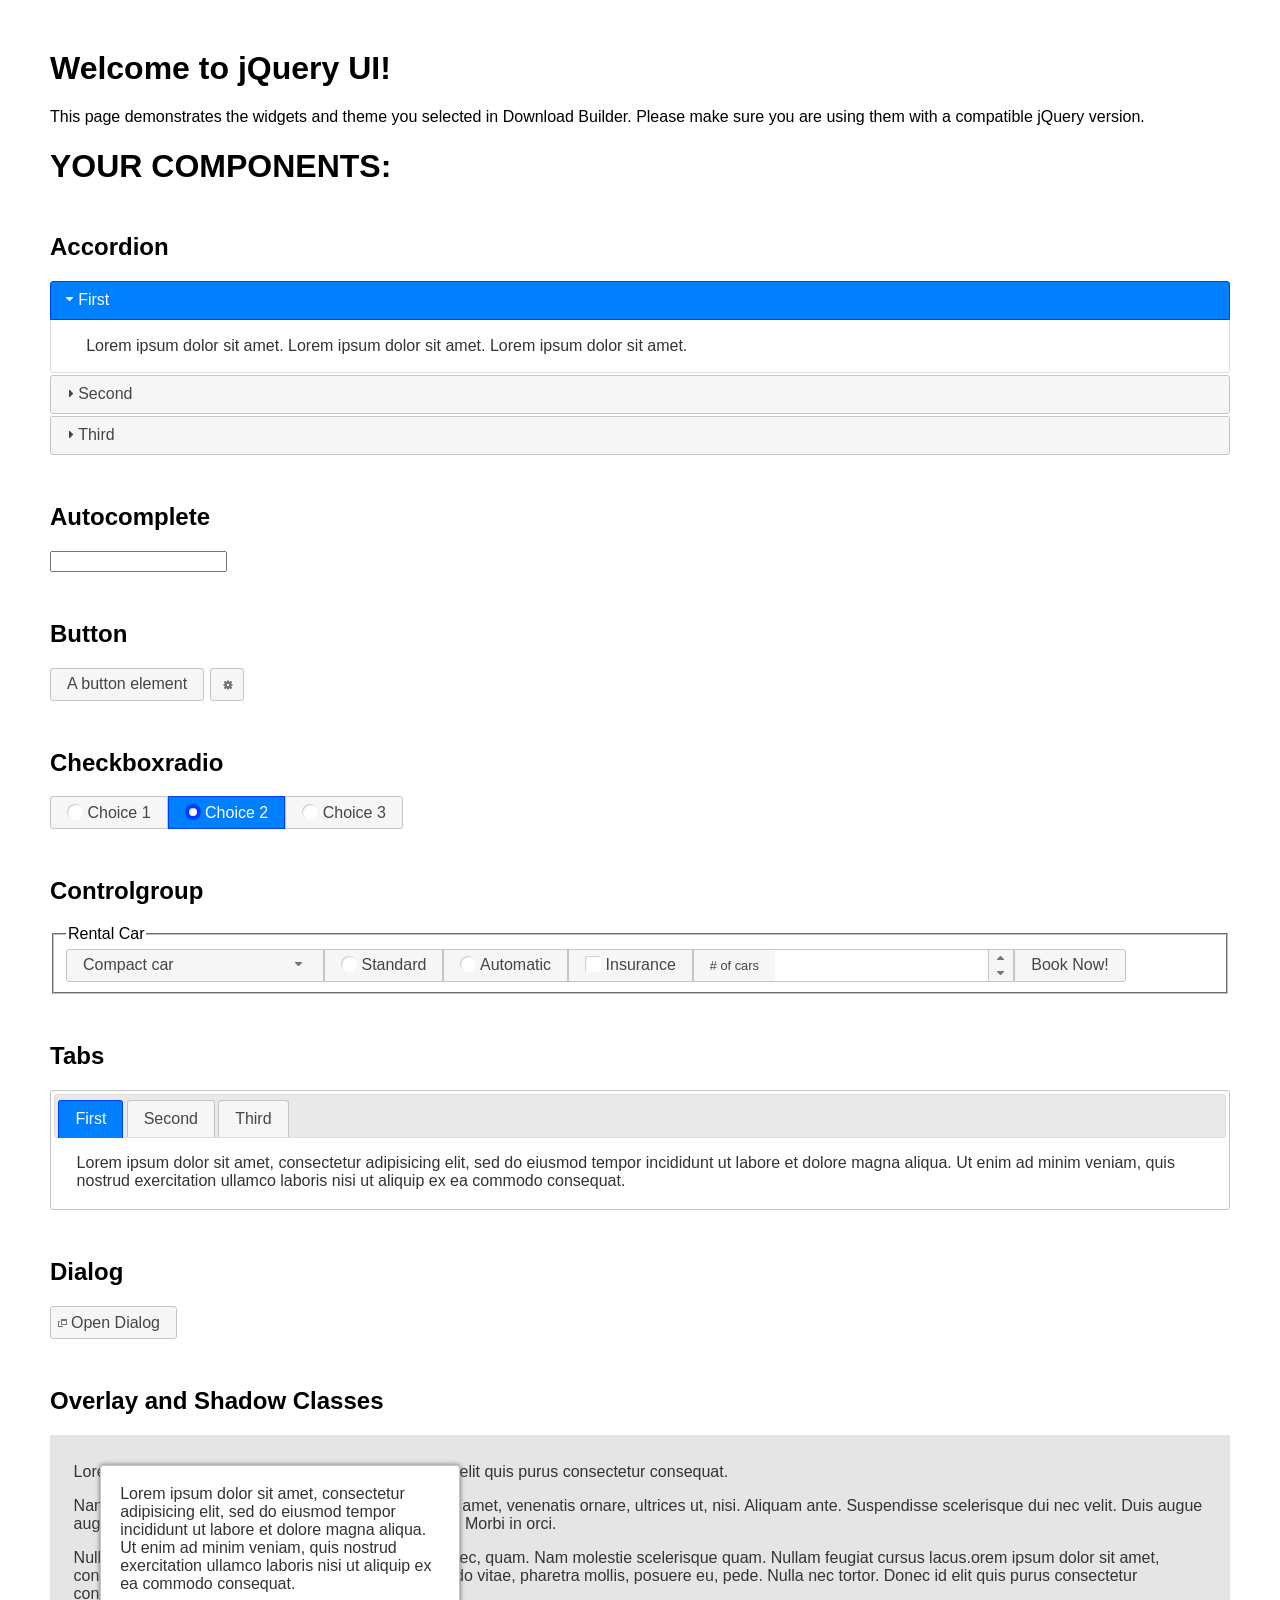
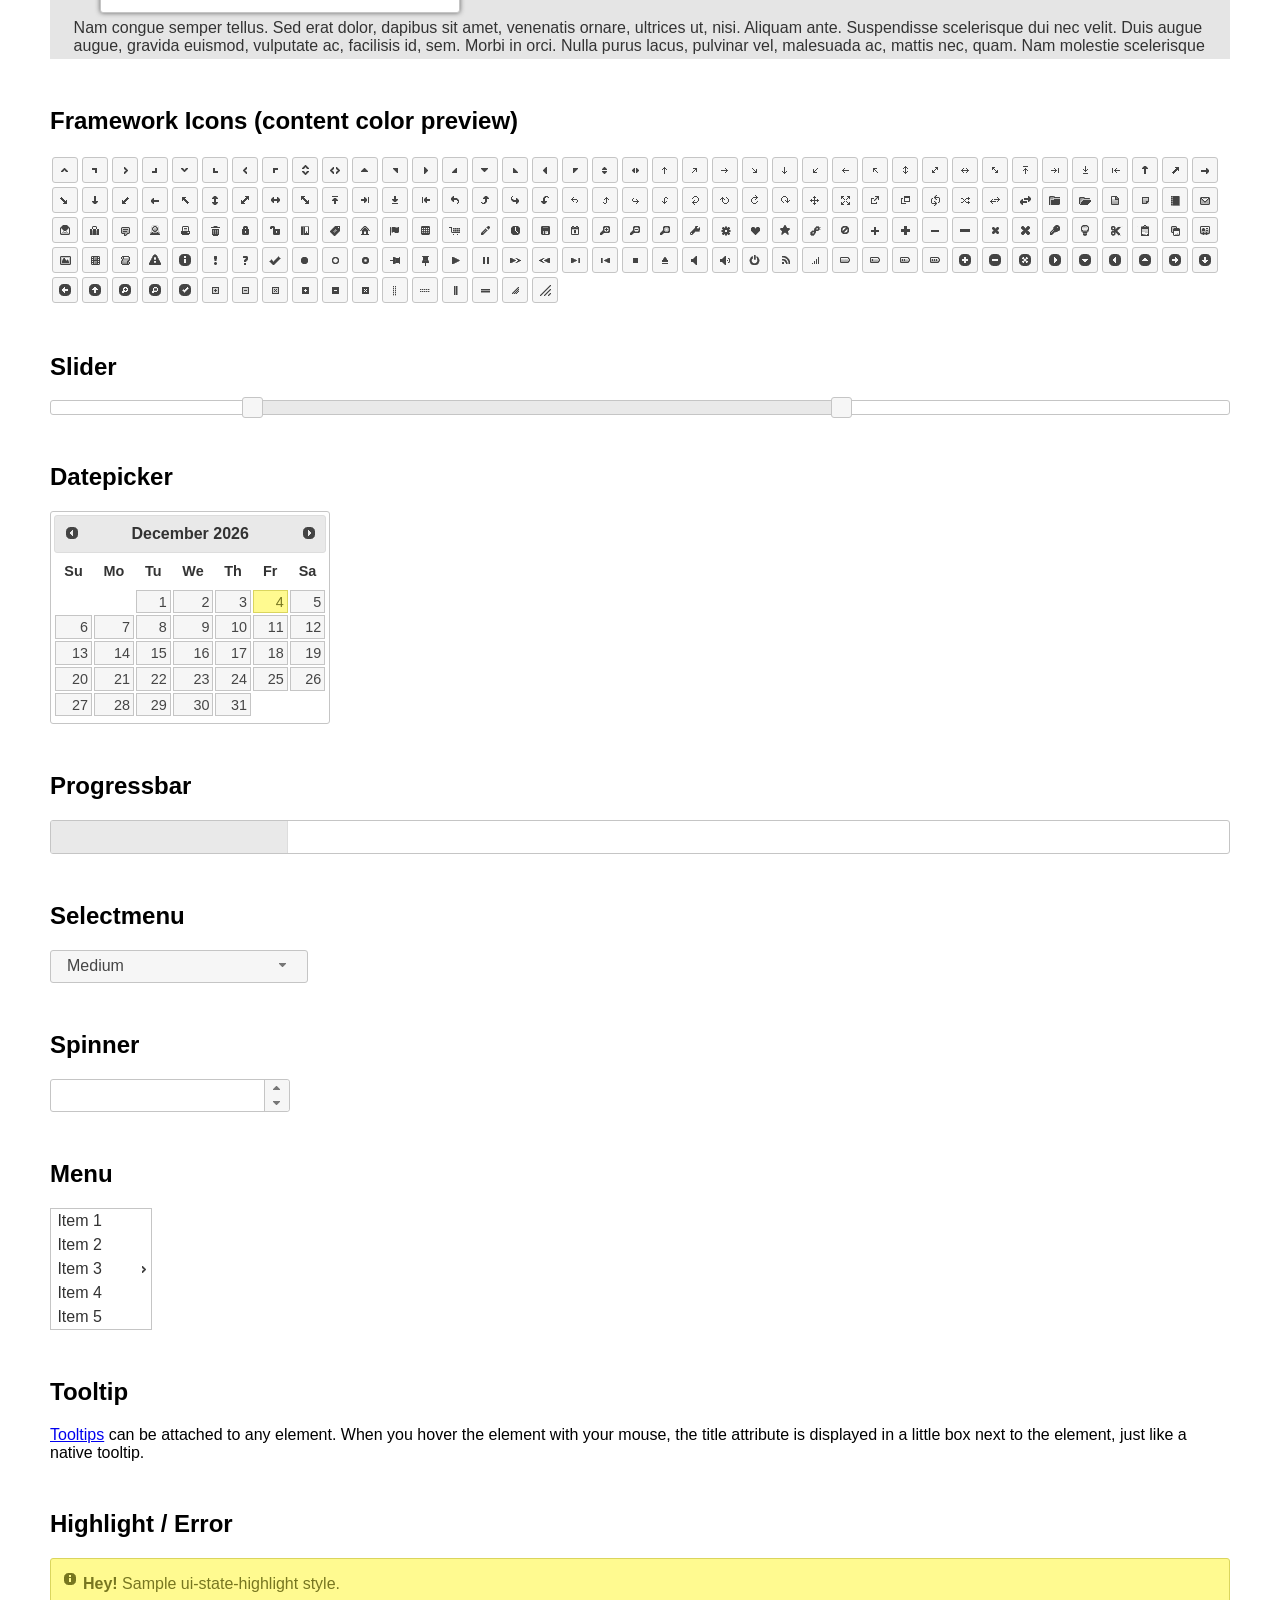
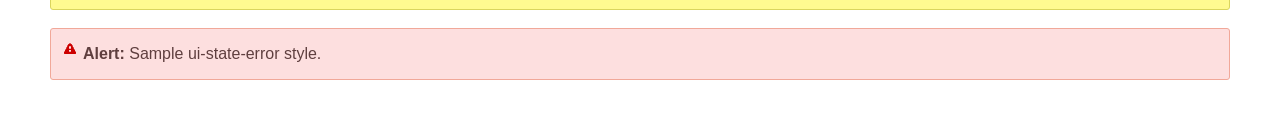
<file: extra/SkinEditor/lib/jquery-ui/index.html>
<!doctype html>
<html lang="us">
<head>
	<meta charset="utf-8">
	<title>jQuery UI Example Page</title>
	<link href="jquery-ui.css" rel="stylesheet">
	<style>
	body{
		font-family: "Trebuchet MS", sans-serif;
		margin: 50px;
	}
	.demoHeaders {
		margin-top: 2em;
	}
	#dialog-link {
		padding: .4em 1em .4em 20px;
		text-decoration: none;
		position: relative;
	}
	#dialog-link span.ui-icon {
		margin: 0 5px 0 0;
		position: absolute;
		left: .2em;
		top: 50%;
		margin-top: -8px;
	}
	#icons {
		margin: 0;
		padding: 0;
	}
	#icons li {
		margin: 2px;
		position: relative;
		padding: 4px 0;
		cursor: pointer;
		float: left;
		list-style: none;
	}
	#icons span.ui-icon {
		float: left;
		margin: 0 4px;
	}
	.fakewindowcontain .ui-widget-overlay {
		position: absolute;
	}
	select {
		width: 200px;
	}
	</style>
</head>
<body>

<h1>Welcome to jQuery UI!</h1>

<div class="ui-widget">
	<p>This page demonstrates the widgets and theme you selected in Download Builder. Please make sure you are using them with a compatible jQuery version.</p>
</div>

<h1>YOUR COMPONENTS:</h1>

<!-- Accordion -->
<h2 class="demoHeaders">Accordion</h2>
<div id="accordion">
	<h3>First</h3>
	<div>Lorem ipsum dolor sit amet. Lorem ipsum dolor sit amet. Lorem ipsum dolor sit amet.</div>
	<h3>Second</h3>
	<div>Phasellus mattis tincidunt nibh.</div>
	<h3>Third</h3>
	<div>Nam dui erat, auctor a, dignissim quis.</div>
</div>

<!-- Autocomplete -->
<h2 class="demoHeaders">Autocomplete</h2>
<div>
	<input id="autocomplete" title="type &quot;a&quot;">
</div>

<!-- Button -->
<h2 class="demoHeaders">Button</h2>
<button id="button">A button element</button>
<button id="button-icon">An icon-only button</button>

<!-- Checkboxradio -->
<h2 class="demoHeaders">Checkboxradio</h2>
<form style="margin-top: 1em;">
	<div id="radioset">
		<input type="radio" id="radio1" name="radio"><label for="radio1">Choice 1</label>
		<input type="radio" id="radio2" name="radio" checked="checked"><label for="radio2">Choice 2</label>
		<input type="radio" id="radio3" name="radio"><label for="radio3">Choice 3</label>
	</div>
</form>

<!-- Controlgroup -->
<h2 class="demoHeaders">Controlgroup</h2>
<fieldset>
	<legend>Rental Car</legend>
	<div id="controlgroup">
		<select id="car-type">
			<option>Compact car</option>
			<option>Midsize car</option>
			<option>Full size car</option>
			<option>SUV</option>
			<option>Luxury</option>
			<option>Truck</option>
			<option>Van</option>
		</select>
		<label for="transmission-standard">Standard</label>
		<input type="radio" name="transmission" id="transmission-standard">
		<label for="transmission-automatic">Automatic</label>
		<input type="radio" name="transmission" id="transmission-automatic">
		<label for="insurance">Insurance</label>
		<input type="checkbox" name="insurance" id="insurance">
		<label for="horizontal-spinner" class="ui-controlgroup-label"># of cars</label>
		<input id="horizontal-spinner" class="ui-spinner-input">
		<button>Book Now!</button>
	</div>
</fieldset>

<!-- Tabs -->
<h2 class="demoHeaders">Tabs</h2>
<div id="tabs">
	<ul>
		<li><a href="#tabs-1">First</a></li>
		<li><a href="#tabs-2">Second</a></li>
		<li><a href="#tabs-3">Third</a></li>
	</ul>
	<div id="tabs-1">Lorem ipsum dolor sit amet, consectetur adipisicing elit, sed do eiusmod tempor incididunt ut labore et dolore magna aliqua. Ut enim ad minim veniam, quis nostrud exercitation ullamco laboris nisi ut aliquip ex ea commodo consequat.</div>
	<div id="tabs-2">Phasellus mattis tincidunt nibh. Cras orci urna, blandit id, pretium vel, aliquet ornare, felis. Maecenas scelerisque sem non nisl. Fusce sed lorem in enim dictum bibendum.</div>
	<div id="tabs-3">Nam dui erat, auctor a, dignissim quis, sollicitudin eu, felis. Pellentesque nisi urna, interdum eget, sagittis et, consequat vestibulum, lacus. Mauris porttitor ullamcorper augue.</div>
</div>

<h2 class="demoHeaders">Dialog</h2>
<p>
	<button id="dialog-link" class="ui-button ui-corner-all ui-widget">
		<span class="ui-icon ui-icon-newwin"></span>Open Dialog
	</button>
</p>

<h2 class="demoHeaders">Overlay and Shadow Classes</h2>
<div style="position: relative; width: 96%; height: 200px; padding:1% 2%; overflow:hidden;" class="fakewindowcontain">
	<p>Lorem ipsum dolor sit amet,  Nulla nec tortor. Donec id elit quis purus consectetur consequat. </p><p>Nam congue semper tellus. Sed erat dolor, dapibus sit amet, venenatis ornare, ultrices ut, nisi. Aliquam ante. Suspendisse scelerisque dui nec velit. Duis augue augue, gravida euismod, vulputate ac, facilisis id, sem. Morbi in orci. </p><p>Nulla purus lacus, pulvinar vel, malesuada ac, mattis nec, quam. Nam molestie scelerisque quam. Nullam feugiat cursus lacus.orem ipsum dolor sit amet, consectetur adipiscing elit. Donec libero risus, commodo vitae, pharetra mollis, posuere eu, pede. Nulla nec tortor. Donec id elit quis purus consectetur consequat. </p><p>Nam congue semper tellus. Sed erat dolor, dapibus sit amet, venenatis ornare, ultrices ut, nisi. Aliquam ante. Suspendisse scelerisque dui nec velit. Duis augue augue, gravida euismod, vulputate ac, facilisis id, sem. Morbi in orci. Nulla purus lacus, pulvinar vel, malesuada ac, mattis nec, quam. Nam molestie scelerisque quam. </p><p>Nullam feugiat cursus lacus.orem ipsum dolor sit amet, consectetur adipiscing elit. Donec libero risus, commodo vitae, pharetra mollis, posuere eu, pede. Nulla nec tortor. Donec id elit quis purus consectetur consequat. Nam congue semper tellus. Sed erat dolor, dapibus sit amet, venenatis ornare, ultrices ut, nisi. Aliquam ante. </p><p>Suspendisse scelerisque dui nec velit. Duis augue augue, gravida euismod, vulputate ac, facilisis id, sem. Morbi in orci. Nulla purus lacus, pulvinar vel, malesuada ac, mattis nec, quam. Nam molestie scelerisque quam. Nullam feugiat cursus lacus.orem ipsum dolor sit amet, consectetur adipiscing elit. Donec libero risus, commodo vitae, pharetra mollis, posuere eu, pede. Nulla nec tortor. Donec id elit quis purus consectetur consequat. Nam congue semper tellus. Sed erat dolor, dapibus sit amet, venenatis ornare, ultrices ut, nisi. </p>

	<!-- ui-dialog -->
	<div class="ui-widget-overlay ui-front"></div>
	<div style="position: absolute; width: 320px; left: 50px; top: 30px; padding: 1.2em" class="ui-widget ui-front ui-widget-content ui-corner-all ui-widget-shadow">
		Lorem ipsum dolor sit amet, consectetur adipisicing elit, sed do eiusmod tempor incididunt ut labore et dolore magna aliqua. Ut enim ad minim veniam, quis nostrud exercitation ullamco laboris nisi ut aliquip ex ea commodo consequat.
	</div>

</div>

<!-- ui-dialog -->
<div id="dialog" title="Dialog Title">
	<p>Lorem ipsum dolor sit amet, consectetur adipisicing elit, sed do eiusmod tempor incididunt ut labore et dolore magna aliqua. Ut enim ad minim veniam, quis nostrud exercitation ullamco laboris nisi ut aliquip ex ea commodo consequat.</p>
</div>


<h2 class="demoHeaders">Framework Icons (content color preview)</h2>
<ul id="icons" class="ui-widget ui-helper-clearfix">
	<li class="ui-state-default ui-corner-all" title=".ui-icon-caret-1-n"><span class="ui-icon ui-icon-caret-1-n"></span></li>
	<li class="ui-state-default ui-corner-all" title=".ui-icon-caret-1-ne"><span class="ui-icon ui-icon-caret-1-ne"></span></li>
	<li class="ui-state-default ui-corner-all" title=".ui-icon-caret-1-e"><span class="ui-icon ui-icon-caret-1-e"></span></li>
	<li class="ui-state-default ui-corner-all" title=".ui-icon-caret-1-se"><span class="ui-icon ui-icon-caret-1-se"></span></li>
	<li class="ui-state-default ui-corner-all" title=".ui-icon-caret-1-s"><span class="ui-icon ui-icon-caret-1-s"></span></li>
	<li class="ui-state-default ui-corner-all" title=".ui-icon-caret-1-sw"><span class="ui-icon ui-icon-caret-1-sw"></span></li>
	<li class="ui-state-default ui-corner-all" title=".ui-icon-caret-1-w"><span class="ui-icon ui-icon-caret-1-w"></span></li>
	<li class="ui-state-default ui-corner-all" title=".ui-icon-caret-1-nw"><span class="ui-icon ui-icon-caret-1-nw"></span></li>
	<li class="ui-state-default ui-corner-all" title=".ui-icon-caret-2-n-s"><span class="ui-icon ui-icon-caret-2-n-s"></span></li>
	<li class="ui-state-default ui-corner-all" title=".ui-icon-caret-2-e-w"><span class="ui-icon ui-icon-caret-2-e-w"></span></li>
	<li class="ui-state-default ui-corner-all" title=".ui-icon-triangle-1-n"><span class="ui-icon ui-icon-triangle-1-n"></span></li>
	<li class="ui-state-default ui-corner-all" title=".ui-icon-triangle-1-ne"><span class="ui-icon ui-icon-triangle-1-ne"></span></li>
	<li class="ui-state-default ui-corner-all" title=".ui-icon-triangle-1-e"><span class="ui-icon ui-icon-triangle-1-e"></span></li>
	<li class="ui-state-default ui-corner-all" title=".ui-icon-triangle-1-se"><span class="ui-icon ui-icon-triangle-1-se"></span></li>
	<li class="ui-state-default ui-corner-all" title=".ui-icon-triangle-1-s"><span class="ui-icon ui-icon-triangle-1-s"></span></li>
	<li class="ui-state-default ui-corner-all" title=".ui-icon-triangle-1-sw"><span class="ui-icon ui-icon-triangle-1-sw"></span></li>
	<li class="ui-state-default ui-corner-all" title=".ui-icon-triangle-1-w"><span class="ui-icon ui-icon-triangle-1-w"></span></li>
	<li class="ui-state-default ui-corner-all" title=".ui-icon-triangle-1-nw"><span class="ui-icon ui-icon-triangle-1-nw"></span></li>
	<li class="ui-state-default ui-corner-all" title=".ui-icon-triangle-2-n-s"><span class="ui-icon ui-icon-triangle-2-n-s"></span></li>
	<li class="ui-state-default ui-corner-all" title=".ui-icon-triangle-2-e-w"><span class="ui-icon ui-icon-triangle-2-e-w"></span></li>
	<li class="ui-state-default ui-corner-all" title=".ui-icon-arrow-1-n"><span class="ui-icon ui-icon-arrow-1-n"></span></li>
	<li class="ui-state-default ui-corner-all" title=".ui-icon-arrow-1-ne"><span class="ui-icon ui-icon-arrow-1-ne"></span></li>
	<li class="ui-state-default ui-corner-all" title=".ui-icon-arrow-1-e"><span class="ui-icon ui-icon-arrow-1-e"></span></li>
	<li class="ui-state-default ui-corner-all" title=".ui-icon-arrow-1-se"><span class="ui-icon ui-icon-arrow-1-se"></span></li>
	<li class="ui-state-default ui-corner-all" title=".ui-icon-arrow-1-s"><span class="ui-icon ui-icon-arrow-1-s"></span></li>
	<li class="ui-state-default ui-corner-all" title=".ui-icon-arrow-1-sw"><span class="ui-icon ui-icon-arrow-1-sw"></span></li>
	<li class="ui-state-default ui-corner-all" title=".ui-icon-arrow-1-w"><span class="ui-icon ui-icon-arrow-1-w"></span></li>
	<li class="ui-state-default ui-corner-all" title=".ui-icon-arrow-1-nw"><span class="ui-icon ui-icon-arrow-1-nw"></span></li>
	<li class="ui-state-default ui-corner-all" title=".ui-icon-arrow-2-n-s"><span class="ui-icon ui-icon-arrow-2-n-s"></span></li>
	<li class="ui-state-default ui-corner-all" title=".ui-icon-arrow-2-ne-sw"><span class="ui-icon ui-icon-arrow-2-ne-sw"></span></li>
	<li class="ui-state-default ui-corner-all" title=".ui-icon-arrow-2-e-w"><span class="ui-icon ui-icon-arrow-2-e-w"></span></li>
	<li class="ui-state-default ui-corner-all" title=".ui-icon-arrow-2-se-nw"><span class="ui-icon ui-icon-arrow-2-se-nw"></span></li>
	<li class="ui-state-default ui-corner-all" title=".ui-icon-arrowstop-1-n"><span class="ui-icon ui-icon-arrowstop-1-n"></span></li>
	<li class="ui-state-default ui-corner-all" title=".ui-icon-arrowstop-1-e"><span class="ui-icon ui-icon-arrowstop-1-e"></span></li>
	<li class="ui-state-default ui-corner-all" title=".ui-icon-arrowstop-1-s"><span class="ui-icon ui-icon-arrowstop-1-s"></span></li>
	<li class="ui-state-default ui-corner-all" title=".ui-icon-arrowstop-1-w"><span class="ui-icon ui-icon-arrowstop-1-w"></span></li>
	<li class="ui-state-default ui-corner-all" title=".ui-icon-arrowthick-1-n"><span class="ui-icon ui-icon-arrowthick-1-n"></span></li>
	<li class="ui-state-default ui-corner-all" title=".ui-icon-arrowthick-1-ne"><span class="ui-icon ui-icon-arrowthick-1-ne"></span></li>
	<li class="ui-state-default ui-corner-all" title=".ui-icon-arrowthick-1-e"><span class="ui-icon ui-icon-arrowthick-1-e"></span></li>
	<li class="ui-state-default ui-corner-all" title=".ui-icon-arrowthick-1-se"><span class="ui-icon ui-icon-arrowthick-1-se"></span></li>
	<li class="ui-state-default ui-corner-all" title=".ui-icon-arrowthick-1-s"><span class="ui-icon ui-icon-arrowthick-1-s"></span></li>
	<li class="ui-state-default ui-corner-all" title=".ui-icon-arrowthick-1-sw"><span class="ui-icon ui-icon-arrowthick-1-sw"></span></li>
	<li class="ui-state-default ui-corner-all" title=".ui-icon-arrowthick-1-w"><span class="ui-icon ui-icon-arrowthick-1-w"></span></li>
	<li class="ui-state-default ui-corner-all" title=".ui-icon-arrowthick-1-nw"><span class="ui-icon ui-icon-arrowthick-1-nw"></span></li>
	<li class="ui-state-default ui-corner-all" title=".ui-icon-arrowthick-2-n-s"><span class="ui-icon ui-icon-arrowthick-2-n-s"></span></li>
	<li class="ui-state-default ui-corner-all" title=".ui-icon-arrowthick-2-ne-sw"><span class="ui-icon ui-icon-arrowthick-2-ne-sw"></span></li>
	<li class="ui-state-default ui-corner-all" title=".ui-icon-arrowthick-2-e-w"><span class="ui-icon ui-icon-arrowthick-2-e-w"></span></li>
	<li class="ui-state-default ui-corner-all" title=".ui-icon-arrowthick-2-se-nw"><span class="ui-icon ui-icon-arrowthick-2-se-nw"></span></li>
	<li class="ui-state-default ui-corner-all" title=".ui-icon-arrowthickstop-1-n"><span class="ui-icon ui-icon-arrowthickstop-1-n"></span></li>
	<li class="ui-state-default ui-corner-all" title=".ui-icon-arrowthickstop-1-e"><span class="ui-icon ui-icon-arrowthickstop-1-e"></span></li>
	<li class="ui-state-default ui-corner-all" title=".ui-icon-arrowthickstop-1-s"><span class="ui-icon ui-icon-arrowthickstop-1-s"></span></li>
	<li class="ui-state-default ui-corner-all" title=".ui-icon-arrowthickstop-1-w"><span class="ui-icon ui-icon-arrowthickstop-1-w"></span></li>
	<li class="ui-state-default ui-corner-all" title=".ui-icon-arrowreturnthick-1-w"><span class="ui-icon ui-icon-arrowreturnthick-1-w"></span></li>
	<li class="ui-state-default ui-corner-all" title=".ui-icon-arrowreturnthick-1-n"><span class="ui-icon ui-icon-arrowreturnthick-1-n"></span></li>
	<li class="ui-state-default ui-corner-all" title=".ui-icon-arrowreturnthick-1-e"><span class="ui-icon ui-icon-arrowreturnthick-1-e"></span></li>
	<li class="ui-state-default ui-corner-all" title=".ui-icon-arrowreturnthick-1-s"><span class="ui-icon ui-icon-arrowreturnthick-1-s"></span></li>
	<li class="ui-state-default ui-corner-all" title=".ui-icon-arrowreturn-1-w"><span class="ui-icon ui-icon-arrowreturn-1-w"></span></li>
	<li class="ui-state-default ui-corner-all" title=".ui-icon-arrowreturn-1-n"><span class="ui-icon ui-icon-arrowreturn-1-n"></span></li>
	<li class="ui-state-default ui-corner-all" title=".ui-icon-arrowreturn-1-e"><span class="ui-icon ui-icon-arrowreturn-1-e"></span></li>
	<li class="ui-state-default ui-corner-all" title=".ui-icon-arrowreturn-1-s"><span class="ui-icon ui-icon-arrowreturn-1-s"></span></li>
	<li class="ui-state-default ui-corner-all" title=".ui-icon-arrowrefresh-1-w"><span class="ui-icon ui-icon-arrowrefresh-1-w"></span></li>
	<li class="ui-state-default ui-corner-all" title=".ui-icon-arrowrefresh-1-n"><span class="ui-icon ui-icon-arrowrefresh-1-n"></span></li>
	<li class="ui-state-default ui-corner-all" title=".ui-icon-arrowrefresh-1-e"><span class="ui-icon ui-icon-arrowrefresh-1-e"></span></li>
	<li class="ui-state-default ui-corner-all" title=".ui-icon-arrowrefresh-1-s"><span class="ui-icon ui-icon-arrowrefresh-1-s"></span></li>
	<li class="ui-state-default ui-corner-all" title=".ui-icon-arrow-4"><span class="ui-icon ui-icon-arrow-4"></span></li>
	<li class="ui-state-default ui-corner-all" title=".ui-icon-arrow-4-diag"><span class="ui-icon ui-icon-arrow-4-diag"></span></li>
	<li class="ui-state-default ui-corner-all" title=".ui-icon-extlink"><span class="ui-icon ui-icon-extlink"></span></li>
	<li class="ui-state-default ui-corner-all" title=".ui-icon-newwin"><span class="ui-icon ui-icon-newwin"></span></li>
	<li class="ui-state-default ui-corner-all" title=".ui-icon-refresh"><span class="ui-icon ui-icon-refresh"></span></li>
	<li class="ui-state-default ui-corner-all" title=".ui-icon-shuffle"><span class="ui-icon ui-icon-shuffle"></span></li>
	<li class="ui-state-default ui-corner-all" title=".ui-icon-transfer-e-w"><span class="ui-icon ui-icon-transfer-e-w"></span></li>
	<li class="ui-state-default ui-corner-all" title=".ui-icon-transferthick-e-w"><span class="ui-icon ui-icon-transferthick-e-w"></span></li>
	<li class="ui-state-default ui-corner-all" title=".ui-icon-folder-collapsed"><span class="ui-icon ui-icon-folder-collapsed"></span></li>
	<li class="ui-state-default ui-corner-all" title=".ui-icon-folder-open"><span class="ui-icon ui-icon-folder-open"></span></li>
	<li class="ui-state-default ui-corner-all" title=".ui-icon-document"><span class="ui-icon ui-icon-document"></span></li>
	<li class="ui-state-default ui-corner-all" title=".ui-icon-document-b"><span class="ui-icon ui-icon-document-b"></span></li>
	<li class="ui-state-default ui-corner-all" title=".ui-icon-note"><span class="ui-icon ui-icon-note"></span></li>
	<li class="ui-state-default ui-corner-all" title=".ui-icon-mail-closed"><span class="ui-icon ui-icon-mail-closed"></span></li>
	<li class="ui-state-default ui-corner-all" title=".ui-icon-mail-open"><span class="ui-icon ui-icon-mail-open"></span></li>
	<li class="ui-state-default ui-corner-all" title=".ui-icon-suitcase"><span class="ui-icon ui-icon-suitcase"></span></li>
	<li class="ui-state-default ui-corner-all" title=".ui-icon-comment"><span class="ui-icon ui-icon-comment"></span></li>
	<li class="ui-state-default ui-corner-all" title=".ui-icon-person"><span class="ui-icon ui-icon-person"></span></li>
	<li class="ui-state-default ui-corner-all" title=".ui-icon-print"><span class="ui-icon ui-icon-print"></span></li>
	<li class="ui-state-default ui-corner-all" title=".ui-icon-trash"><span class="ui-icon ui-icon-trash"></span></li>
	<li class="ui-state-default ui-corner-all" title=".ui-icon-locked"><span class="ui-icon ui-icon-locked"></span></li>
	<li class="ui-state-default ui-corner-all" title=".ui-icon-unlocked"><span class="ui-icon ui-icon-unlocked"></span></li>
	<li class="ui-state-default ui-corner-all" title=".ui-icon-bookmark"><span class="ui-icon ui-icon-bookmark"></span></li>
	<li class="ui-state-default ui-corner-all" title=".ui-icon-tag"><span class="ui-icon ui-icon-tag"></span></li>
	<li class="ui-state-default ui-corner-all" title=".ui-icon-home"><span class="ui-icon ui-icon-home"></span></li>
	<li class="ui-state-default ui-corner-all" title=".ui-icon-flag"><span class="ui-icon ui-icon-flag"></span></li>
	<li class="ui-state-default ui-corner-all" title=".ui-icon-calculator"><span class="ui-icon ui-icon-calculator"></span></li>
	<li class="ui-state-default ui-corner-all" title=".ui-icon-cart"><span class="ui-icon ui-icon-cart"></span></li>
	<li class="ui-state-default ui-corner-all" title=".ui-icon-pencil"><span class="ui-icon ui-icon-pencil"></span></li>
	<li class="ui-state-default ui-corner-all" title=".ui-icon-clock"><span class="ui-icon ui-icon-clock"></span></li>
	<li class="ui-state-default ui-corner-all" title=".ui-icon-disk"><span class="ui-icon ui-icon-disk"></span></li>
	<li class="ui-state-default ui-corner-all" title=".ui-icon-calendar"><span class="ui-icon ui-icon-calendar"></span></li>
	<li class="ui-state-default ui-corner-all" title=".ui-icon-zoomin"><span class="ui-icon ui-icon-zoomin"></span></li>
	<li class="ui-state-default ui-corner-all" title=".ui-icon-zoomout"><span class="ui-icon ui-icon-zoomout"></span></li>
	<li class="ui-state-default ui-corner-all" title=".ui-icon-search"><span class="ui-icon ui-icon-search"></span></li>
	<li class="ui-state-default ui-corner-all" title=".ui-icon-wrench"><span class="ui-icon ui-icon-wrench"></span></li>
	<li class="ui-state-default ui-corner-all" title=".ui-icon-gear"><span class="ui-icon ui-icon-gear"></span></li>
	<li class="ui-state-default ui-corner-all" title=".ui-icon-heart"><span class="ui-icon ui-icon-heart"></span></li>
	<li class="ui-state-default ui-corner-all" title=".ui-icon-star"><span class="ui-icon ui-icon-star"></span></li>
	<li class="ui-state-default ui-corner-all" title=".ui-icon-link"><span class="ui-icon ui-icon-link"></span></li>
	<li class="ui-state-default ui-corner-all" title=".ui-icon-cancel"><span class="ui-icon ui-icon-cancel"></span></li>
	<li class="ui-state-default ui-corner-all" title=".ui-icon-plus"><span class="ui-icon ui-icon-plus"></span></li>
	<li class="ui-state-default ui-corner-all" title=".ui-icon-plusthick"><span class="ui-icon ui-icon-plusthick"></span></li>
	<li class="ui-state-default ui-corner-all" title=".ui-icon-minus"><span class="ui-icon ui-icon-minus"></span></li>
	<li class="ui-state-default ui-corner-all" title=".ui-icon-minusthick"><span class="ui-icon ui-icon-minusthick"></span></li>
	<li class="ui-state-default ui-corner-all" title=".ui-icon-close"><span class="ui-icon ui-icon-close"></span></li>
	<li class="ui-state-default ui-corner-all" title=".ui-icon-closethick"><span class="ui-icon ui-icon-closethick"></span></li>
	<li class="ui-state-default ui-corner-all" title=".ui-icon-key"><span class="ui-icon ui-icon-key"></span></li>
	<li class="ui-state-default ui-corner-all" title=".ui-icon-lightbulb"><span class="ui-icon ui-icon-lightbulb"></span></li>
	<li class="ui-state-default ui-corner-all" title=".ui-icon-scissors"><span class="ui-icon ui-icon-scissors"></span></li>
	<li class="ui-state-default ui-corner-all" title=".ui-icon-clipboard"><span class="ui-icon ui-icon-clipboard"></span></li>
	<li class="ui-state-default ui-corner-all" title=".ui-icon-copy"><span class="ui-icon ui-icon-copy"></span></li>
	<li class="ui-state-default ui-corner-all" title=".ui-icon-contact"><span class="ui-icon ui-icon-contact"></span></li>
	<li class="ui-state-default ui-corner-all" title=".ui-icon-image"><span class="ui-icon ui-icon-image"></span></li>
	<li class="ui-state-default ui-corner-all" title=".ui-icon-video"><span class="ui-icon ui-icon-video"></span></li>
	<li class="ui-state-default ui-corner-all" title=".ui-icon-script"><span class="ui-icon ui-icon-script"></span></li>
	<li class="ui-state-default ui-corner-all" title=".ui-icon-alert"><span class="ui-icon ui-icon-alert"></span></li>
	<li class="ui-state-default ui-corner-all" title=".ui-icon-info"><span class="ui-icon ui-icon-info"></span></li>
	<li class="ui-state-default ui-corner-all" title=".ui-icon-notice"><span class="ui-icon ui-icon-notice"></span></li>
	<li class="ui-state-default ui-corner-all" title=".ui-icon-help"><span class="ui-icon ui-icon-help"></span></li>
	<li class="ui-state-default ui-corner-all" title=".ui-icon-check"><span class="ui-icon ui-icon-check"></span></li>
	<li class="ui-state-default ui-corner-all" title=".ui-icon-bullet"><span class="ui-icon ui-icon-bullet"></span></li>
	<li class="ui-state-default ui-corner-all" title=".ui-icon-radio-off"><span class="ui-icon ui-icon-radio-off"></span></li>
	<li class="ui-state-default ui-corner-all" title=".ui-icon-radio-on"><span class="ui-icon ui-icon-radio-on"></span></li>
	<li class="ui-state-default ui-corner-all" title=".ui-icon-pin-w"><span class="ui-icon ui-icon-pin-w"></span></li>
	<li class="ui-state-default ui-corner-all" title=".ui-icon-pin-s"><span class="ui-icon ui-icon-pin-s"></span></li>
	<li class="ui-state-default ui-corner-all" title=".ui-icon-play"><span class="ui-icon ui-icon-play"></span></li>
	<li class="ui-state-default ui-corner-all" title=".ui-icon-pause"><span class="ui-icon ui-icon-pause"></span></li>
	<li class="ui-state-default ui-corner-all" title=".ui-icon-seek-next"><span class="ui-icon ui-icon-seek-next"></span></li>
	<li class="ui-state-default ui-corner-all" title=".ui-icon-seek-prev"><span class="ui-icon ui-icon-seek-prev"></span></li>
	<li class="ui-state-default ui-corner-all" title=".ui-icon-seek-end"><span class="ui-icon ui-icon-seek-end"></span></li>
	<li class="ui-state-default ui-corner-all" title=".ui-icon-seek-first"><span class="ui-icon ui-icon-seek-first"></span></li>
	<li class="ui-state-default ui-corner-all" title=".ui-icon-stop"><span class="ui-icon ui-icon-stop"></span></li>
	<li class="ui-state-default ui-corner-all" title=".ui-icon-eject"><span class="ui-icon ui-icon-eject"></span></li>
	<li class="ui-state-default ui-corner-all" title=".ui-icon-volume-off"><span class="ui-icon ui-icon-volume-off"></span></li>
	<li class="ui-state-default ui-corner-all" title=".ui-icon-volume-on"><span class="ui-icon ui-icon-volume-on"></span></li>
	<li class="ui-state-default ui-corner-all" title=".ui-icon-power"><span class="ui-icon ui-icon-power"></span></li>
	<li class="ui-state-default ui-corner-all" title=".ui-icon-signal-diag"><span class="ui-icon ui-icon-signal-diag"></span></li>
	<li class="ui-state-default ui-corner-all" title=".ui-icon-signal"><span class="ui-icon ui-icon-signal"></span></li>
	<li class="ui-state-default ui-corner-all" title=".ui-icon-battery-0"><span class="ui-icon ui-icon-battery-0"></span></li>
	<li class="ui-state-default ui-corner-all" title=".ui-icon-battery-1"><span class="ui-icon ui-icon-battery-1"></span></li>
	<li class="ui-state-default ui-corner-all" title=".ui-icon-battery-2"><span class="ui-icon ui-icon-battery-2"></span></li>
	<li class="ui-state-default ui-corner-all" title=".ui-icon-battery-3"><span class="ui-icon ui-icon-battery-3"></span></li>
	<li class="ui-state-default ui-corner-all" title=".ui-icon-circle-plus"><span class="ui-icon ui-icon-circle-plus"></span></li>
	<li class="ui-state-default ui-corner-all" title=".ui-icon-circle-minus"><span class="ui-icon ui-icon-circle-minus"></span></li>
	<li class="ui-state-default ui-corner-all" title=".ui-icon-circle-close"><span class="ui-icon ui-icon-circle-close"></span></li>
	<li class="ui-state-default ui-corner-all" title=".ui-icon-circle-triangle-e"><span class="ui-icon ui-icon-circle-triangle-e"></span></li>
	<li class="ui-state-default ui-corner-all" title=".ui-icon-circle-triangle-s"><span class="ui-icon ui-icon-circle-triangle-s"></span></li>
	<li class="ui-state-default ui-corner-all" title=".ui-icon-circle-triangle-w"><span class="ui-icon ui-icon-circle-triangle-w"></span></li>
	<li class="ui-state-default ui-corner-all" title=".ui-icon-circle-triangle-n"><span class="ui-icon ui-icon-circle-triangle-n"></span></li>
	<li class="ui-state-default ui-corner-all" title=".ui-icon-circle-arrow-e"><span class="ui-icon ui-icon-circle-arrow-e"></span></li>
	<li class="ui-state-default ui-corner-all" title=".ui-icon-circle-arrow-s"><span class="ui-icon ui-icon-circle-arrow-s"></span></li>
	<li class="ui-state-default ui-corner-all" title=".ui-icon-circle-arrow-w"><span class="ui-icon ui-icon-circle-arrow-w"></span></li>
	<li class="ui-state-default ui-corner-all" title=".ui-icon-circle-arrow-n"><span class="ui-icon ui-icon-circle-arrow-n"></span></li>
	<li class="ui-state-default ui-corner-all" title=".ui-icon-circle-zoomin"><span class="ui-icon ui-icon-circle-zoomin"></span></li>
	<li class="ui-state-default ui-corner-all" title=".ui-icon-circle-zoomout"><span class="ui-icon ui-icon-circle-zoomout"></span></li>
	<li class="ui-state-default ui-corner-all" title=".ui-icon-circle-check"><span class="ui-icon ui-icon-circle-check"></span></li>
	<li class="ui-state-default ui-corner-all" title=".ui-icon-circlesmall-plus"><span class="ui-icon ui-icon-circlesmall-plus"></span></li>
	<li class="ui-state-default ui-corner-all" title=".ui-icon-circlesmall-minus"><span class="ui-icon ui-icon-circlesmall-minus"></span></li>
	<li class="ui-state-default ui-corner-all" title=".ui-icon-circlesmall-close"><span class="ui-icon ui-icon-circlesmall-close"></span></li>
	<li class="ui-state-default ui-corner-all" title=".ui-icon-squaresmall-plus"><span class="ui-icon ui-icon-squaresmall-plus"></span></li>
	<li class="ui-state-default ui-corner-all" title=".ui-icon-squaresmall-minus"><span class="ui-icon ui-icon-squaresmall-minus"></span></li>
	<li class="ui-state-default ui-corner-all" title=".ui-icon-squaresmall-close"><span class="ui-icon ui-icon-squaresmall-close"></span></li>
	<li class="ui-state-default ui-corner-all" title=".ui-icon-grip-dotted-vertical"><span class="ui-icon ui-icon-grip-dotted-vertical"></span></li>
	<li class="ui-state-default ui-corner-all" title=".ui-icon-grip-dotted-horizontal"><span class="ui-icon ui-icon-grip-dotted-horizontal"></span></li>
	<li class="ui-state-default ui-corner-all" title=".ui-icon-grip-solid-vertical"><span class="ui-icon ui-icon-grip-solid-vertical"></span></li>
	<li class="ui-state-default ui-corner-all" title=".ui-icon-grip-solid-horizontal"><span class="ui-icon ui-icon-grip-solid-horizontal"></span></li>
	<li class="ui-state-default ui-corner-all" title=".ui-icon-gripsmall-diagonal-se"><span class="ui-icon ui-icon-gripsmall-diagonal-se"></span></li>
	<li class="ui-state-default ui-corner-all" title=".ui-icon-grip-diagonal-se"><span class="ui-icon ui-icon-grip-diagonal-se"></span></li>
</ul>

<!-- Slider -->
<h2 class="demoHeaders">Slider</h2>
<div id="slider"></div>

<!-- Datepicker -->
<h2 class="demoHeaders">Datepicker</h2>
<div id="datepicker"></div>

<!-- Progressbar -->
<h2 class="demoHeaders">Progressbar</h2>
<div id="progressbar"></div>

<!-- Progressbar -->
<h2 class="demoHeaders">Selectmenu</h2>
<select id="selectmenu">
	<option>Slower</option>
	<option>Slow</option>
	<option selected="selected">Medium</option>
	<option>Fast</option>
	<option>Faster</option>
</select>

<!-- Spinner -->
<h2 class="demoHeaders">Spinner</h2>
<input id="spinner">

<!-- Menu -->
<h2 class="demoHeaders">Menu</h2>
<ul style="width:100px;" id="menu">
	<li><div>Item 1</div></li>
	<li><div>Item 2</div></li>
	<li><div>Item 3</div>
		<ul>
			<li><div>Item 3-1</div></li>
			<li><div>Item 3-2</div></li>
			<li><div>Item 3-3</div></li>
			<li><div>Item 3-4</div></li>
			<li><div>Item 3-5</div></li>
		</ul>
	</li>
	<li><div>Item 4</div></li>
	<li><div>Item 5</div></li>
</ul>

<!-- Tooltip -->
<h2 class="demoHeaders">Tooltip</h2>
<p id="tooltip">
	<a href="#" title="That&apos;s what this widget is">Tooltips</a> can be attached to any element. When you hover
the element with your mouse, the title attribute is displayed in a little box next to the element, just like a native tooltip.
</p>

<!-- Highlight / Error -->
<h2 class="demoHeaders">Highlight / Error</h2>
<div class="ui-widget">
	<div class="ui-state-highlight ui-corner-all" style="margin-top: 20px; padding: 0 .7em;">
		<p><span class="ui-icon ui-icon-info" style="float: left; margin-right: .3em;"></span>
		<strong>Hey!</strong> Sample ui-state-highlight style.</p>
	</div>
</div>
<br>
<div class="ui-widget">
	<div class="ui-state-error ui-corner-all" style="padding: 0 .7em;">
		<p><span class="ui-icon ui-icon-alert" style="float: left; margin-right: .3em;"></span>
		<strong>Alert:</strong> Sample ui-state-error style.</p>
	</div>
</div>

<script src="external/jquery/jquery.js"></script>
<script src="jquery-ui.js"></script>
<script>
$( "#accordion" ).accordion();

var availableTags = [
	"ActionScript",
	"AppleScript",
	"Asp",
	"BASIC",
	"C",
	"C++",
	"Clojure",
	"COBOL",
	"ColdFusion",
	"Erlang",
	"Fortran",
	"Groovy",
	"Haskell",
	"Java",
	"JavaScript",
	"Lisp",
	"Perl",
	"PHP",
	"Python",
	"Ruby",
	"Scala",
	"Scheme"
];
$( "#autocomplete" ).autocomplete({
	source: availableTags
});

$( "#button" ).button();
$( "#button-icon" ).button({
	icon: "ui-icon-gear",
	showLabel: false
});

$( "#radioset" ).buttonset();

$( "#controlgroup" ).controlgroup();

$( "#tabs" ).tabs();

$( "#dialog" ).dialog({
	autoOpen: false,
	width: 400,
	buttons: [
		{
			text: "Ok",
			click: function() {
				$( this ).dialog( "close" );
			}
		},
		{
			text: "Cancel",
			click: function() {
				$( this ).dialog( "close" );
			}
		}
	]
});

// Link to open the dialog
$( "#dialog-link" ).click(function( event ) {
	$( "#dialog" ).dialog( "open" );
	event.preventDefault();
});

$( "#datepicker" ).datepicker({
	inline: true
});

$( "#slider" ).slider({
	range: true,
	values: [ 17, 67 ]
});

$( "#progressbar" ).progressbar({
	value: 20
});

$( "#spinner" ).spinner();

$( "#menu" ).menu();

$( "#tooltip" ).tooltip();

$( "#selectmenu" ).selectmenu();

// Hover states on the static widgets
$( "#dialog-link, #icons li" ).hover(
	function() {
		$( this ).addClass( "ui-state-hover" );
	},
	function() {
		$( this ).removeClass( "ui-state-hover" );
	}
);
</script>
</body>
</html>
</file>
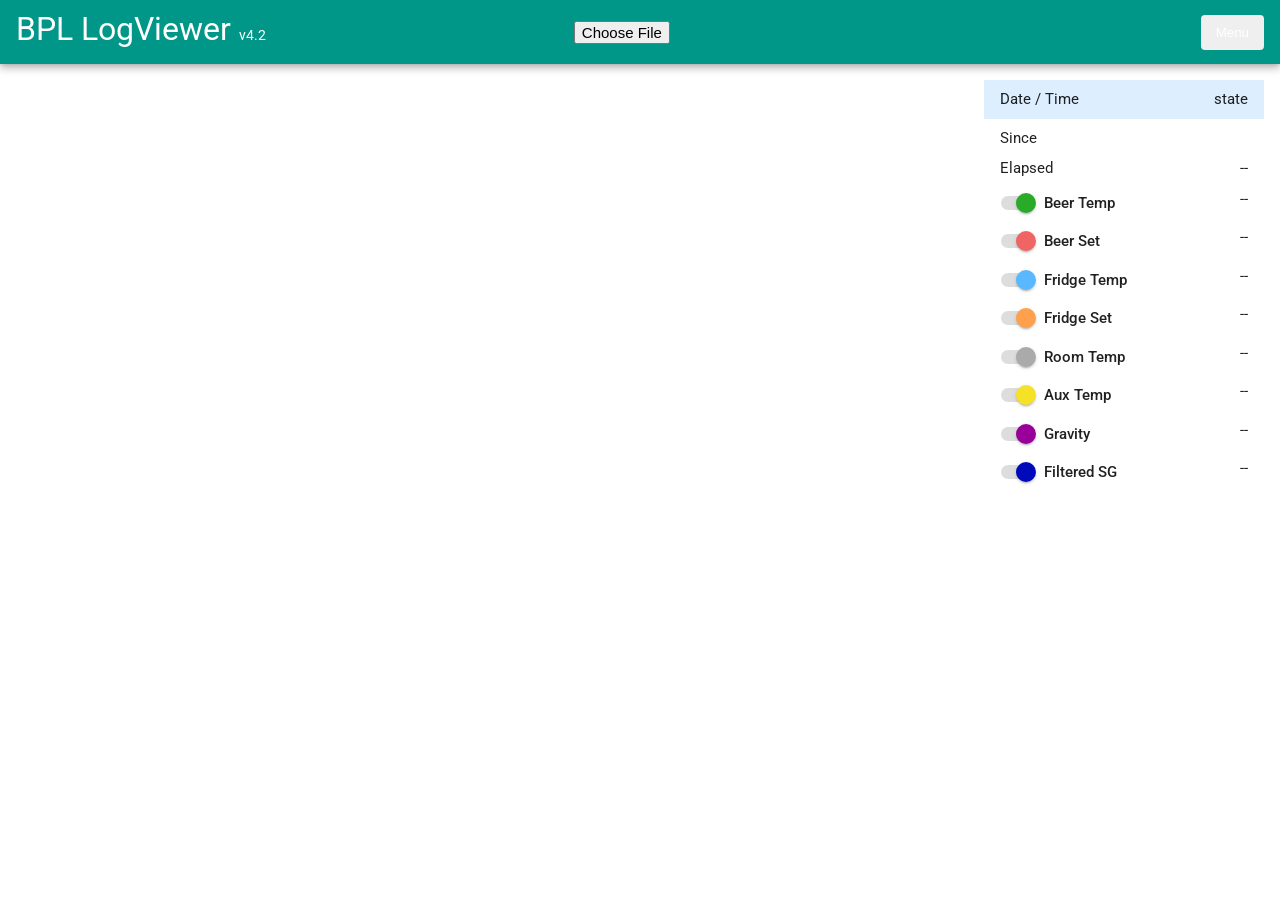
<file: extra/BPLLogViewer.htm>
<!DOCTYPE html>

<html lang="en">

<head>
    <meta http-equiv="content-type" content="text/html; charset=utf-8">
    <meta name="viewport" content="width=device-width,initial-scale=1">
    <title>BrewPiLess Log Viewer v4.4</title>
    <meta name="apple-mobile-web-app-title" content="BrewPiLess">
    <meta name="apple-mobile-web-app-capable" content="yes">
    <script>
/*! @license https://github.com/danvk/dygraphs/blob/v2.2.1/LICENSE.txt (MIT) */
!function(t){"object"==typeof exports&&"undefined"!=typeof module?module.exports=t():"function"==typeof define&&define.amd?define([],t):("undefined"!=typeof window?window:"undefined"!=typeof global?global:"undefined"!=typeof self?self:this).Dygraph=t()}(function(){var t=function n(i,r,o){function s(e,t){if(!r[e]){if(!i[e]){var a="function"==typeof require&&require;if(!t&&a)return a(e,!0);if(l)return l(e,!0);throw(t=new Error("Cannot find module '"+e+"'")).code="MODULE_NOT_FOUND",t}a=r[e]={exports:{}},i[e][0].call(a.exports,function(t){return s(i[e][1][t]||t)},a,a.exports,n,i,r,o)}return r[e].exports}for(var l="function"==typeof require&&require,t=0;t<o.length;t++)s(o[t]);return s}({"dygraphs/src/datahandler/bars-custom.js":[function(t,e,a){"use strict";Object.defineProperty(a,"__esModule",{value:!0}),a.default=void 0;t=(t=t("./bars"))&&t.__esModule?t:{default:t};function n(){}(n.prototype=new t.default).extractSeries=function(t,e,a){for(var n,i,r,o=[],s=a.get("labels")[e],l=a.getForSeries("logscale",s),h=0;h<t.length;h++)n=t[h][0],r=t[h][e],null!==(r=l&&null!==r&&(r[0]<=0||r[1]<=0||r[2]<=0)?null:r)?null===(i=r[1])||isNaN(i)?o.push([n,i,[i,i]]):o.push([n,i,[r[0],r[2]]]):o.push([n,null,[null,null]]);return o},n.prototype.rollingAverage=function(t,e,a,n){e=Math.min(e,t.length);var i=[],r=0,o=0,s=0,l=0;for(n=0;n<t.length;n++){var h=t[n][1],d=t[n][2];i[n]=t[n],null===h||isNaN(h)||(r+=d[0],o+=h,s+=d[1],l+=1),0<=n-e&&(null===(h=t[n-e])[1]||isNaN(h[1])||(r-=h[2][0],o-=h[1],s-=h[2][1],--l)),i[n]=l?[t[n][0],+o/l,[+r/l,+s/l]]:[t[n][0],null,[null,null]]}return i},a.default=n,e.exports=a.default},{"./bars":"dygraphs/src/datahandler/bars.js"}],"dygraphs/src/datahandler/bars-error.js":[function(t,e,a){"use strict";Object.defineProperty(a,"__esModule",{value:!0}),a.default=void 0;t=(t=t("./bars"))&&t.__esModule?t:{default:t};function n(){}(n.prototype=new t.default).extractSeries=function(t,e,a){for(var n,i,r,o,s=[],l=a.get("labels")[e],h=a.getForSeries("logscale",l),d=a.getForSeries("sigma",l),u=0;u<t.length;u++)n=t[u][0],o=t[u][e],null!==(o=h&&null!==o&&(o[0]<=0||o[0]-d*o[1]<=0)?null:o)?null===(i=o[0])||isNaN(i)?s.push([n,i,[i,i,i]]):(r=d*o[1],s.push([n,i,[i-r,i+r,o[1]]])):s.push([n,null,[null,null,null]]);return s},n.prototype.rollingAverage=function(t,e,a,n){e=Math.min(e,t.length);var i,r,o,s,l,h,d,u=[],c=a.get("labels")[n],p=a.getForSeries("sigma",c);for(n=0;n<t.length;n++){for(s=h=o=0,i=Math.max(0,n-e+1);i<n+1;i++)null===(r=t[i][1])||isNaN(r)||(s++,o+=r,h+=Math.pow(t[i][2][2],2));s?(l=Math.sqrt(h)/s,u[n]=[t[n][0],d=o/s,[d-p*l,d+p*l]]):(d=1==e?t[n][1]:null,u[n]=[t[n][0],d,[d,d]])}return u},a.default=n,e.exports=a.default},{"./bars":"dygraphs/src/datahandler/bars.js"}],"dygraphs/src/datahandler/bars-fractions.js":[function(t,e,a){"use strict";Object.defineProperty(a,"__esModule",{value:!0}),a.default=void 0;t=(t=t("./bars"))&&t.__esModule?t:{default:t};function n(){}(n.prototype=new t.default).extractSeries=function(t,e,a){for(var n,i,r,o,s,l=[],h=a.get("labels")[e],d=a.getForSeries("logscale",h),u=a.getForSeries("sigma",h),c=0;c<t.length;c++)n=t[c][0],r=t[c][e],null!==(r=d&&null!==r&&(r[0]<=0||r[1]<=0)?null:r)?(i=r[0],r=r[1],null===i||isNaN(i)?l.push([n,i,[i,i,i,r]]):(o=r?i/r:0,s=r?u*Math.sqrt(o*(1-o)/r):1,l.push([n,o=100*o,[o-(s=100*s),o+s,i,r]]))):l.push([n,null,[null,null,null,null]]);return l},n.prototype.rollingAverage=function(t,e,a,n){e=Math.min(e,t.length);var i=[],r=a.get("labels")[n],o=a.getForSeries("sigma",r),s=a.getForSeries("wilsonInterval",r),l=0,h=0;for(n=0;n<t.length;n++){l+=t[n][2][2],h+=t[n][2][3],0<=n-e&&(l-=t[n-e][2][2],h-=t[n-e][2][3]);var d,u,c,p=t[n][0],g=h?l/h:0;s?h?(d=g<0?0:g,u=h,u=o*Math.sqrt(d*(1-d)/u+o*o/(4*u*u)),i[n]=[p,100*d,[100*((d+o*o/(2*h)-u)/(c=1+o*o/h)),100*((d+o*o/(2*h)+u)/c)]]):i[n]=[p,0,[0,0]]:(d=h?o*Math.sqrt(g*(1-g)/h):1,i[n]=[p,100*g,[100*(g-d),100*(g+d)]])}return i},a.default=n,e.exports=a.default},{"./bars":"dygraphs/src/datahandler/bars.js"}],"dygraphs/src/datahandler/bars.js":[function(t,e,a){"use strict";Object.defineProperty(a,"__esModule",{value:!0}),a.default=void 0;var r=n(t("./datahandler")),o=n(t("../dygraph-layout"));function n(t){return t&&t.__esModule?t:{default:t}}function i(){r.default.call(this)}(i.prototype=new r.default).extractSeries=function(t,e,a){},i.prototype.rollingAverage=function(t,e,a,n){},i.prototype.onPointsCreated_=function(t,e){for(var a=0;a<t.length;++a){var n=t[a],i=e[a];i.y_top=NaN,i.y_bottom=NaN,i.yval_minus=r.default.parseFloat(n[2][0]),i.yval_plus=r.default.parseFloat(n[2][1])}},i.prototype.getExtremeYValues=function(t,e,a){for(var n,i,r,o=null,s=null,l=t.length-1,h=0;h<=l;h++)null!==(r=t[h][1])&&!isNaN(r)&&(r<(n=t[h][2][0])&&(n=r),(i=t[h][2][1])<r&&(i=r),(null===s||s<i)&&(s=i),null===o||n<o)&&(o=n);return[o,s]},i.prototype.onLineEvaluated=function(t,e,a){for(var n,i=0;i<t.length;i++)(n=t[i]).y_top=o.default.calcYNormal_(e,n.yval_minus,a),n.y_bottom=o.default.calcYNormal_(e,n.yval_plus,a)},a.default=i,e.exports=a.default},{"../dygraph-layout":"dygraphs/src/dygraph-layout.js","./datahandler":"dygraphs/src/datahandler/datahandler.js"}],"dygraphs/src/datahandler/datahandler.js":[function(t,e,a){"use strict";Object.defineProperty(a,"__esModule",{value:!0}),a.default=void 0;function n(){}var s=n;s.X=0,s.Y=1,s.EXTRAS=2,s.prototype.extractSeries=function(t,e,a){},s.prototype.seriesToPoints=function(t,e,a){for(var n=[],i=0;i<t.length;++i){var r=t[i],o=r[1],o=null===o?null:s.parseFloat(o),r={x:NaN,y:NaN,xval:s.parseFloat(r[0]),yval:o,name:e,idx:i+a,canvasx:NaN,canvasy:NaN};n.push(r)}return this.onPointsCreated_(t,n),n},s.prototype.onPointsCreated_=function(t,e){},s.prototype.rollingAverage=function(t,e,a,n){},s.prototype.getExtremeYValues=function(t,e,a){},s.prototype.onLineEvaluated=function(t,e,a){},s.parseFloat=function(t){return null===t?NaN:t},a.default=n,e.exports=a.default},{}],"dygraphs/src/datahandler/default-fractions.js":[function(t,e,a){"use strict";Object.defineProperty(a,"__esModule",{value:!0}),a.default=void 0;n(t("./datahandler"));t=n(t("./default"));function n(t){return t&&t.__esModule?t:{default:t}}function i(){}(i.prototype=new t.default).extractSeries=function(t,e,a){for(var n,i,r,o=[],s=a.get("labels")[e],l=a.getForSeries("logscale",s),h=0;h<t.length;h++)n=t[h][0],r=t[h][e],null!==(r=l&&null!==r&&(r[0]<=0||r[1]<=0)?null:r)?(i=r[0],r=r[1],null===i||isNaN(i)?o.push([n,i,[i,r]]):o.push([n,100*(r?i/r:0),[i,r]])):o.push([n,null,[null,null]]);return o},i.prototype.rollingAverage=function(t,e,a,n){e=Math.min(e,t.length);var i=[],r=0,o=0;for(n=0;n<t.length;n++){r+=t[n][2][0],o+=t[n][2][1],0<=n-e&&(r-=t[n-e][2][0],o-=t[n-e][2][1]);var s=t[n][0];i[n]=[s,100*(o?r/o:0)]}return i},a.default=i,e.exports=a.default},{"./datahandler":"dygraphs/src/datahandler/datahandler.js","./default":"dygraphs/src/datahandler/default.js"}],"dygraphs/src/datahandler/default.js":[function(t,e,a){"use strict";Object.defineProperty(a,"__esModule",{value:!0}),a.default=void 0;t=(t=t("./datahandler"))&&t.__esModule?t:{default:t};function n(){}(n.prototype=new t.default).extractSeries=function(t,e,a){for(var n=[],i=a.get("labels")[e],r=a.getForSeries("logscale",i),o=0;o<t.length;o++){var s=t[o][0],l=t[o][e];n.push([s,l=r&&l<=0?null:l])}return n},n.prototype.rollingAverage=function(t,e,a,n){var i,r,o,s,l=[];if(1==(e=Math.min(e,t.length)))return t;for(n=0;n<t.length;n++){for(s=o=0,i=Math.max(0,n-e+1);i<n+1;i++)null===(r=t[i][1])||isNaN(r)||(s++,o+=t[i][1]);l[n]=s?[t[n][0],o/s]:[t[n][0],null]}return l},n.prototype.getExtremeYValues=function(t,e,a){for(var n,i=null,r=null,o=t.length-1,s=0;s<=o;s++)null!==(n=t[s][1])&&!isNaN(n)&&((null===r||r<n)&&(r=n),null===i||n<i)&&(i=n);return[i,r]},a.default=n,e.exports=a.default},{"./datahandler":"dygraphs/src/datahandler/datahandler.js"}],"dygraphs/src/dygraph-canvas.js":[function(t,e,a){"use strict";Object.defineProperty(a,"__esModule",{value:!0}),a.default=void 0;var T=function(t,e){if(!e&&t&&t.__esModule)return t;if(null===t||"object"!=typeof t&&"function"!=typeof t)return{default:t};e=o(e);if(e&&e.has(t))return e.get(t);var a,n={},i=Object.defineProperty&&Object.getOwnPropertyDescriptor;for(a in t){var r;"default"!==a&&Object.prototype.hasOwnProperty.call(t,a)&&((r=i?Object.getOwnPropertyDescriptor(t,a):null)&&(r.get||r.set)?Object.defineProperty(n,a,r):n[a]=t[a])}n.default=t,e&&e.set(t,n);return n}(t("./dygraph-utils")),D=(t=t("./dygraph"))&&t.__esModule?t:{default:t};function o(t){var e,a;return"function"!=typeof WeakMap?null:(e=new WeakMap,a=new WeakMap,(o=function(t){return t?a:e})(t))}function E(t,e,a,n){if(this.dygraph_=t,this.layout=n,this.element=e,this.elementContext=a,this.height=t.height_,this.width=t.width_,!T.isCanvasSupported(this.element))throw"Canvas is not supported.";this.area=n.getPlotArea(),(e=this.dygraph_.canvas_ctx_).beginPath(),e.rect(this.area.x,this.area.y,this.area.w,this.area.h),e.clip(),(e=this.dygraph_.hidden_ctx_).beginPath(),e.rect(this.area.x,this.area.y,this.area.w,this.area.h),e.clip()}E.prototype.clear=function(){this.elementContext.clearRect(0,0,this.width,this.height)},E.prototype.render=function(){this._updatePoints(),this._renderLineChart()},E._getIteratorPredicate=function(t){return t?E._predicateThatSkipsEmptyPoints:null},E._predicateThatSkipsEmptyPoints=function(t,e){return null!==t[e].yval},E._drawStyledLine=function(t,e,a,n,i,r,o){var s=t.dygraph,l=s.getBooleanOption("stepPlot",t.setName),h=(T.isArrayLike(n)||(n=null),s.getBooleanOption("drawGapEdgePoints",t.setName)),d=t.points,u=t.setName,d=T.createIterator(d,0,d.length,E._getIteratorPredicate(s.getBooleanOption("connectSeparatedPoints",u))),s=n&&2<=n.length,u=t.drawingContext,n=(u.save(),s&&u.setLineDash&&u.setLineDash(n),E._drawSeries(t,d,a,o,i,h,l,e));E._drawPointsOnLine(t,n,r,e,o),s&&u.setLineDash&&u.setLineDash([]),u.restore()},E._drawSeries=function(t,e,a,n,i,r,o,s){for(var l,h,d,u=null,c=null,p=[],g=!0,f=t.drawingContext,_=(f.beginPath(),f.strokeStyle=s,f.lineWidth=a,e.array_),y=e.end_,v=e.predicate_,x=e.start_;x<y;x++){if(l=_[x],v){for(;x<y&&!v(_,x);)x++;if(x==y)break;l=_[x]}null===l.canvasy||l.canvasy!=l.canvasy?(o&&null!==u&&(f.moveTo(u,c),f.lineTo(l.canvasx,c)),u=c=null):(d=!1,(r||null===u)&&(e.nextIdx_=x,e.next(),h=null===(h=e.hasNext?e.peek.canvasy:null)||h!=h,d=null===u&&h,r)&&(!g&&null===u||e.hasNext&&h)&&(d=!0),null!==u?a&&(o&&(f.moveTo(u,c),f.lineTo(l.canvasx,c)),f.lineTo(l.canvasx,l.canvasy)):f.moveTo(l.canvasx,l.canvasy),(i||d)&&p.push([l.canvasx,l.canvasy,l.idx]),u=l.canvasx,c=l.canvasy),g=!1}return f.stroke(),p},E._drawPointsOnLine=function(t,e,a,n,i){for(var r=t.drawingContext,o=0;o<e.length;o++){var s=e[o];r.save(),a.call(t.dygraph,t.dygraph,t.setName,r,s[0],s[1],n,i,s[2]),r.restore()}},E.prototype._updatePoints=function(){for(var t=this.layout.points,e=t.length;e--;)for(var a=t[e],n=a.length;n--;){var i=a[n];i.canvasx=this.area.w*i.x+this.area.x,i.canvasy=this.area.h*i.y+this.area.y}},E.prototype._renderLineChart=function(t,e){for(var a=e||this.elementContext,n=this.layout.points,i=this.layout.setNames,r=(this.colors=this.dygraph_.colorsMap_,this.dygraph_.getOption("plotter")),o=r,s=(T.isArrayLike(o)||(o=[o]),{}),l=0;l<i.length;l++){var h=i[l],d=this.dygraph_.getOption("plotter",h);d!=r&&(s[h]=d)}for(l=0;l<o.length;l++)for(var u=o[l],c=l==o.length-1,p=0;p<n.length;p++)if(h=i[p],!t||h==t){var g=n[p],f=u;if(h in s){if(!c)continue;f=s[h]}var _=this.colors[h],y=this.dygraph_.getOption("strokeWidth",h);a.save(),a.strokeStyle=_,a.lineWidth=y,f({points:g,setName:h,drawingContext:a,color:_,strokeWidth:y,dygraph:this.dygraph_,axis:this.dygraph_.axisPropertiesForSeries(h),plotArea:this.area,seriesIndex:p,seriesCount:n.length,singleSeriesName:t,allSeriesPoints:n}),a.restore()}},E._Plotters={linePlotter:function(t){E._linePlotter(t)},fillPlotter:function(t){E._fillPlotter(t)},errorPlotter:function(t){E._errorPlotter(t)}},E._linePlotter=function(t){var e=t.dygraph,a=t.setName,n=t.strokeWidth,i=e.getNumericOption("strokeBorderWidth",a),r=e.getOption("drawPointCallback",a)||T.Circles.DEFAULT,o=e.getOption("strokePattern",a),s=e.getBooleanOption("drawPoints",a),l=e.getNumericOption("pointSize",a);i&&n&&E._drawStyledLine(t,e.getOption("strokeBorderColor",a),n+2*i,o,s,r,l),E._drawStyledLine(t,t.color,n,o,s,r,l)},E._errorPlotter=function(t){var e=t.dygraph,a=t.setName;if(e.getBooleanOption("errorBars")||e.getBooleanOption("customBars")){e.getBooleanOption("fillGraph",a)&&console.warn("Can't use fillGraph option with customBars or errorBars option");for(var n,i=t.drawingContext,r=t.color,o=e.getNumericOption("fillAlpha",a),s=e.getBooleanOption("stepPlot",a),l=t.points,h=T.createIterator(l,0,l.length,E._getIteratorPredicate(e.getBooleanOption("connectSeparatedPoints",a))),d=NaN,u=NaN,c=[-1,-1],l=T.toRGB_(r),e="rgba("+l.r+","+l.g+","+l.b+","+o+")",p=(i.fillStyle=e,i.beginPath(),function(t){return null==t||isNaN(t)});h.hasNext;){var g=h.next();!s&&p(g.y)||s&&!isNaN(u)&&p(u)?d=NaN:(n=[g.y_bottom,g.y_top],s&&(u=g.y),isNaN(n[0])&&(n[0]=g.y),isNaN(n[1])&&(n[1]=g.y),n[0]=t.plotArea.h*n[0]+t.plotArea.y,n[1]=t.plotArea.h*n[1]+t.plotArea.y,isNaN(d)||(s?(i.moveTo(d,c[0]),i.lineTo(g.canvasx,c[0]),i.lineTo(g.canvasx,c[1])):(i.moveTo(d,c[0]),i.lineTo(g.canvasx,n[0]),i.lineTo(g.canvasx,n[1])),i.lineTo(d,c[1]),i.closePath()),c=n,d=g.canvasx)}i.fill()}},E._fastCanvasProxy=function(i){function r(t){c(t);for(var e=0,a=h.length;e<a;e++){var n=h[e];n[0]==d?i.lineTo(n[1],n[2]):n[0]==u&&i.moveTo(n[1],n[2])}h.length&&(s=h[h.length-1][1]),l+=h.length,h=[]}function a(t,e,a){var n=Math.round(e);null!==o&&n==o||(r(1<o-s||1<n-o),o=n),h.push([t,e,a])}var h=[],o=null,s=null,d=1,u=2,l=0,c=function(t){if(!(h.length<=1)){for(var e,a=h.length-1;0<a;a--)(n=h[a])[0]==u&&(e=h[a-1])[1]==n[1]&&e[2]==n[2]&&h.splice(a,1);for(a=0;a<h.length-1;)(n=h[a])[0]==u&&h[a+1][0]==u?h.splice(a,1):a++;if(2<h.length&&!t){for(var n,i,t=0,r=(h[0][0]==u&&t++,null),o=null,a=t;a<h.length;a++)(n=h[a])[0]==d&&(null===r&&null===o?o=r=a:(i=n[2])<h[r][2]?r=a:i>h[o][2]&&(o=a));var s=h[r],l=h[o];h.splice(t,h.length-t),r<o?(h.push(s),h.push(l)):(o<r&&h.push(l),h.push(s))}}};return{moveTo:function(t,e){a(u,t,e)},lineTo:function(t,e){a(d,t,e)},stroke:function(){r(!0),i.stroke()},fill:function(){r(!0),i.fill()},beginPath:function(){r(!0),i.beginPath()},closePath:function(){r(!0),i.closePath()},_count:function(){return l}}},E._fillPlotter=function(t){if(!t.singleSeriesName&&0===t.seriesIndex){for(var e=t.dygraph,a=e.getLabels().slice(1),n=a.length;0<=n;n--)e.visibility()[n]||a.splice(n,1);if(function(){for(var t=0;t<a.length;t++)if(e.getBooleanOption("fillGraph",a[t]))return!0;return!1}())for(var i,r=t.plotArea,o=t.allSeriesPoints,s=o.length,l=e.getBooleanOption("stackedGraph"),h=e.getColors(),d={},u=function(t,e,a,n){if(t.lineTo(e,a),l)for(var i=n.length-1;0<=i;i--){var r=n[i];t.lineTo(r[0],r[1])}},c=s-1;0<=c;c--){var p=t.drawingContext,g=a[c];if(e.getBooleanOption("fillGraph",g)){var f=e.getNumericOption("fillAlpha",g),_=e.getBooleanOption("stepPlot",g),y=h[c],v=e.axisPropertiesForSeries(g),x=1+v.minyval*v.yscale,v=(x<0?x=0:1<x&&(x=1),x=r.h*x+r.y,o[c]),m=T.createIterator(v,0,v.length,E._getIteratorPredicate(e.getBooleanOption("connectSeparatedPoints",g))),b=NaN,w=[-1,-1],g=T.toRGB_(y),y="rgba("+g.r+","+g.g+","+g.b+","+f+")";p.fillStyle=y,p.beginPath();for(var O,A=!0,P=((v.length>2*e.width_||D.default.FORCE_FAST_PROXY)&&(p=E._fastCanvasProxy(p)),[]);m.hasNext;)if(O=m.next(),T.isOK(O.y)||_){if(l){if(!A&&L==O.xval)continue;var S,A=!1,L=O.xval,M=void 0===(S=d[O.canvasx])?x:i?S[0]:S,C=[O.canvasy,M];_?-1===w[0]?d[O.canvasx]=[O.canvasy,x]:d[O.canvasx]=[O.canvasy,w[0]]:d[O.canvasx]=O.canvasy}else C=isNaN(O.canvasy)&&_?[r.y+r.h,x]:[O.canvasy,x];isNaN(b)?(p.moveTo(O.canvasx,C[1]),p.lineTo(O.canvasx,C[0])):(_&&p.lineTo(O.canvasx,w[0]),p.lineTo(O.canvasx,C[0]),l&&(P.push([b,w[1]]),i&&S?P.push([O.canvasx,S[1]]):P.push([O.canvasx,C[1]]))),w=C,b=O.canvasx}else u(p,b,w[1],P),P=[],b=NaN,null===O.y_stacked||isNaN(O.y_stacked)||(d[O.canvasx]=r.h*O.y_stacked+r.y);i=_,C&&O&&(u(p,O.canvasx,C[1],P),P=[]),p.fill()}}}},a.default=E,e.exports=a.default},{"./dygraph":"dygraphs/src/dygraph.js","./dygraph-utils":"dygraphs/src/dygraph-utils.js"}],"dygraphs/src/dygraph-default-attrs.js":[function(t,e,a){"use strict";Object.defineProperty(a,"__esModule",{value:!0}),a.default=void 0;var n=l(t("./dygraph-tickers")),i=o(t("./dygraph-interaction-model")),r=o(t("./dygraph-canvas")),t=l(t("./dygraph-utils"));function o(t){return t&&t.__esModule?t:{default:t}}function s(t){var e,a;return"function"!=typeof WeakMap?null:(e=new WeakMap,a=new WeakMap,(s=function(t){return t?a:e})(t))}function l(t,e){if(!e&&t&&t.__esModule)return t;if(null===t||"object"!=typeof t&&"function"!=typeof t)return{default:t};e=s(e);if(e&&e.has(t))return e.get(t);var a,n,i={},r=Object.defineProperty&&Object.getOwnPropertyDescriptor;for(a in t)"default"!==a&&Object.prototype.hasOwnProperty.call(t,a)&&((n=r?Object.getOwnPropertyDescriptor(t,a):null)&&(n.get||n.set)?Object.defineProperty(i,a,n):i[a]=t[a]);return i.default=t,e&&e.set(t,i),i}i={highlightCircleSize:3,highlightSeriesOpts:null,highlightSeriesBackgroundAlpha:.5,highlightSeriesBackgroundColor:"rgb(255, 255, 255)",labelsSeparateLines:!1,labelsShowZeroValues:!0,labelsKMB:!1,labelsKMG2:!1,showLabelsOnHighlight:!0,digitsAfterDecimal:2,maxNumberWidth:6,sigFigs:null,strokeWidth:1,strokeBorderWidth:0,strokeBorderColor:"white",axisTickSize:3,axisLabelFontSize:14,rightGap:5,showRoller:!1,xValueParser:void 0,delimiter:",",sigma:2,errorBars:!1,fractions:!1,wilsonInterval:!0,customBars:!1,fillGraph:!1,fillAlpha:.15,connectSeparatedPoints:!1,stackedGraph:!1,stackedGraphNaNFill:"all",hideOverlayOnMouseOut:!0,resizable:"no",legend:"onmouseover",legendFollowOffsetX:50,legendFollowOffsetY:-50,stepPlot:!1,xRangePad:0,yRangePad:null,drawAxesAtZero:!1,titleHeight:28,xLabelHeight:18,yLabelWidth:18,axisLineColor:"black",axisLineWidth:.3,gridLineWidth:.3,axisLabelWidth:50,gridLineColor:"rgb(128,128,128)",interactionModel:i.default.defaultModel,animatedZooms:!1,animateBackgroundFade:!0,showRangeSelector:!1,rangeSelectorHeight:40,rangeSelectorPlotStrokeColor:"#808FAB",rangeSelectorPlotFillGradientColor:"white",rangeSelectorPlotFillColor:"#A7B1C4",rangeSelectorBackgroundStrokeColor:"gray",rangeSelectorBackgroundLineWidth:1,rangeSelectorPlotLineWidth:1.5,rangeSelectorForegroundStrokeColor:"black",rangeSelectorForegroundLineWidth:1,rangeSelectorAlpha:.6,showInRangeSelector:null,plotter:[r.default._fillPlotter,r.default._errorPlotter,r.default._linePlotter],plugins:[],axes:{x:{pixelsPerLabel:70,axisLabelWidth:60,axisLabelFormatter:t.dateAxisLabelFormatter,valueFormatter:t.dateValueFormatter,drawGrid:!0,drawAxis:!0,independentTicks:!0,ticker:n.dateTicker},y:{axisLabelWidth:50,pixelsPerLabel:30,valueFormatter:t.numberValueFormatter,axisLabelFormatter:t.numberAxisLabelFormatter,drawGrid:!0,drawAxis:!0,independentTicks:!0,ticker:n.numericTicks},y2:{axisLabelWidth:50,pixelsPerLabel:30,valueFormatter:t.numberValueFormatter,axisLabelFormatter:t.numberAxisLabelFormatter,drawAxis:!0,drawGrid:!1,independentTicks:!1,ticker:n.numericTicks}}};a.default=i,e.exports=a.default},{"./dygraph-canvas":"dygraphs/src/dygraph-canvas.js","./dygraph-interaction-model":"dygraphs/src/dygraph-interaction-model.js","./dygraph-tickers":"dygraphs/src/dygraph-tickers.js","./dygraph-utils":"dygraphs/src/dygraph-utils.js"}],"dygraphs/src/dygraph-gviz.js":[function(t,e,a){"use strict";Object.defineProperty(a,"__esModule",{value:!0}),a.default=void 0;var n=(t=t("./dygraph"))&&t.__esModule?t:{default:t};function i(t){this.container=t}i.prototype.draw=function(t,e){this.container.innerHTML="",void 0!==this.date_graph&&this.date_graph.destroy(),this.date_graph=new n.default(this.container,t,e)},i.prototype.setSelection=function(t){var e=!1;t.length&&(e=t[0].row),this.date_graph.setSelection(e)},i.prototype.getSelection=function(){var t=[],e=this.date_graph.getSelection();if(!(e<0))for(var a=this.date_graph.layout_.points,n=0;n<a.length;++n)t.push({row:e,column:n+1});return t},a.default=i,e.exports=a.default},{"./dygraph":"dygraphs/src/dygraph.js"}],"dygraphs/src/dygraph-interaction-model.js":[function(t,e,a){"use strict";Object.defineProperty(a,"__esModule",{value:!0}),a.default=void 0;var g=function(t,e){if(!e&&t&&t.__esModule)return t;if(null===t||"object"!=typeof t&&"function"!=typeof t)return{default:t};e=o(e);if(e&&e.has(t))return e.get(t);var a,n={},i=Object.defineProperty&&Object.getOwnPropertyDescriptor;for(a in t){var r;"default"!==a&&Object.prototype.hasOwnProperty.call(t,a)&&((r=i?Object.getOwnPropertyDescriptor(t,a):null)&&(r.get||r.set)?Object.defineProperty(n,a,r):n[a]=t[a])}n.default=t,e&&e.set(t,n);return n}(t("./dygraph-utils"));function o(t){var e,a;return"function"!=typeof WeakMap?null:(e=new WeakMap,a=new WeakMap,(o=function(t){return t?a:e})(t))}var s={maybeTreatMouseOpAsClick:function(t,e,a){a.dragEndX=g.dragGetX_(t,a),a.dragEndY=g.dragGetY_(t,a);var n=Math.abs(a.dragEndX-a.dragStartX),i=Math.abs(a.dragEndY-a.dragStartY);n<2&&i<2&&void 0!==e.lastx_&&null!==e.lastx_&&s.treatMouseOpAsClick(e,t,a),a.regionWidth=n,a.regionHeight=i},startPan:function(t,e,a){a.isPanning=!0;var n=e.xAxisRange();if(e.getOptionForAxis("logscale","x")?(a.initialLeftmostDate=g.log10(n[0]),a.dateRange=g.log10(n[1])-g.log10(n[0])):(a.initialLeftmostDate=n[0],a.dateRange=n[1]-n[0]),a.xUnitsPerPixel=a.dateRange/(e.plotter_.area.w-1),e.getNumericOption("panEdgeFraction")){for(var n=e.width_*e.getNumericOption("panEdgeFraction"),i=e.xAxisExtremes(),r=e.toDomXCoord(i[0])-n,i=e.toDomXCoord(i[1])+n,n=e.toDataXCoord(r),r=e.toDataXCoord(i),o=(a.boundedDates=[n,r],[]),s=e.height_*e.getNumericOption("panEdgeFraction"),l=0;l<e.axes_.length;l++){var h,d=(h=e.axes_[l]).extremeRange,u=e.toDomYCoord(d[0],l)+s,d=e.toDomYCoord(d[1],l)-s,u=e.toDataYCoord(u,l),d=e.toDataYCoord(d,l);o[l]=[u,d]}a.boundedValues=o}else a.boundedDates=null,a.boundedValues=null;for(a.is2DPan=!1,a.axes=[],l=0;l<e.axes_.length;l++){h=e.axes_[l];var c={},p=e.yAxisRange(l);e.attributes_.getForAxis("logscale",l)?(c.initialTopValue=g.log10(p[1]),c.dragValueRange=g.log10(p[1])-g.log10(p[0])):(c.initialTopValue=p[1],c.dragValueRange=p[1]-p[0]),c.unitsPerPixel=c.dragValueRange/(e.plotter_.area.h-1),a.axes.push(c),h.valueRange&&(a.is2DPan=!0)}},movePan:function(t,e,a){a.dragEndX=g.dragGetX_(t,a),a.dragEndY=g.dragGetY_(t,a);var t=a.initialLeftmostDate-(a.dragEndX-a.dragStartX)*a.xUnitsPerPixel,n=(t=a.boundedDates?Math.max(t,a.boundedDates[0]):t)+a.dateRange;if(a.boundedDates&&n>a.boundedDates[1]&&(n=(t-=n-a.boundedDates[1])+a.dateRange),e.getOptionForAxis("logscale","x")?e.dateWindow_=[Math.pow(g.LOG_SCALE,t),Math.pow(g.LOG_SCALE,n)]:e.dateWindow_=[t,n],a.is2DPan)for(var i=a.dragEndY-a.dragStartY,r=0;r<e.axes_.length;r++){var o=e.axes_[r],s=a.axes[r],l=i*s.unitsPerPixel,h=a.boundedValues?a.boundedValues[r]:null,l=s.initialTopValue+l,d=(l=h?Math.min(l,h[1]):l)-s.dragValueRange;h&&d<h[0]&&(d=(l-=d-h[0])-s.dragValueRange),e.attributes_.getForAxis("logscale",r)?o.valueRange=[Math.pow(g.LOG_SCALE,d),Math.pow(g.LOG_SCALE,l)]:o.valueRange=[d,l]}e.drawGraph_(!1)}},l=(s.endPan=s.maybeTreatMouseOpAsClick,s.startZoom=function(t,e,a){a.isZooming=!0,a.zoomMoved=!1},s.moveZoom=function(t,e,a){a.zoomMoved=!0,a.dragEndX=g.dragGetX_(t,a),a.dragEndY=g.dragGetY_(t,a);var t=Math.abs(a.dragStartX-a.dragEndX),n=Math.abs(a.dragStartY-a.dragEndY);a.dragDirection=t<n/2?g.VERTICAL:g.HORIZONTAL,e.drawZoomRect_(a.dragDirection,a.dragStartX,a.dragEndX,a.dragStartY,a.dragEndY,a.prevDragDirection,a.prevEndX,a.prevEndY),a.prevEndX=a.dragEndX,a.prevEndY=a.dragEndY,a.prevDragDirection=a.dragDirection},s.treatMouseOpAsClick=function(t,e,a){for(var n=t.getFunctionOption("clickCallback"),i=t.getFunctionOption("pointClickCallback"),r=null,o=-1,s=Number.MAX_VALUE,l=0;l<t.selPoints_.length;l++){var h=t.selPoints_[l],h=Math.pow(h.canvasx-a.dragEndX,2)+Math.pow(h.canvasy-a.dragEndY,2);!isNaN(h)&&(-1==o||h<s)&&(s=h,o=l)}var d=t.getNumericOption("highlightCircleSize")+2;if(r=s<=d*d?t.selPoints_[o]:r){var u={cancelable:!0,point:r,canvasx:a.dragEndX,canvasy:a.dragEndY};if(t.cascadeEvents_("pointClick",u))return;i&&i.call(t,e,r)}u={cancelable:!0,xval:t.lastx_,pts:t.selPoints_,canvasx:a.dragEndX,canvasy:a.dragEndY};t.cascadeEvents_("click",u)||n&&n.call(t,e,t.lastx_,t.selPoints_)},s.endZoom=function(t,e,a){e.clearZoomRect_(),a.isZooming=!1,s.maybeTreatMouseOpAsClick(t,e,a);var n,i,t=e.getArea();10<=a.regionWidth&&a.dragDirection==g.HORIZONTAL?(n=Math.min(a.dragStartX,a.dragEndX),i=Math.max(a.dragStartX,a.dragEndX),(n=Math.max(n,t.x))<(i=Math.min(i,t.x+t.w))&&e.doZoomX_(n,i),a.cancelNextDblclick=!0):10<=a.regionHeight&&a.dragDirection==g.VERTICAL&&(n=Math.min(a.dragStartY,a.dragEndY),i=Math.max(a.dragStartY,a.dragEndY),(n=Math.max(n,t.y))<(i=Math.min(i,t.y+t.h))&&e.doZoomY_(n,i),a.cancelNextDblclick=!0),a.dragStartX=null,a.dragStartY=null},s.startTouch=function(t,e,a){t.preventDefault(),1<t.touches.length&&(a.startTimeForDoubleTapMs=null);for(var n,i=[],r=0;r<t.touches.length;r++){var o=t.touches[r],s=o.target.getBoundingClientRect();i.push({pageX:o.pageX,pageY:o.pageY,dataX:e.toDataXCoord(o.clientX-s.left),dataY:e.toDataYCoord(o.clientY-s.top)})}1==(a.initialTouches=i).length?(a.initialPinchCenter=i[0],a.touchDirections={x:!0,y:!0}):2<=i.length&&(a.initialPinchCenter={pageX:.5*(i[0].pageX+i[1].pageX),pageY:.5*(i[0].pageY+i[1].pageY),dataX:.5*(i[0].dataX+i[1].dataX),dataY:.5*(i[0].dataY+i[1].dataY)},n=180/Math.PI*Math.atan2(a.initialPinchCenter.pageY-i[0].pageY,i[0].pageX-a.initialPinchCenter.pageX),n=Math.abs(n),a.touchDirections={x:(n=90<n?90-n:n)<67.5,y:22.5<n}),a.initialRange={x:e.xAxisRange(),y:e.yAxisRange()}},s.moveTouch=function(t,e,a){a.startTimeForDoubleTapMs=null;for(var n=[],i=0;i<t.touches.length;i++){var r=t.touches[i];n.push({pageX:r.pageX,pageY:r.pageY})}var o,s,l=a.initialTouches,h=a.initialPinchCenter,d=1==n.length?n[0]:{pageX:.5*(n[0].pageX+n[1].pageX),pageY:.5*(n[0].pageY+n[1].pageY)},u={pageX:d.pageX-h.pageX,pageY:d.pageY-h.pageY},c=a.initialRange.x[1]-a.initialRange.x[0],p=a.initialRange.y[0]-a.initialRange.y[1],g=(u.dataX=u.pageX/e.plotter_.area.w*c,u.dataY=u.pageY/e.plotter_.area.h*p,1==n.length?s=o=1:2<=n.length&&(c=l[1].pageX-h.pageX,o=(n[1].pageX-d.pageX)/c,p=l[1].pageY-h.pageY,s=(n[1].pageY-d.pageY)/p),o=Math.min(8,Math.max(.125,o)),s=Math.min(8,Math.max(.125,s)),!1);if(a.touchDirections.x&&(f=h.dataX-u.dataX/o,e.dateWindow_=[f+(a.initialRange.x[0]-h.dataX)/o,f+(a.initialRange.x[1]-h.dataX)/o],g=!0),a.touchDirections.y)for(i=0;i<1;i++){var f,_=e.axes_[i];e.attributes_.getForAxis("logscale",i)||(f=h.dataY-u.dataY/s,_.valueRange=[f+(a.initialRange.y[0]-h.dataY)/s,f+(a.initialRange.y[1]-h.dataY)/s],g=!0)}e.drawGraph_(!1),g&&1<n.length&&e.getFunctionOption("zoomCallback")&&(c=e.xAxisRange(),e.getFunctionOption("zoomCallback").call(e,c[0],c[1],e.yAxisRanges()))},s.endTouch=function(t,e,a){var n;0!==t.touches.length?s.startTouch(t,e,a):1==t.changedTouches.length&&(n=(new Date).getTime(),t=t.changedTouches[0],a.startTimeForDoubleTapMs&&n-a.startTimeForDoubleTapMs<500&&a.doubleTapX&&Math.abs(a.doubleTapX-t.screenX)<50&&a.doubleTapY&&Math.abs(a.doubleTapY-t.screenY)<50?e.resetZoom():(a.startTimeForDoubleTapMs=n,a.doubleTapX=t.screenX,a.doubleTapY=t.screenY))},function(t,e,a){return t<e?e-t:a<t?t-a:0});s.defaultModel={mousedown:function(t,i,r){var a;t.button&&2==t.button||(r.initializeMouseDown(t,i,r),t.altKey||t.shiftKey?s.startPan(t,i,r):s.startZoom(t,i,r),a=function(t){var e,a,n;r.isZooming?(e=t,a=i,n={left:(n=g.findPos(a.canvas_)).x,right:n.x+a.canvas_.offsetWidth,top:n.y,bottom:n.y+a.canvas_.offsetHeight},a={x:g.pageX(e),y:g.pageY(e)},e=l(a.x,n.left,n.right),a=l(a.y,n.top,n.bottom),Math.max(e,a)<100?s.moveZoom(t,i,r):null!==r.dragEndX&&(r.dragEndX=null,r.dragEndY=null,i.clearZoomRect_())):r.isPanning&&s.movePan(t,i,r)},t=function t(e){r.isZooming?null!==r.dragEndX?s.endZoom(e,i,r):s.maybeTreatMouseOpAsClick(e,i,r):r.isPanning&&s.endPan(e,i,r),g.removeEvent(document,"mousemove",a),g.removeEvent(document,"mouseup",t),r.destroy()},i.addAndTrackEvent(document,"mousemove",a),i.addAndTrackEvent(document,"mouseup",t))},willDestroyContextMyself:!0,touchstart:function(t,e,a){s.startTouch(t,e,a)},touchmove:function(t,e,a){s.moveTouch(t,e,a)},touchend:function(t,e,a){s.endTouch(t,e,a)},dblclick:function(t,e,a){a.cancelNextDblclick?a.cancelNextDblclick=!1:(a={canvasx:a.dragEndX,canvasy:a.dragEndY,cancelable:!0},e.cascadeEvents_("dblclick",a)||t.altKey||t.shiftKey||e.resetZoom())}},s.nonInteractiveModel_={mousedown:function(t,e,a){a.initializeMouseDown(t,e,a)},mouseup:s.maybeTreatMouseOpAsClick},s.dragIsPanInteractionModel={mousedown:function(t,e,a){a.initializeMouseDown(t,e,a),s.startPan(t,e,a)},mousemove:function(t,e,a){a.isPanning&&s.movePan(t,e,a)},mouseup:function(t,e,a){a.isPanning&&s.endPan(t,e,a)}},a.default=s,e.exports=a.default},{"./dygraph-utils":"dygraphs/src/dygraph-utils.js"}],"dygraphs/src/dygraph-layout.js":[function(t,e,a){"use strict";Object.defineProperty(a,"__esModule",{value:!0}),a.default=void 0;var i=function(t,e){if(!e&&t&&t.__esModule)return t;if(null===t||"object"!=typeof t&&"function"!=typeof t)return{default:t};e=o(e);if(e&&e.has(t))return e.get(t);var a,n={},i=Object.defineProperty&&Object.getOwnPropertyDescriptor;for(a in t){var r;"default"!==a&&Object.prototype.hasOwnProperty.call(t,a)&&((r=i?Object.getOwnPropertyDescriptor(t,a):null)&&(r.get||r.set)?Object.defineProperty(n,a,r):n[a]=t[a])}n.default=t,e&&e.set(t,n);return n}(t("./dygraph-utils"));function o(t){var e,a;return"function"!=typeof WeakMap?null:(e=new WeakMap,a=new WeakMap,(o=function(t){return t?a:e})(t))}function u(t){this.dygraph_=t,this.points=[],this.setNames=[],this.annotations=[],this.yAxes_=null,this.xTicks_=null,this.yTicks_=null}u.prototype.addDataset=function(t,e){this.points.push(e),this.setNames.push(t)},u.prototype.getPlotArea=function(){return this.area_},u.prototype.computePlotArea=function(){var a={x:0,y:0},t=(a.w=this.dygraph_.width_-a.x-this.dygraph_.getOption("rightGap"),a.h=this.dygraph_.height_,{chart_div:this.dygraph_.graphDiv,reserveSpaceLeft:function(t){var e={x:a.x,y:a.y,w:t,h:a.h};return a.x+=t,a.w-=t,e},reserveSpaceRight:function(t){var e={x:a.x+a.w-t,y:a.y,w:t,h:a.h};return a.w-=t,e},reserveSpaceTop:function(t){var e={x:a.x,y:a.y,w:a.w,h:t};return a.y+=t,a.h-=t,e},reserveSpaceBottom:function(t){var e={x:a.x,y:a.y+a.h-t,w:a.w,h:t};return a.h-=t,e},chartRect:function(){return{x:a.x,y:a.y,w:a.w,h:a.h}}});this.dygraph_.cascadeEvents_("layout",t),this.area_=a},u.prototype.setAnnotations=function(t){this.annotations=[];for(var e=this.dygraph_.getOption("xValueParser")||function(t){return t},a=0;a<t.length;a++){var n={};if(!t[a].xval&&void 0===t[a].x)return void console.error("Annotations must have an 'x' property");if(t[a].icon&&(!t[a].hasOwnProperty("width")||!t[a].hasOwnProperty("height")))return void console.error("Must set width and height when setting annotation.icon property");i.update(n,t[a]),n.xval||(n.xval=e(n.x)),this.annotations.push(n)}},u.prototype.setXTicks=function(t){this.xTicks_=t},u.prototype.setYAxes=function(t){this.yAxes_=t},u.prototype.evaluate=function(){this._xAxis={},this._evaluateLimits(),this._evaluateLineCharts(),this._evaluateLineTicks(),this._evaluateAnnotations()},u.prototype._evaluateLimits=function(){var t=this.dygraph_.xAxisRange(),t=(this._xAxis.minval=t[0],this._xAxis.maxval=t[1],t[1]-t[0]);this._xAxis.scale=0!=t?1/t:1,this.dygraph_.getOptionForAxis("logscale","x")&&(this._xAxis.xlogrange=i.log10(this._xAxis.maxval)-i.log10(this._xAxis.minval),this._xAxis.xlogscale=0!==this._xAxis.xlogrange?1/this._xAxis.xlogrange:1);for(var e=0;e<this.yAxes_.length;e++){var a=this.yAxes_[e];a.minyval=a.computedValueRange[0],a.maxyval=a.computedValueRange[1],a.yrange=a.maxyval-a.minyval,a.yscale=0!==a.yrange?1/a.yrange:1,(this.dygraph_.getOption("logscale")||a.logscale)&&(a.ylogrange=i.log10(a.maxyval)-i.log10(a.minyval),a.ylogscale=0!==a.ylogrange?1/a.ylogrange:1,isFinite(a.ylogrange)&&!isNaN(a.ylogrange)||console.error("axis "+e+" of graph at "+a.g+" can't be displayed in log scale for range ["+a.minyval+" - "+a.maxyval+"]"))}},u.calcXNormal_=function(t,e,a){return a?(i.log10(t)-i.log10(e.minval))*e.xlogscale:(t-e.minval)*e.scale},u.calcYNormal_=function(t,e,a){return a?(a=1-(i.log10(e)-i.log10(t.minyval))*t.ylogscale,isFinite(a)?a:NaN):1-(e-t.minyval)*t.yscale},u.prototype._evaluateLineCharts=function(){for(var t=this.dygraph_.getOption("stackedGraph"),e=this.dygraph_.getOptionForAxis("logscale","x"),a=0;a<this.points.length;a++){for(var n=this.points[a],i=this.setNames[a],r=this.dygraph_.getOption("connectSeparatedPoints",i),o=this.dygraph_.axisPropertiesForSeries(i),s=this.dygraph_.attributes_.getForSeries("logscale",i),l=0;l<n.length;l++){var h=n[l],d=(h.x=u.calcXNormal_(h.xval,this._xAxis,e),h.yval);t&&(h.y_stacked=u.calcYNormal_(o,h.yval_stacked,s),null===d||isNaN(d)||(d=h.yval_stacked)),null===d&&(d=NaN,r||(h.yval=NaN)),h.y=u.calcYNormal_(o,d,s)}this.dygraph_.dataHandler_.onLineEvaluated(n,o,s)}},u.prototype._evaluateLineTicks=function(){var t,e,a,n,i,r;for(this.xticks=[],t=0;t<this.xTicks_.length;t++)a=(e=this.xTicks_[t]).label,i=(r=!("label_v"in e))?e.v:e.label_v,0<=(n=this.dygraph_.toPercentXCoord(i))&&n<1&&this.xticks.push({pos:n,label:a,has_tick:r});for(this.yticks=[],t=0;t<this.yAxes_.length;t++)for(var o=this.yAxes_[t],s=0;s<o.ticks.length;s++)a=(e=o.ticks[s]).label,i=(r=!("label_v"in e))?e.v:e.label_v,0<(n=this.dygraph_.toPercentYCoord(i,t))&&n<=1&&this.yticks.push({axis:t,pos:n,label:a,has_tick:r})},u.prototype._evaluateAnnotations=function(){var t={};for(i=0;i<this.annotations.length;i++){var e=this.annotations[i];t[e.xval+","+e.series]=e}if(this.annotated_points=[],this.annotations&&this.annotations.length)for(var a=0;a<this.points.length;a++)for(var n=this.points[a],i=0;i<n.length;i++){var r=n[i],o=r.xval+","+r.name;o in t&&(r.annotation=t[o],this.annotated_points.push(r),delete t[o])}},u.prototype.removeAllDatasets=function(){delete this.points,delete this.setNames,delete this.setPointsLengths,delete this.setPointsOffsets,this.points=[],this.setNames=[],this.setPointsLengths=[],this.setPointsOffsets=[]},a.default=u,e.exports=a.default},{"./dygraph-utils":"dygraphs/src/dygraph-utils.js"}],"dygraphs/src/dygraph-options-reference.js":[function(t,e,a){"use strict";Object.defineProperty(a,"__esModule",{value:!0}),a.default=void 0;var n=null;a.default=n,e.exports=a.default},{}],"dygraphs/src/dygraph-options.js":[function(t,e,a){"use strict";Object.defineProperty(a,"__esModule",{value:!0}),a.default=void 0;var o=function(t,e){if(!e&&t&&t.__esModule)return t;if(null===t||"object"!=typeof t&&"function"!=typeof t)return{default:t};e=s(e);if(e&&e.has(t))return e.get(t);var a,n={},i=Object.defineProperty&&Object.getOwnPropertyDescriptor;for(a in t){var r;"default"!==a&&Object.prototype.hasOwnProperty.call(t,a)&&((r=i?Object.getOwnPropertyDescriptor(t,a):null)&&(r.get||r.set)?Object.defineProperty(n,a,r):n[a]=t[a])}n.default=t,e&&e.set(t,n);return n}(t("./dygraph-utils")),i=n(t("./dygraph-default-attrs"));n(t("./dygraph-options-reference"));function n(t){return t&&t.__esModule?t:{default:t}}function s(t){var e,a;return"function"!=typeof WeakMap?null:(e=new WeakMap,a=new WeakMap,(s=function(t){return t?a:e})(t))}function l(t){this.dygraph_=t,this.yAxes_=[],this.xAxis_={},this.series_={},this.global_=this.dygraph_.attrs_,this.user_=this.dygraph_.user_attrs_||{},this.labels_=[],this.highlightSeries_=this.get("highlightSeriesOpts")||{},this.reparseSeries()}l.AXIS_STRING_MAPPINGS_={y:0,Y:0,y1:0,Y1:0,y2:1,Y2:1},l.axisToIndex_=function(t){if("string"==typeof t){if(l.AXIS_STRING_MAPPINGS_.hasOwnProperty(t))return l.AXIS_STRING_MAPPINGS_[t];throw"Unknown axis : "+t}if("number"==typeof t){if(0===t||1===t)return t;throw"Dygraphs only supports two y-axes, indexed from 0-1."}if(t)throw"Unknown axis : "+t;return 0},l.prototype.reparseSeries=function(){var t=this.get("labels");if(t){this.labels_=t.slice(1),this.yAxes_=[{series:[],options:{}}],this.xAxis_={options:{}},this.series_={};for(var e=this.user_.series||{},a=0;a<this.labels_.length;a++){var n=this.labels_[a],i=e[n]||{},r=l.axisToIndex_(i.axis);this.series_[n]={idx:a,yAxis:r,options:i},this.yAxes_[r]?this.yAxes_[r].series.push(n):this.yAxes_[r]={series:[n],options:{}}}t=this.user_.axes||{};o.update(this.yAxes_[0].options,t.y||{}),1<this.yAxes_.length&&o.update(this.yAxes_[1].options,t.y2||{}),o.update(this.xAxis_.options,t.x||{})}},l.prototype.get=function(t){var e=this.getGlobalUser_(t);return null!==e?e:this.getGlobalDefault_(t)},l.prototype.getGlobalUser_=function(t){return this.user_.hasOwnProperty(t)?this.user_[t]:null},l.prototype.getGlobalDefault_=function(t){return this.global_.hasOwnProperty(t)?this.global_[t]:i.default.hasOwnProperty(t)?i.default[t]:null},l.prototype.getForAxis=function(t,e){var a;if("number"==typeof e)a=0===(n=e)?"y":"y2";else{if("y"==(e="y1"==e?"y":e))n=0;else if("y2"==e)n=1;else{if("x"!=e)throw"Unknown axis "+e;n=-1}a=e}var n=-1==n?this.xAxis_:this.yAxes_[n];if(n){n=n.options;if(n.hasOwnProperty(t))return n[t]}if("x"!==e||"logscale"!==t){n=this.getGlobalUser_(t);if(null!==n)return n}e=i.default.axes[a];return e.hasOwnProperty(t)?e[t]:this.getGlobalDefault_(t)},l.prototype.getForSeries=function(t,e){if(e===this.dygraph_.getHighlightSeries()&&this.highlightSeries_.hasOwnProperty(t))return this.highlightSeries_[t];var a,n;if(this.series_.hasOwnProperty(e))return(n=(a=this.series_[e]).options).hasOwnProperty(t)?n[t]:this.getForAxis(t,a.yAxis);throw"Unknown series: "+e},l.prototype.numAxes=function(){return this.yAxes_.length},l.prototype.axisForSeries=function(t){return this.series_[t].yAxis},l.prototype.axisOptions=function(t){return this.yAxes_[t].options},l.prototype.seriesForAxis=function(t){return this.yAxes_[t].series},l.prototype.seriesNames=function(){return this.labels_},a.default=l,e.exports=a.default},{"./dygraph-default-attrs":"dygraphs/src/dygraph-default-attrs.js","./dygraph-options-reference":"dygraphs/src/dygraph-options-reference.js","./dygraph-utils":"dygraphs/src/dygraph-utils.js"}],"dygraphs/src/dygraph-tickers.js":[function(t,e,a){"use strict";Object.defineProperty(a,"__esModule",{value:!0}),a.pickDateTickGranularity=a.numericTicks=a.numericLinearTicks=a.getDateAxis=a.dateTicker=a.Granularity=void 0;var P=function(t,e){if(!e&&t&&t.__esModule)return t;if(null===t||"object"!=typeof t&&"function"!=typeof t)return{default:t};e=o(e);if(e&&e.has(t))return e.get(t);var a,n={},i=Object.defineProperty&&Object.getOwnPropertyDescriptor;for(a in t){var r;"default"!==a&&Object.prototype.hasOwnProperty.call(t,a)&&((r=i?Object.getOwnPropertyDescriptor(t,a):null)&&(r.get||r.set)?Object.defineProperty(n,a,r):n[a]=t[a])}n.default=t,e&&e.set(t,n);return n}(t("./dygraph-utils"));function o(t){var e,a;return"function"!=typeof WeakMap?null:(e=new WeakMap,a=new WeakMap,(o=function(t){return t?a:e})(t))}a.numericLinearTicks=function(t,e,a,n,i,r){return s(t,e,a,function(t){return"logscale"!==t&&n(t)},i,r)};var s=function(t,e,a,n,i,r){var o=n("pixelsPerLabel"),s=[];if(r)for(A=0;A<r.length;A++)s.push({v:r[A]});else{if(n("logscale")){var l=Math.floor(a/o),h=P.binarySearch(t,M,1),d=P.binarySearch(e,M,-1),u=null;if(l/4<=(d=-1==d?M.length-1:d)-(h=-1==h?0:h)){for(var c=d;h<=c;c--){var p=M[c],g=Math.log(p/t)/Math.log(e/t)*a,f={v:p};null===u||Math.abs(g-u.pixel_coord)>=o?u={tickValue:p,pixel_coord:g}:f.label="",s.push(f)}s.reverse()}}if(0===s.length){for(var _,y,v,x,d=n("labelsKMG2")?(_=[1,2,4,8,16,32,64,128,256],16):(_=[1,2,5,10,20,50,100],10),m=Math.ceil(a/o),m=Math.abs(e-t)/m,m=Math.floor(Math.log(m)/Math.log(d)),b=Math.pow(d,m),w=0;w<_.length&&(y=b*_[w],v=Math.floor(t/y)*y,x=Math.ceil(e/y)*y,!(o<a/(l=Math.abs(x-v)/y)));w++);for(x<v&&(y*=-1),A=0;A<=l;A++)s.push({v:v+A*y})}}for(var O=n("axisLabelFormatter"),A=0;A<s.length;A++)void 0===s[A].label&&(s[A].label=O.call(i,s[A].v,0,n,i));return s},y=(a.numericTicks=s,a.dateTicker=function(t,e,a,n,i,r){a=l(t,e,a,n);return 0<=a?d(t,e,a,n,i):[]},{MILLISECONDLY:0,TWO_MILLISECONDLY:1,FIVE_MILLISECONDLY:2,TEN_MILLISECONDLY:3,FIFTY_MILLISECONDLY:4,HUNDRED_MILLISECONDLY:5,FIVE_HUNDRED_MILLISECONDLY:6,SECONDLY:7,TWO_SECONDLY:8,FIVE_SECONDLY:9,TEN_SECONDLY:10,THIRTY_SECONDLY:11,MINUTELY:12,TWO_MINUTELY:13,FIVE_MINUTELY:14,TEN_MINUTELY:15,THIRTY_MINUTELY:16,HOURLY:17,TWO_HOURLY:18,SIX_HOURLY:19,DAILY:20,TWO_DAILY:21,WEEKLY:22,MONTHLY:23,QUARTERLY:24,BIANNUAL:25,ANNUAL:26,DECADAL:27,CENTENNIAL:28,NUM_GRANULARITIES:29});a.Granularity=y;var v=0,x=1,m=2,b=3,w=4,O=5,A=6,S=7,L=[],M=(L[y.MILLISECONDLY]={datefield:A,step:1,spacing:1},L[y.TWO_MILLISECONDLY]={datefield:A,step:2,spacing:2},L[y.FIVE_MILLISECONDLY]={datefield:A,step:5,spacing:5},L[y.TEN_MILLISECONDLY]={datefield:A,step:10,spacing:10},L[y.FIFTY_MILLISECONDLY]={datefield:A,step:50,spacing:50},L[y.HUNDRED_MILLISECONDLY]={datefield:A,step:100,spacing:100},L[y.FIVE_HUNDRED_MILLISECONDLY]={datefield:A,step:500,spacing:500},L[y.SECONDLY]={datefield:O,step:1,spacing:1e3},L[y.TWO_SECONDLY]={datefield:O,step:2,spacing:2e3},L[y.FIVE_SECONDLY]={datefield:O,step:5,spacing:5e3},L[y.TEN_SECONDLY]={datefield:O,step:10,spacing:1e4},L[y.THIRTY_SECONDLY]={datefield:O,step:30,spacing:3e4},L[y.MINUTELY]={datefield:w,step:1,spacing:6e4},L[y.TWO_MINUTELY]={datefield:w,step:2,spacing:12e4},L[y.FIVE_MINUTELY]={datefield:w,step:5,spacing:3e5},L[y.TEN_MINUTELY]={datefield:w,step:10,spacing:6e5},L[y.THIRTY_MINUTELY]={datefield:w,step:30,spacing:18e5},L[y.HOURLY]={datefield:b,step:1,spacing:36e5},L[y.TWO_HOURLY]={datefield:b,step:2,spacing:72e5},L[y.SIX_HOURLY]={datefield:b,step:6,spacing:216e5},L[y.DAILY]={datefield:m,step:1,spacing:864e5},L[y.TWO_DAILY]={datefield:m,step:2,spacing:1728e5},L[y.WEEKLY]={datefield:m,step:7,spacing:6048e5},L[y.MONTHLY]={datefield:x,step:1,spacing:2629746e3},L[y.QUARTERLY]={datefield:x,step:3,spacing:7889238e3},L[y.BIANNUAL]={datefield:x,step:6,spacing:15778476e3},L[y.ANNUAL]={datefield:v,step:1,spacing:31556952e3},L[y.DECADAL]={datefield:v,step:10,spacing:31556952e4},L[y.CENTENNIAL]={datefield:v,step:100,spacing:31556952e5},function(){for(var t=[],e=-39;e<=39;e++)for(var a=Math.pow(10,e),n=1;n<=9;n++)t.push(a*n);return t}()),l=function(t,e,a,n){for(var i=n("pixelsPerLabel"),r=0;r<y.NUM_GRANULARITIES;r++)if(i<=a/h(t,e,r))return r;return-1},h=(a.pickDateTickGranularity=l,function(t,e,a){a=L[a].spacing;return Math.round((e-t)/a)}),d=function(t,e,a,n,i){var r=n("axisLabelFormatter"),o=n("labelsUTC")?P.DateAccessorsUTC:P.DateAccessorsLocal,s=L[a].datefield,l=L[a].step,h=L[a].spacing,d=new Date(t),u=[],c=(u[v]=o.getFullYear(d),u[x]=o.getMonth(d),u[m]=o.getDate(d),u[b]=o.getHours(d),u[w]=o.getMinutes(d),u[O]=o.getSeconds(d),u[A]=o.getMilliseconds(d),u[s]%l);a==y.WEEKLY&&(c=o.getDay(d)),u[s]-=c;for(var p=s+1;p<S;p++)u[p]=p===m?1:0;var g=[],f=o.makeDate.apply(null,u),_=f.getTime();if(a<=y.HOURLY)for(_<t&&(_+=h,f=new Date(_));_<=e;)g.push({v:_,label:r.call(i,f,a,n,i)}),_+=h,f=new Date(_);else for(_<t&&(u[s]+=l,_=(f=o.makeDate.apply(null,u)).getTime());_<=e;)(y.DAILY<=a||o.getHours(f)%l==0)&&g.push({v:_,label:r.call(i,f,a,n,i)}),u[s]+=l,_=(f=o.makeDate.apply(null,u)).getTime();return g};a.getDateAxis=d},{"./dygraph-utils":"dygraphs/src/dygraph-utils.js"}],"dygraphs/src/dygraph-utils.js":[function(t,F,e){"use strict";Object.defineProperty(e,"__esModule",{value:!0}),e.HORIZONTAL=e.DateAccessorsUTC=e.DateAccessorsLocal=e.DOT_DASH_LINE=e.DOTTED_LINE=e.DASHED_LINE=e.Circles=void 0,e.Iterator=v,e.addEvent=e.VERTICAL=e.LOG_SCALE=e.LN_TEN=void 0,e.binarySearch=function t(e,a,n,i,r){null!=i&&null!=r||(i=0,r=a.length-1);if(r<i)return-1;null==n&&(n=0);var o=function(t){return 0<=t&&t<a.length};var s=parseInt((i+r)/2,10);var l=a[s];var h;{if(l==e)return s;if(e<l)return 0<n&&o(h=s-1)&&a[h]<e?s:t(e,a,n,i,s-1);if(l<e)return n<0&&o(h=s+1)&&a[h]>e?s:t(e,a,n,s+1,r)}return-1},e.cancelEvent=function(t){(t=t||window.event).stopPropagation&&t.stopPropagation();t.preventDefault&&t.preventDefault();return t.cancelBubble=!0,t.cancel=!0,t.returnValue=!1},e.clone=function t(e){var a=[];for(var n=0;n<e.length;n++)y(e[n])?a.push(t(e[n])):a.push(e[n]);return a},e.createCanvas=function(){return document.createElement("canvas")},e.createIterator=function(t,e,a,n){return new v(t,e,a,n)},e.dateAxisLabelFormatter=function(t,e,a){var a=a("labelsUTC")?p:c,n=a.getFullYear(t),i=a.getMonth(t),r=a.getDate(t),o=a.getHours(t),s=a.getMinutes(t),l=a.getSeconds(t),a=a.getMilliseconds(t);return e>=h.Granularity.DECADAL?""+n:e>=h.Granularity.MONTHLY?E[i]+"&#160;"+n:0===3600*o+60*s+l+.001*a||e>=h.Granularity.DAILY?d(r)+"&#160;"+E[i]:e<h.Granularity.SECONDLY?(t=""+a,d(l)+"."+("000"+t).substring(t.length)):e>h.Granularity.MINUTELY?g(o,s,l,0):g(o,s,l,a)},e.dateParser=function(t){var e,a;if((-1==t.search("-")||-1!=t.search("T")||-1!=t.search("Z"))&&(a=l(t))&&!isNaN(a))return a;if(-1!=t.search("-")){for(e=t.replace("-","/","g");-1!=e.search("-");)e=e.replace("-","/");a=l(e)}else a=l(t);a&&!isNaN(a)||console.error("Couldn't parse "+t+" as a date");return a},e.dateStrToMillis=l,e.dateString_=s,e.dateValueFormatter=function(t,e){return s(t,e("labelsUTC"))},e.detectLineDelimiter=function(t){for(var e=0;e<t.length;e++){var a=t.charAt(e);if("\r"===a)return e+1<t.length&&"\n"===t.charAt(e+1)?"\r\n":a;if("\n"===a)return e+1<t.length&&"\r"===t.charAt(e+1)?"\n\r":a}return null},e.dragGetX_=function(t,e){return i(t)-e.px},e.dragGetY_=function(t,e){return r(t)-e.py},e.findPos=function(t){var t=t.getBoundingClientRect(),e=window,a=document.documentElement;return{x:t.left+(e.pageXOffset||a.scrollLeft),y:t.top+(e.pageYOffset||a.scrollTop)}},e.floatFormat=u,e.getContext=void 0,e.getContextPixelRatio=function(t){try{var e=window.devicePixelRatio,a=t.webkitBackingStorePixelRatio||t.mozBackingStorePixelRatio||t.msBackingStorePixelRatio||t.oBackingStorePixelRatio||t.backingStorePixelRatio||1;return void 0!==e?e/a:1}catch(t){return 1}},e.hmsString_=g,e.hsvToRGB=function(t,e,a){var n,i,r;if(0===e)r=i=n=a;else{var o=Math.floor(6*t),t=6*t-o,s=a*(1-e),l=a*(1-e*t),h=a*(1-e*(1-t));switch(o){case 1:n=l,i=a,r=s;break;case 2:n=s,i=a,r=h;break;case 3:n=s,i=l,r=a;break;case 4:n=h,i=s,r=a;break;case 5:n=a,i=s,r=l;break;case 6:case 0:n=a,i=h,r=s}}return n=Math.floor(255*n+.5),i=Math.floor(255*i+.5),r=Math.floor(255*r+.5),"rgb("+n+","+i+","+r+")"},e.isArrayLike=y,e.isCanvasSupported=function(t){try{(t||document.createElement("canvas")).getContext("2d")}catch(t){return!1}return!0},e.isDateLike=function(t){return null!==t&&"object"==typeof t&&"function"==typeof t.getTime},e.isNodeContainedBy=function(t,e){if(null===e||null===t)return!1;var a=t;for(;a&&a!==e;)a=a.parentNode;return a===e},e.isOK=function(t){return!!t&&!isNaN(t)},e.isPixelChangingOptionList=function(t,e){var a={};if(t)for(var n=1;n<t.length;n++)a[t[n]]=!0;function i(t){for(var e in t)if(t.hasOwnProperty(e)&&!m[e])return 1}for(var r in e)if(e.hasOwnProperty(r))if("highlightSeriesOpts"==r||a[r]&&!e.series){if(i(e[r]))return!0}else if("series"==r||"axes"==r){var o,s=e[r];for(o in s)if(s.hasOwnProperty(o)&&i(s[o]))return!0}else if(!m[r])return!0;return!1},e.isValidPoint=function(t,e){return!!t&&null!==t.yval&&null!==t.x&&void 0!==t.x&&null!==t.y&&void 0!==t.y&&!(isNaN(t.x)||!e&&isNaN(t.y))},e.logRangeFraction=e.log10=void 0,e.numberAxisLabelFormatter=function(t,e,a){return D.call(this,t,a)},e.numberValueFormatter=D,e.pageX=i,e.pageY=r,e.parseFloat_=function(t,e,a){var n=parseFloat(t);if(!isNaN(n))return n;if(!/^ *$/.test(t)){if(/^ *nan *$/i.test(t))return NaN;n="Unable to parse '"+t+"' as a number";void 0!==a&&void 0!==e&&(n+=" on line "+(1+(e||0))+" ('"+a+"') of CSV."),console.error(n)}return null},e.pow=b,e.removeEvent=function(t,e,a){t.removeEventListener(e,a,!1)},e.repeatAndCleanup=function(a,t,n,i){var r,o,s=0,l=(new Date).getTime();a(s),(1==t?i:(o=t-1,function e(){t<=s||x.call(window,function(){var t=(new Date).getTime(),t=(r=s,(s=Math.floor((t-l)/n))-r);(o<s+t||o<=s?(a(o),i):(0!=t&&a(s),e))()})}))()},e.requestAnimFrame=void 0,e.round_=f,e.setupDOMready_=function(a){{var n;"undefined"!=typeof document&&(n=function(){if(!k){k=!0,a.onDOMready=R,document.removeEventListener("DOMContentLoaded",n,!1),window.removeEventListener("load",n,!1);for(var t=0;t<N.length;++t)N[t]();N=null}},a.onDOMready=function(t){var e;return("complete"===document.readyState?a.onDOMready=R:(a.onDOMready=e=function(t){return"function"==typeof t&&N.push(t),!1},document.addEventListener("DOMContentLoaded",n,!1),window.addEventListener("load",n,!1),"complete"===document.readyState?(n(),a.onDOMready=R):e))(t)})}},e.toRGB_=function(t){var e=A(t);return e||((e=document.createElement("div")).style.backgroundColor=t,e.style.visibility="hidden",document.body.appendChild(e),t=window.getComputedStyle(e,null).backgroundColor,document.body.removeChild(e),A(t))},e.type=function(t){return null===t?"null":typeof t},e.typeArrayLike=function(t){var e;return null===t?"null":("object"==(e=typeof t)||"function"==e&&"function"==typeof t.item)&&"number"==typeof t.length&&3!==t.nodeType&&4!==t.nodeType?"array":e},e.update=function(t,e){if(null!=e)for(var a in e)e.hasOwnProperty(a)&&(t[a]=e[a]);return t},e.updateDeep=function t(e,a){if(null!=a)for(var n in a){var i;a.hasOwnProperty(n)&&(null===(i=a[n])?e[n]=null:y(i)?e[n]=i.slice():!_(i)&&"object"==typeof i?("object"==typeof e[n]&&null!==e[n]||(e[n]={}),t(e[n],i)):e[n]=i)}return e},e.zeropad=d;var h=function(t,e){if(!e&&t&&t.__esModule)return t;if(null===t||"object"!=typeof t&&"function"!=typeof t)return{default:t};e=o(e);if(e&&e.has(t))return e.get(t);var a,n={},i=Object.defineProperty&&Object.getOwnPropertyDescriptor;for(a in t){var r;"default"!==a&&Object.prototype.hasOwnProperty.call(t,a)&&((r=i?Object.getOwnPropertyDescriptor(t,a):null)&&(r.get||r.set)?Object.defineProperty(n,a,r):n[a]=t[a])}n.default=t,e&&e.set(t,n);return n}(t("./dygraph-tickers"));function o(t){var e,a;return"function"!=typeof WeakMap?null:(e=new WeakMap,a=new WeakMap,(o=function(t){return t?a:e})(t))}function n(t){return Math.log(t)/a}e.LOG_SCALE=10;var a=Math.log(10);e.LN_TEN=a,e.log10=n,e.logRangeFraction=function(t,e,a){t=n(t),e=n(e);return Math.pow(10,t+a*(e-t))},e.DOTTED_LINE=[2,2],e.DASHED_LINE=[7,3],e.DOT_DASH_LINE=[7,2,2,2],e.HORIZONTAL=1,e.VERTICAL=2,e.getContext=function(t){return t.getContext("2d")};function i(t){return!t.pageX||t.pageX<0?0:t.pageX}function r(t){return!t.pageY||t.pageY<0?0:t.pageY}function u(t,e){e=Math.min(Math.max(1,e||2),21);return Math.abs(t)<.001&&0!==t?t.toExponential(e-1):t.toPrecision(e)}function d(t){return t<10?"0"+t:""+t}e.addEvent=function(t,e,a){t.addEventListener(e,a,!1)};var c={getFullYear:function(t){return t.getFullYear()},getMonth:function(t){return t.getMonth()},getDate:function(t){return t.getDate()},getHours:function(t){return t.getHours()},getMinutes:function(t){return t.getMinutes()},getSeconds:function(t){return t.getSeconds()},getMilliseconds:function(t){return t.getMilliseconds()},getDay:function(t){return t.getDay()},makeDate:function(t,e,a,n,i,r,o){return new Date(t,e,a,n,i,r,o)}},p=(e.DateAccessorsLocal=c,{getFullYear:function(t){return t.getUTCFullYear()},getMonth:function(t){return t.getUTCMonth()},getDate:function(t){return t.getUTCDate()},getHours:function(t){return t.getUTCHours()},getMinutes:function(t){return t.getUTCMinutes()},getSeconds:function(t){return t.getUTCSeconds()},getMilliseconds:function(t){return t.getUTCMilliseconds()},getDay:function(t){return t.getUTCDay()},makeDate:function(t,e,a,n,i,r,o){return new Date(Date.UTC(t,e,a,n,i,r,o))}});function g(t,e,a,n){t=d(t)+":"+d(e);return a&&(t+=":"+d(a),n)&&(t+="."+("000"+(e=""+n)).substring(e.length)),t}function s(t,e){var e=e?p:c,t=new Date(t),a=e.getFullYear(t),n=e.getMonth(t),i=e.getDate(t),r=e.getHours(t),o=e.getMinutes(t),s=e.getSeconds(t),e=e.getMilliseconds(t),t=""+a+"/"+d(n+1)+"/"+d(i);return 3600*r+60*o+s+.001*e&&(t+=" "+g(r,o,s,e)),t}function f(t,e){e=Math.pow(10,e);return Math.round(t*e)/e}function l(t){return new Date(t).getTime()}e.DateAccessorsUTC=p;var _="undefined"!=typeof Node&&null!==Node&&"object"==typeof Node?function(t){return t instanceof Node}:function(t){return"object"==typeof t&&"number"==typeof t.nodeType&&"string"==typeof t.nodeName};function y(t){var e=typeof t;return null!==t&&("object"==e||"function"==e&&"function"==typeof t.item)&&"number"==typeof t.length&&3!==t.nodeType&&4!==t.nodeType}function v(t,e,a,n){e=e||0,a=a||t.length,this.hasNext=!0,this.peek=null,this.start_=e,this.array_=t,this.predicate_=n,this.end_=Math.min(t.length,e+a),this.nextIdx_=e-1,this.next()}v.prototype.next=function(){if(!this.hasNext)return null;for(var t=this.peek,e=this.nextIdx_+1,a=!1;e<this.end_;){if(!this.predicate_||this.predicate_(this.array_,e)){this.peek=this.array_[e],a=!0;break}e++}return this.nextIdx_=e,a||(this.hasNext=!1,this.peek=null),t};var x=window.requestAnimationFrame||window.webkitRequestAnimationFrame||window.mozRequestAnimationFrame||window.oRequestAnimationFrame||window.msRequestAnimationFrame||function(t){window.setTimeout(t,1e3/60)};e.requestAnimFrame=x;var m={annotationClickHandler:!0,annotationDblClickHandler:!0,annotationMouseOutHandler:!0,annotationMouseOverHandler:!0,axisLineColor:!0,axisLineWidth:!0,clickCallback:!0,drawCallback:!0,drawHighlightPointCallback:!0,drawPoints:!0,drawPointCallback:!0,drawGrid:!0,fillAlpha:!0,gridLineColor:!0,gridLineWidth:!0,hideOverlayOnMouseOut:!0,highlightCallback:!0,highlightCircleSize:!0,interactionModel:!0,labelsDiv:!0,labelsKMB:!0,labelsKMG2:!0,labelsSeparateLines:!0,labelsShowZeroValues:!0,legend:!0,panEdgeFraction:!0,pixelsPerYLabel:!0,pointClickCallback:!0,pointSize:!0,rangeSelectorPlotFillColor:!0,rangeSelectorPlotFillGradientColor:!0,rangeSelectorPlotStrokeColor:!0,rangeSelectorBackgroundStrokeColor:!0,rangeSelectorBackgroundLineWidth:!0,rangeSelectorPlotLineWidth:!0,rangeSelectorForegroundStrokeColor:!0,rangeSelectorForegroundLineWidth:!0,rangeSelectorAlpha:!0,showLabelsOnHighlight:!0,showRoller:!0,strokeWidth:!0,underlayCallback:!0,unhighlightCallback:!0,zoomCallback:!0};function b(t,e){return e<0?1/Math.pow(t,-e):Math.pow(t,e)}e.Circles={DEFAULT:function(t,e,a,n,i,r,o){a.beginPath(),a.fillStyle=r,a.arc(n,i,o,0,2*Math.PI,!1),a.fill()}};var w=/^#([0-9A-Fa-f]{2})([0-9A-Fa-f]{2})([0-9A-Fa-f]{2})([0-9A-Fa-f]{2})?$/,O=/^rgba?\((\d{1,3}),\s*(\d{1,3}),\s*(\d{1,3})(?:,\s*([01](?:\.\d+)?))?\)$/;function A(t){var e,a,n,i,r=null;if(e=w.exec(t))a=parseInt(e[1],16),n=parseInt(e[2],16),i=parseInt(e[3],16),e[4]&&(r=parseInt(e[4],16));else{if(!(e=O.exec(t)))return null;a=parseInt(e[1],10),n=parseInt(e[2],10),i=parseInt(e[3],10),e[4]&&(r=parseFloat(e[4]))}return null!==r?{r:a,g:n,b:i,a:r}:{r:a,g:n,b:i}}var P=["k","M","G","T","P","E","Z","Y"],S=["m","µ","n","p","f","a","z","y"],L=["Ki","Mi","Gi","Ti","Pi","Ei","Zi","Yi"],M=["p-10","p-20","p-30","p-40","p-50","p-60","p-70","p-80"],C=["K","M","G","T","P","E","Z","Y"],T=S;function D(t,e){var a=e("sigFigs");if(null!==a)return u(t,a);if(0===t)return"0";var n=e("digitsAfterDecimal"),i=e("maxNumberWidth"),a=e("labelsKMB"),e=e("labelsKMG2"),r=Math.abs(t);if(a||e){var o,s,l,h=[],d=[];if(a&&(o=1e3,h=P,d=S),e&&(o=1024,h=L,d=M,a)&&(h=C,d=T),o<=r){for(l=h.length;0<l;)if(s=b(o,l),--l,s<=r)return r/s>=Math.pow(10,i)?t.toExponential(n):f(t/s,n)+h[l]}else if(r<1){for(l=0;l<d.length&&!(1<=r*(s=b(o,++l))););return r*s<Math.pow(10,-n)?t.toExponential(n):f(t*s,n)+d[l-1]}}return r>=Math.pow(10,i)||r<Math.pow(10,-n)?t.toExponential(n):""+f(t,n)}var E=["Jan","Feb","Mar","Apr","May","Jun","Jul","Aug","Sep","Oct","Nov","Dec"];var N=[],k=!1;function R(t){return"function"==typeof t&&t(),!0}},{"./dygraph-tickers":"dygraphs/src/dygraph-tickers.js"}],"dygraphs/src/dygraph.js":[function(t,e,a){"use strict";Object.defineProperty(a,"__esModule",{value:!0}),a.default=void 0;var i=A(t("./dygraph-layout")),r=A(t("./dygraph-canvas")),u=A(t("./dygraph-options")),n=A(t("./dygraph-interaction-model")),v=O(t("./dygraph-tickers")),M=O(t("./dygraph-utils")),c=A(t("./dygraph-default-attrs")),o=(A(t("./dygraph-options-reference")),A(t("./iframe-tarp"))),s=A(t("./datahandler/default")),l=A(t("./datahandler/bars-error")),h=A(t("./datahandler/bars-custom")),d=A(t("./datahandler/default-fractions")),p=A(t("./datahandler/bars-fractions")),g=A(t("./datahandler/bars")),f=A(t("./plugins/annotations")),_=A(t("./plugins/axes")),y=A(t("./plugins/chart-labels")),x=A(t("./plugins/grid")),m=A(t("./plugins/legend")),b=A(t("./plugins/range-selector")),t=A(t("./dygraph-gviz"));function w(t){var e,a;return"function"!=typeof WeakMap?null:(e=new WeakMap,a=new WeakMap,(w=function(t){return t?a:e})(t))}function O(t,e){if(!e&&t&&t.__esModule)return t;if(null===t||"object"!=typeof t&&"function"!=typeof t)return{default:t};e=w(e);if(e&&e.has(t))return e.get(t);var a,n,i={},r=Object.defineProperty&&Object.getOwnPropertyDescriptor;for(a in t)"default"!==a&&Object.prototype.hasOwnProperty.call(t,a)&&((n=r?Object.getOwnPropertyDescriptor(t,a):null)&&(n.get||n.set)?Object.defineProperty(i,a,n):i[a]=t[a]);return i.default=t,e&&e.set(t,i),i}function A(t){return t&&t.__esModule?t:{default:t}}function P(t,e){return function(t){if(Array.isArray(t))return t}(t)||function(t,e){var a=null==t?null:"undefined"!=typeof Symbol&&t[Symbol.iterator]||t["@@iterator"];if(null!=a){var n,i,r,o,s=[],l=!0,h=!1;try{if(r=(a=a.call(t)).next,0===e){if(Object(a)!==a)return;l=!1}else for(;!(l=(n=r.call(a)).done)&&(s.push(n.value),s.length!==e);l=!0);}catch(t){h=!0,i=t}finally{try{if(!l&&null!=a.return&&(o=a.return(),Object(o)!==o))return}finally{if(h)throw i}}return s}}(t,e)||function(t,e){var a;if(t)return"string"==typeof t?S(t,e):"Map"===(a="Object"===(a=Object.prototype.toString.call(t).slice(8,-1))&&t.constructor?t.constructor.name:a)||"Set"===a?Array.from(t):"Arguments"===a||/^(?:Ui|I)nt(?:8|16|32)(?:Clamped)?Array$/.test(a)?S(t,e):void 0}(t,e)||function(){throw new TypeError("Invalid attempt to destructure non-iterable instance.\nIn order to be iterable, non-array objects must have a [Symbol.iterator]() method.")}()}function S(t,e){(null==e||e>t.length)&&(e=t.length);for(var a=0,n=new Array(e);a<e;a++)n[a]=t[a];return n}function L(t,e,a){this.__init__(t,e,a)}L.NAME="Dygraph",L.VERSION="2.2.1";var C={};(L._require=function(t){return t in C?C[t]:L._require._b(t)})._b=null,L._require.add=function(t,e){C[t]=e},L.DEFAULT_ROLL_PERIOD=1,L.DEFAULT_WIDTH=480,L.DEFAULT_HEIGHT=320,L.ANIMATION_STEPS=12,L.ANIMATION_DURATION=200,L.Plotters=r.default._Plotters,L.addedAnnotationCSS=!1,L.prototype.__init__=function(t,e,a){if(this.is_initial_draw_=!0,this.readyFns_=[],a=L.copyUserAttrs_(a=null==a?{}:a),!(t="string"==typeof t?document.getElementById(t):t))throw new Error("Constructing dygraph with a non-existent div!");this.maindiv_=t,this.file_=e,this.rollPeriod_=a.rollPeriod||L.DEFAULT_ROLL_PERIOD,this.previousVerticalX_=-1,this.fractions_=a.fractions||!1,this.dateWindow_=a.dateWindow||null,this.annotations_=[],t.innerHTML="";for(var e=window.getComputedStyle(t,null),n=("0px"===e.paddingLeft&&"0px"===e.paddingRight&&"0px"===e.paddingTop&&"0px"===e.paddingBottom||console.error("Main div contains padding; graph will misbehave"),""===t.style.width&&a.width&&(t.style.width=a.width+"px"),""===t.style.height&&a.height&&(t.style.height=a.height+"px"),""===t.style.height&&0===t.clientHeight&&(t.style.height=L.DEFAULT_HEIGHT+"px",""===t.style.width)&&(t.style.width=L.DEFAULT_WIDTH+"px"),this.width_=t.clientWidth||a.width||0,this.height_=t.clientHeight||a.height||0,a.stackedGraph&&(a.fillGraph=!0),this.user_attrs_={},M.update(this.user_attrs_,a),this.attrs_={},M.updateDeep(this.attrs_,c.default),this.boundaryIds_=[],this.setIndexByName_={},this.datasetIndex_=[],this.registeredEvents_=[],this.eventListeners_={},this.attributes_=new u.default(this),this.createInterface_(),this.plugins_=[],L.PLUGINS.concat(this.getOption("plugins"))),i=0;i<n.length;i++){var r=n[i],r=void 0!==r.activate?r:new r,o={plugin:r,events:{},options:{},pluginOptions:{}},s=r.activate(this);for(l in s)s.hasOwnProperty(l)&&(o.events[l]=s[l]);this.plugins_.push(o)}for(i=0;i<this.plugins_.length;i++){var l,h,d=this.plugins_[i];for(l in d.events)d.events.hasOwnProperty(l)&&(h=d.events[l],h=[d.plugin,h],l in this.eventListeners_?this.eventListeners_[l].push(h):this.eventListeners_[l]=[h])}this.createDragInterface_(),this.start_()},L.prototype.cascadeEvents_=function(t,e){if(!(t in this.eventListeners_))return!1;var a={dygraph:this,cancelable:!1,defaultPrevented:!1,preventDefault:function(){if(!a.cancelable)throw"Cannot call preventDefault on non-cancelable event.";a.defaultPrevented=!0},propagationStopped:!1,stopPropagation:function(){a.propagationStopped=!0}},n=(M.update(a,e),this.eventListeners_[t]);if(n)for(var i=n.length-1;0<=i;i--){var r=n[i][0];if(n[i][1].call(r,a),a.propagationStopped)break}return a.defaultPrevented},L.prototype.getPluginInstance_=function(t){for(var e=0;e<this.plugins_.length;e++){var a=this.plugins_[e];if(a.plugin instanceof t)return a.plugin}return null},L.prototype.isZoomed=function(t){var e=!!this.dateWindow_;if("x"===t)return e;var a=0<=this.axes_.map(function(t){return!!t.valueRange}).indexOf(!0);if(null==t)return e||a;if("y"===t)return a;throw new Error("axis parameter is [".concat(t,"] must be null, 'x' or 'y'."))},L.prototype.toString=function(){var t=this.maindiv_;return"[Dygraph "+(t&&t.id?t.id:t)+"]"},L.prototype.attr_=function(t,e){return e?this.attributes_.getForSeries(t,e):this.attributes_.get(t)},L.prototype.getOption=function(t,e){return this.attr_(t,e)},L.prototype.getNumericOption=function(t,e){return this.getOption(t,e)},L.prototype.getStringOption=function(t,e){return this.getOption(t,e)},L.prototype.getBooleanOption=function(t,e){return this.getOption(t,e)},L.prototype.getFunctionOption=function(t,e){return this.getOption(t,e)},L.prototype.getOptionForAxis=function(t,e){return this.attributes_.getForAxis(t,e)},L.prototype.optionsViewForAxis_=function(a){var n=this;return function(t){var e=n.user_attrs_.axes;return e&&e[a]&&e[a].hasOwnProperty(t)?e[a][t]:("x"!==a||"logscale"!==t)&&(void 0!==n.user_attrs_[t]?n.user_attrs_[t]:(e=n.attrs_.axes)&&e[a]&&e[a].hasOwnProperty(t)?e[a][t]:"y"==a&&n.axes_[0].hasOwnProperty(t)?n.axes_[0][t]:"y2"==a&&n.axes_[1].hasOwnProperty(t)?n.axes_[1][t]:n.attr_(t))}},L.prototype.rollPeriod=function(){return this.rollPeriod_},L.prototype.xAxisRange=function(){return this.dateWindow_||this.xAxisExtremes()},L.prototype.xAxisExtremes=function(){var t,e,a,n=this.getNumericOption("xRangePad")/this.plotter_.area.w;return 0===this.numRows()?[0-n,1+n]:(t=this.rawData_[0][0],e=this.rawData_[this.rawData_.length-1][0],n&&(t-=(a=e-t)*n,e+=a*n),[t,e])},L.prototype.yAxisExtremes=function(){var t=this.gatherDatasets_(this.rolledSeries_,null).extremes,e=this.axes_,t=(this.computeYAxisRanges_(t),this.axes_);return this.axes_=e,t.map(function(t){return t.extremeRange})},L.prototype.yAxisRange=function(t){return(t=void 0===t?0:t)<0||t>=this.axes_.length?null:[(t=this.axes_[t]).computedValueRange[0],t.computedValueRange[1]]},L.prototype.yAxisRanges=function(){for(var t=[],e=0;e<this.axes_.length;e++)t.push(this.yAxisRange(e));return t},L.prototype.toDomCoords=function(t,e,a){return[this.toDomXCoord(t),this.toDomYCoord(e,a)]},L.prototype.toDomXCoord=function(t){var e,a;return null===t?null:(e=this.plotter_.area,a=this.xAxisRange(),e.x+(t-a[0])/(a[1]-a[0])*e.w)},L.prototype.toDomYCoord=function(t,e){t=this.toPercentYCoord(t,e);return null===t?null:(e=this.plotter_.area).y+t*e.h},L.prototype.toDataCoords=function(t,e,a){return[this.toDataXCoord(t),this.toDataYCoord(e,a)]},L.prototype.toDataXCoord=function(t){var e,a,n;return null===t?null:(e=this.plotter_.area,a=this.xAxisRange(),this.attributes_.getForAxis("logscale","x")?(n=(t-e.x)/e.w,M.logRangeFraction(a[0],a[1],n)):a[0]+(t-e.x)/e.w*(a[1]-a[0]))},L.prototype.toDataYCoord=function(t,e){var a,n;return null===t?null:(a=this.plotter_.area,n=this.yAxisRange(e),this.attributes_.getForAxis("logscale",e=void 0===e?0:e)?(e=(t-a.y)/a.h,M.logRangeFraction(n[1],n[0],e)):n[0]+(a.y+a.h-t)/a.h*(n[1]-n[0]))},L.prototype.toPercentYCoord=function(t,e){var a,n;return null===t?null:(a=this.yAxisRange(e=void 0===e?0:e),this.attributes_.getForAxis("logscale",e)?(e=M.log10(a[0]),((n=M.log10(a[1]))-M.log10(t))/(n-e)):(a[1]-t)/(a[1]-a[0]))},L.prototype.toPercentXCoord=function(t){var e,a,n;return null===t?null:(e=this.xAxisRange(),!0===this.attributes_.getForAxis("logscale","x")?(a=M.log10(e[0]),n=M.log10(e[1]),(M.log10(t)-a)/(n-a)):(t-e[0])/(e[1]-e[0]))},L.prototype.numColumns=function(){return this.rawData_?(this.rawData_[0]||this.attr_("labels")).length:0},L.prototype.numRows=function(){return this.rawData_?this.rawData_.length:0},L.prototype.getValue=function(t,e){return t<0||t>=this.rawData_.length||e<0||e>=this.rawData_[t].length?null:this.rawData_[t][e]},L.prototype.createInterface_=function(){var t,e=this.maindiv_,n=(this.graphDiv=document.createElement("div"),this.graphDiv.style.textAlign="left",this.graphDiv.style.position="relative",e.appendChild(this.graphDiv),this.canvas_=M.createCanvas(),this.canvas_.style.position="absolute",this.canvas_.style.top=0,this.canvas_.style.left=0,this.hidden_=this.createPlotKitCanvas_(this.canvas_),this.canvas_ctx_=M.getContext(this.canvas_),this.hidden_ctx_=M.getContext(this.hidden_),this.resizeElements_(),this.graphDiv.appendChild(this.hidden_),this.graphDiv.appendChild(this.canvas_),this.mouseEventElement_=this.createMouseEventElement_(),this.layout_=new i.default(this),this);this.mouseMoveHandler_=function(t){n.mouseMove_(t)},this.mouseOutHandler_=function(t){var e=t.target||t.fromElement,a=t.relatedTarget||t.toElement;M.isNodeContainedBy(e,n.graphDiv)&&!M.isNodeContainedBy(a,n.graphDiv)&&n.mouseOut_(t)},this.addAndTrackEvent(window,"mouseout",this.mouseOutHandler_),this.addAndTrackEvent(this.mouseEventElement_,"mousemove",this.mouseMoveHandler_),this.resizeHandler_||(this.resizeHandler_=function(t){n.resize()},this.addAndTrackEvent(window,"resize",this.resizeHandler_),this.resizeObserver_=null,t=this.getStringOption("resizable"),"undefined"==typeof ResizeObserver&&"no"!==t&&(console.error("ResizeObserver unavailable; ignoring resizable property"),t="no"),"horizontal"===t||"vertical"===t||"both"===t?e.style.resize=t:"passive"!==t&&(t="no"),"no"!==t&&(window.getComputedStyle(e).overflow,"visible"===window.getComputedStyle(e).overflow&&(e.style.overflow="hidden"),this.resizeObserver_=new ResizeObserver(this.resizeHandler_),this.resizeObserver_.observe(e)))},L.prototype.resizeElements_=function(){this.graphDiv.style.width=this.width_+"px",this.graphDiv.style.height=this.height_+"px";var t=this.getNumericOption("pixelRatio"),e=t||M.getContextPixelRatio(this.canvas_ctx_),e=(this.canvas_.width=this.width_*e,this.canvas_.height=this.height_*e,this.canvas_.style.width=this.width_+"px",this.canvas_.style.height=this.height_+"px",1!==e&&this.canvas_ctx_.scale(e,e),t||M.getContextPixelRatio(this.hidden_ctx_));this.hidden_.width=this.width_*e,this.hidden_.height=this.height_*e,this.hidden_.style.width=this.width_+"px",this.hidden_.style.height=this.height_+"px",1!==e&&this.hidden_ctx_.scale(e,e)},L.prototype.destroy=function(){this.canvas_ctx_.restore(),this.hidden_ctx_.restore();for(var t=this.plugins_.length-1;0<=t;t--){var e=this.plugins_.pop();e.plugin.destroy&&e.plugin.destroy()}function a(t){for(;t.hasChildNodes();)a(t.firstChild),t.removeChild(t.firstChild)}function n(t){for(var e in t)"object"==typeof t[e]&&(t[e]=null)}this.removeTrackedEvents_(),M.removeEvent(window,"mouseout",this.mouseOutHandler_),M.removeEvent(this.mouseEventElement_,"mousemove",this.mouseMoveHandler_),this.resizeObserver_&&(this.resizeObserver_.disconnect(),this.resizeObserver_=null),M.removeEvent(window,"resize",this.resizeHandler_),this.resizeHandler_=null,a(this.maindiv_);n(this.layout_),n(this.plotter_),n(this)},L.prototype.createPlotKitCanvas_=function(t){var e=M.createCanvas();return e.style.position="absolute",e.style.top=t.style.top,e.style.left=t.style.left,e.width=this.width_,e.height=this.height_,e.style.width=this.width_+"px",e.style.height=this.height_+"px",e},L.prototype.createMouseEventElement_=function(){return this.canvas_},L.prototype.setColors_=function(){for(var t,e,a,n=this.getLabels(),i=n.length-1,r=(this.colors_=[],this.colorsMap_={},this.getNumericOption("colorSaturation")||1),o=this.getNumericOption("colorValue")||.5,s=Math.ceil(i/2),l=this.getOption("colors"),h=this.visibility(),d=0;d<i;d++)h[d]&&(t=n[d+1],a=(a=this.attributes_.getForSeries("color",t))||(l?l[d%l.length]:(e=d%2?s+(d+1)/2:Math.ceil((d+1)/2),M.hsvToRGB(+e/(1+i),r,o))),this.colors_.push(a),this.colorsMap_[t]=a)},L.prototype.getColors=function(){return this.colors_},L.prototype.getPropertiesForSeries=function(t){for(var e=-1,a=this.getLabels(),n=1;n<a.length;n++)if(a[n]==t){e=n;break}return-1==e?null:{name:t,column:e,visible:this.visibility()[e-1],color:this.colorsMap_[t],axis:1+this.attributes_.axisForSeries(t)}},L.prototype.createRollInterface_=function(){var t=this.roller_,e=(t||(this.roller_=t=document.createElement("input"),t.type="text",t.style.display="none",t.className="dygraph-roller",this.graphDiv.appendChild(t)),this.getBooleanOption("showRoller")?"block":"none"),a=this.getArea(),a={top:a.y+a.h-25+"px",left:a.x+1+"px",display:e},n=(t.size="2",t.value=this.rollPeriod_,M.update(t.style,a),this);t.onchange=function(){return n.adjustRoll(t.value)}},L.prototype.createDragInterface_=function(){var t,a={isZooming:!1,isPanning:!1,is2DPan:!1,dragStartX:null,dragStartY:null,dragEndX:null,dragEndY:null,dragDirection:null,prevEndX:null,prevEndY:null,prevDragDirection:null,cancelNextDblclick:!1,initialLeftmostDate:null,xUnitsPerPixel:null,dateRange:null,px:0,py:0,boundedDates:null,boundedValues:null,tarp:new o.default,initializeMouseDown:function(t,e,a){t.preventDefault?t.preventDefault():(t.returnValue=!1,t.cancelBubble=!0);e=M.findPos(e.canvas_);a.px=e.x,a.py=e.y,a.dragStartX=M.dragGetX_(t,a),a.dragStartY=M.dragGetY_(t,a),a.cancelNextDblclick=!1,a.tarp.cover()},destroy:function(){var t=this;if((t.isZooming||t.isPanning)&&(t.isZooming=!1,t.dragStartX=null,t.dragStartY=null),t.isPanning){t.isPanning=!1,t.draggingDate=null,t.dateRange=null;for(var e=0;e<n.axes_.length;e++)delete n.axes_[e].draggingValue,delete n.axes_[e].dragValueRange}t.tarp.uncover()}},e=this.getOption("interactionModel"),n=this;for(t in e)e.hasOwnProperty(t)&&this.addAndTrackEvent(this.mouseEventElement_,t,function(e){return function(t){e(t,n,a)}}(e[t]));e.willDestroyContextMyself||this.addAndTrackEvent(document,"mouseup",function(t){a.destroy()})},L.prototype.drawZoomRect_=function(t,e,a,n,i,r,o,s){var l=this.canvas_ctx_;r==M.HORIZONTAL?l.clearRect(Math.min(e,o),this.layout_.getPlotArea().y,Math.abs(e-o),this.layout_.getPlotArea().h):r==M.VERTICAL&&l.clearRect(this.layout_.getPlotArea().x,Math.min(n,s),this.layout_.getPlotArea().w,Math.abs(n-s)),t==M.HORIZONTAL?a&&e&&(l.fillStyle="rgba(128,128,128,0.33)",l.fillRect(Math.min(e,a),this.layout_.getPlotArea().y,Math.abs(a-e),this.layout_.getPlotArea().h)):t==M.VERTICAL&&i&&n&&(l.fillStyle="rgba(128,128,128,0.33)",l.fillRect(this.layout_.getPlotArea().x,Math.min(n,i),this.layout_.getPlotArea().w,Math.abs(i-n)))},L.prototype.clearZoomRect_=function(){this.currentZoomRectArgs_=null,this.canvas_ctx_.clearRect(0,0,this.width_,this.height_)},L.prototype.doZoomX_=function(t,e){this.currentZoomRectArgs_=null;t=this.toDataXCoord(t),e=this.toDataXCoord(e);this.doZoomXDates_(t,e)},L.prototype.doZoomXDates_=function(t,e){var a=this.xAxisRange(),n=[t,e],i=this.getFunctionOption("zoomCallback"),r=this;this.doAnimatedZoom(a,n,null,null,function(){i&&i.call(r,t,e,r.yAxisRanges())})},L.prototype.doZoomY_=function(t,e){this.currentZoomRectArgs_=null;for(var a=this.yAxisRanges(),n=[],i=0;i<this.axes_.length;i++){var r=this.toDataYCoord(t,i),o=this.toDataYCoord(e,i);n.push([o,r])}var s=this.getFunctionOption("zoomCallback"),l=this;this.doAnimatedZoom(null,null,a,n,function(){var t,e;s&&(t=(e=P(l.xAxisRange(),2))[0],e=e[1],s.call(l,t,e,l.yAxisRanges()))})},L.zoomAnimationFunction=function(t,e){return(1-Math.pow(1.5,-t))/(1-Math.pow(1.5,-e))},L.prototype.resetZoom=function(){var t,e,a,n,i,r,o,s=this.isZoomed("x"),l=this.isZoomed("y"),h=s||l;this.clearSelection(),h&&(h=P(this.xAxisExtremes(),2),t=h[0],e=h[1],h=this.getBooleanOption("animatedZooms"),a=this.getFunctionOption("zoomCallback"),h?(r=i=n=h=null,s&&(h=this.xAxisRange(),n=[t,e]),l&&(i=this.yAxisRanges(),r=this.yAxisExtremes()),(o=this).doAnimatedZoom(h,n,i,r,function(){o.dateWindow_=null,o.axes_.forEach(function(t){t.valueRange&&delete t.valueRange}),a&&a.call(o,t,e,o.yAxisRanges())})):(this.dateWindow_=null,this.axes_.forEach(function(t){t.valueRange&&delete t.valueRange}),this.drawGraph_(),a&&a.call(this,t,e,this.yAxisRanges())))},L.prototype.doAnimatedZoom=function(t,e,a,n,i){var r,o=this.getBooleanOption("animatedZooms")?L.ANIMATION_STEPS:1,s=[],l=[];if(null!==t&&null!==e)for(r=1;r<=o;r++)h=L.zoomAnimationFunction(r,o),s[r-1]=[t[0]*(1-h)+h*e[0],t[1]*(1-h)+h*e[1]];if(null!==a&&null!==n)for(r=1;r<=o;r++){for(var h=L.zoomAnimationFunction(r,o),d=[],u=0;u<this.axes_.length;u++)d.push([a[u][0]*(1-h)+h*n[u][0],a[u][1]*(1-h)+h*n[u][1]]);l[r-1]=d}var c=this;M.repeatAndCleanup(function(t){if(l.length)for(var e=0;e<c.axes_.length;e++){var a=l[t][e];c.axes_[e].valueRange=[a[0],a[1]]}s.length&&(c.dateWindow_=s[t]),c.drawGraph_()},o,L.ANIMATION_DURATION/o,i)},L.prototype.getArea=function(){return this.plotter_.area},L.prototype.eventToDomCoords=function(t){var e;return t.offsetX&&t.offsetY?[t.offsetX,t.offsetY]:(e=M.findPos(this.mouseEventElement_),[M.pageX(t)-e.x,M.pageY(t)-e.y])},L.prototype.findClosestRow=function(t){for(var e=1/0,a=-1,n=this.layout_.points,i=0;i<n.length;i++)for(var r=n[i],o=r.length,s=0;s<o;s++){var l,h=r[s];M.isValidPoint(h,!0)&&(l=Math.abs(h.canvasx-t))<e&&(e=l,a=h.idx)}return a},L.prototype.findClosestPoint=function(t,e){for(var a,n,i,r,o,s=1/0,l=this.layout_.points.length-1;0<=l;--l)for(var h=this.layout_.points[l],d=0;d<h.length;++d)n=h[d],M.isValidPoint(n)&&(a=(a=n.canvasx-t)*a+(a=n.canvasy-e)*a)<s&&(s=a,r=l,o=(i=n).idx);return{row:o,seriesName:this.layout_.setNames[r],point:i}},L.prototype.findStackedPoint=function(t,e){for(var a,n,i=this.findClosestRow(t),r=0;r<this.layout_.points.length;++r){var o,s,l,h,d=i-this.getLeftBoundary_(r),u=this.layout_.points[r];d>=u.length||(o=u[d],M.isValidPoint(o)&&(s=o.canvasy,t>o.canvasx&&1+d<u.length?(l=u[1+d],M.isValidPoint(l)&&0<(h=l.canvasx-o.canvasx)&&(s+=(t-o.canvasx)/h*(l.canvasy-o.canvasy))):t<o.canvasx&&0<d&&(l=u[d-1],M.isValidPoint(l))&&0<(h=o.canvasx-l.canvasx)&&(s+=(o.canvasx-t)/h*(l.canvasy-o.canvasy)),0===r||s<e)&&(a=o,n=r))}return{row:i,seriesName:this.layout_.setNames[n],point:a}},L.prototype.mouseMove_=function(t){var e,a,n=this.layout_.points;null!=n&&(a=(n=this.eventToDomCoords(t))[0],n=n[1],e=!1,e=this.getOption("highlightSeriesOpts")&&!this.isSeriesLocked()?(n=this.getBooleanOption("stackedGraph")?this.findStackedPoint(a,n):this.findClosestPoint(a,n),this.setSelection(n.row,n.seriesName)):(n=this.findClosestRow(a),this.setSelection(n)),a=this.getFunctionOption("highlightCallback"))&&e&&a.call(this,t,this.lastx_,this.selPoints_,this.lastRow_,this.highlightSet_)},L.prototype.getLeftBoundary_=function(t){if(this.boundaryIds_[t])return this.boundaryIds_[t][0];for(var e=0;e<this.boundaryIds_.length;e++)if(void 0!==this.boundaryIds_[e])return this.boundaryIds_[e][0];return 0},L.prototype.animateSelection_=function(e){void 0===this.fadeLevel&&(this.fadeLevel=0),void 0===this.animateId&&(this.animateId=0);var a,n,t=this.fadeLevel,t=e<0?t:10-t;t<=0?this.fadeLevel&&this.updateSelection_(1):(a=++this.animateId,n=this,M.repeatAndCleanup(function(t){n.animateId==a&&(n.fadeLevel+=e,0===n.fadeLevel?n.clearSelection():n.updateSelection_(n.fadeLevel/10))},t,30,function(){0!==n.fadeLevel&&e<0&&(n.fadeLevel=0,n.clearSelection())}))},L.prototype.updateSelection_=function(t){this.cascadeEvents_("select",{selectedRow:-1===this.lastRow_?void 0:this.lastRow_,selectedX:null===this.lastx_?void 0:this.lastx_,selectedPoints:this.selPoints_});var e=this.canvas_ctx_;if(this.getOption("highlightSeriesOpts")){e.clearRect(0,0,this.width_,this.height_);var a=1-this.getNumericOption("highlightSeriesBackgroundAlpha"),n=M.toRGB_(this.getOption("highlightSeriesBackgroundColor"));if(a){if(this.getBooleanOption("animateBackgroundFade")){if(void 0===t)return void this.animateSelection_(1);a*=t}e.fillStyle="rgba("+n.r+","+n.g+","+n.b+","+a+")",e.fillRect(0,0,this.width_,this.height_)}this.plotter_._renderLineChart(this.highlightSet_,e)}else if(0<=this.previousVerticalX_){for(var i=0,r=this.attr_("labels"),o=1;o<r.length;o++){var s=this.getNumericOption("highlightCircleSize",r[o]);i<s&&(i=s)}t=this.previousVerticalX_;e.clearRect(t-i-1,0,2*i+2,this.height_)}if(0<this.selPoints_.length){var l=this.selPoints_[0].canvasx;for(e.save(),o=0;o<this.selPoints_.length;o++){var h,d,u,c=this.selPoints_[o];isNaN(c.canvasy)||(h=this.getNumericOption("highlightCircleSize",c.name),u=this.getFunctionOption("drawHighlightPointCallback",c.name),d=this.plotter_.colors[c.name],u=u||M.Circles.DEFAULT,e.lineWidth=this.getNumericOption("strokeWidth",c.name),e.strokeStyle=d,e.fillStyle=d,u.call(this,this,c.name,e,l,c.canvasy,d,h,c.idx))}e.restore(),this.previousVerticalX_=l}},L.prototype.setSelection=function(t,e,a,n){var i=!(this.selPoints_=[]);if(!1!==t&&0<=t){t!=this.lastRow_&&(i=!0),this.lastRow_=t;for(var r=0;r<this.layout_.points.length;++r){var o=this.layout_.points[r],s=t-this.getLeftBoundary_(r);if(0<=s&&s<o.length&&o[s].idx==t)null!==(l=o[s]).yval&&this.selPoints_.push(l);else for(var l,h=0;h<o.length;++h)if((l=o[h]).idx==t){null!==l.yval&&this.selPoints_.push(l);break}}}else 0<=this.lastRow_&&(i=!0),this.lastRow_=-1;return this.selPoints_.length?this.lastx_=this.selPoints_[0].xval:this.lastx_=null,void 0!==e&&(this.highlightSet_!==e&&(i=!0),this.highlightSet_=e),void 0!==a&&(this.lockedSet_=a),i&&(this.updateSelection_(void 0),n)&&(e=this.getFunctionOption("highlightCallback"))&&e.call(this,{},this.lastx_,this.selPoints_,this.lastRow_,this.highlightSet_),i},L.prototype.mouseOut_=function(t){this.getFunctionOption("unhighlightCallback")&&this.getFunctionOption("unhighlightCallback").call(this,t),this.getBooleanOption("hideOverlayOnMouseOut")&&!this.lockedSet_&&this.clearSelection()},L.prototype.clearSelection=function(){this.cascadeEvents_("deselect",{}),this.lockedSet_=!1,this.fadeLevel?this.animateSelection_(-1):(this.canvas_ctx_.clearRect(0,0,this.width_,this.height_),this.fadeLevel=0,this.selPoints_=[],this.lastx_=null,this.lastRow_=-1,this.highlightSet_=null)},L.prototype.getSelection=function(){if(this.selPoints_&&!(this.selPoints_.length<1))for(var t=0;t<this.layout_.points.length;t++)for(var e=this.layout_.points[t],a=0;a<e.length;a++)if(e[a].x==this.selPoints_[0].x)return e[a].idx;return-1},L.prototype.getHighlightSeries=function(){return this.highlightSet_},L.prototype.isSeriesLocked=function(){return this.lockedSet_},L.prototype.loadedEvent_=function(t){this.rawData_=this.parseCSV_(t),this.cascadeDataDidUpdateEvent_(),this.predraw_()},L.prototype.addXTicks_=function(){var t=this.dateWindow_?[this.dateWindow_[0],this.dateWindow_[1]]:this.xAxisExtremes(),e=this.optionsViewForAxis_("x"),t=e("ticker")(t[0],t[1],this.plotter_.area.w,e,this);this.layout_.setXTicks(t)},L.prototype.getHandlerClass_=function(){var t=this.attr_("dataHandler")?this.attr_("dataHandler"):(this.fractions_?this.getBooleanOption("errorBars")?p:d:this.getBooleanOption("customBars")?h:this.getBooleanOption("errorBars")?l:s).default;return t},L.prototype.predraw_=function(){var t=new Date;this.dataHandler_=new(this.getHandlerClass_()),this.layout_.computePlotArea(),this.computeYAxes_(),this.is_initial_draw_||(this.canvas_ctx_.restore(),this.hidden_ctx_.restore()),this.canvas_ctx_.save(),this.hidden_ctx_.save(),this.plotter_=new r.default(this,this.hidden_,this.hidden_ctx_,this.layout_),this.createRollInterface_(),this.cascadeEvents_("predraw"),this.rolledSeries_=[null];for(var e=1;e<this.numColumns();e++){var a=this.dataHandler_.extractSeries(this.rawData_,e,this.attributes_);1<this.rollPeriod_&&(a=this.dataHandler_.rollingAverage(a,this.rollPeriod_,this.attributes_,e)),this.rolledSeries_.push(a)}this.drawGraph_();var n=new Date;this.drawingTimeMs_=n-t},L.PointType=void 0,L.stackPoints_=function(t,e,a,n){for(var i=null,r=null,o=null,s=-1,l=0;l<t.length;++l){var h=t[l],d=h.xval,u=(void 0===e[d]&&(e[d]=0),h.yval);if(isNaN(u)||null===u)if("none"==n)u=0;else{p=void 0;var c=l;if(!(c<=s))for(var p=c;p<t.length;++p)if(o=null,!isNaN(t[p].yval)&&null!==t[p].yval){o=t[s=p];break}u=r&&o&&"none"!=n?r.yval+(o.yval-r.yval)*((d-r.xval)/(o.xval-r.xval)):r&&"all"==n?r.yval:o&&"all"==n?o.yval:0}else r=h;c=e[d];i!=d&&(c+=u,e[d]=c),i=d,(h.yval_stacked=c)>a[1]&&(a[1]=c),c<a[0]&&(a[0]=c)}},L.prototype.gatherDatasets_=function(t,e){for(var a,n=[],i=[],r=[],o={},s=t.length-1;1<=s;s--)if(this.visibility()[s-1]){if(e){for(var l=t[s],h=e[0],d=e[1],u=null,c=null,p=0;p<l.length;p++)l[p][0]>=h&&null===u&&(u=p),l[p][0]<=d&&(c=p);for(var g=u=null===u?0:u,f=!0;f&&0<g;)f=null===l[--g][1];for(var _=c=null===c?l.length-1:c,f=!0;f&&_<l.length-1;)f=null===l[++_][1];g!==u&&(u=g),_!==c&&(c=_),n[s-1]=[u,c],l=l.slice(u,c+1)}else l=t[s],n[s-1]=[0,l.length-1];var y=this.attr_("labels")[s],v=this.dataHandler_.getExtremeYValues(l,e,this.getBooleanOption("stepPlot",y)),x=this.dataHandler_.seriesToPoints(l,y,n[s-1][0]);this.getBooleanOption("stackedGraph")&&(void 0===r[a=this.attributes_.axisForSeries(y)]&&(r[a]=[]),L.stackPoints_(x,r[a],v,this.getBooleanOption("stackedGraphNaNFill"))),o[y]=v,i[s]=x}return{points:i,extremes:o,boundaryIds:n}},L.prototype.drawGraph_=function(){for(var t=new Date,e=this.is_initial_draw_,a=(this.is_initial_draw_=!1,this.layout_.removeAllDatasets(),this.setColors_(),this.attrs_.pointSize=.5*this.getNumericOption("highlightCircleSize"),this.gatherDatasets_(this.rolledSeries_,this.dateWindow_)),n=a.points,i=a.extremes,r=(this.boundaryIds_=a.boundaryIds,this.setIndexByName_={},this.attr_("labels")),o=0,s=1;s<n.length;s++)this.visibility()[s-1]&&(this.layout_.addDataset(r[s],n[s]),this.datasetIndex_[s]=o++);for(s=0;s<r.length;s++)this.setIndexByName_[r[s]]=s;this.computeYAxisRanges_(i),this.layout_.setYAxes(this.axes_),this.addXTicks_(),this.layout_.evaluate(),this.renderGraph_(e),this.getStringOption("timingName")&&(a=new Date,console.log(this.getStringOption("timingName")+" - drawGraph: "+(a-t)+"ms"))},L.prototype.renderGraph_=function(t){this.cascadeEvents_("clearChart"),this.plotter_.clear();var e=this.getFunctionOption("underlayCallback"),e=(e&&e.call(this,this.hidden_ctx_,this.layout_.getPlotArea(),this,this),{canvas:this.hidden_,drawingContext:this.hidden_ctx_}),e=(this.cascadeEvents_("willDrawChart",e),this.plotter_.render(),this.cascadeEvents_("didDrawChart",e),this.lastRow_=-1,this.canvas_.getContext("2d").clearRect(0,0,this.width_,this.height_),this.getFunctionOption("drawCallback"));if(null!==e&&e.call(this,this,t),t)for(this.readyFired_=!0;0<this.readyFns_.length;)this.readyFns_.pop()(this)},L.prototype.computeYAxes_=function(){var t,e,a,n;for(this.axes_=[],t=0;t<this.attributes_.numAxes();t++)M.update(e={g:this},this.attributes_.axisOptions(t)),this.axes_[t]=e;for(t=0;t<this.axes_.length;t++)0===t?(a=(e=this.optionsViewForAxis_("y"+(t?"2":"")))("valueRange"))&&(this.axes_[t].valueRange=a):(n=this.user_attrs_.axes)&&n.y2&&(a=n.y2.valueRange)&&(this.axes_[t].valueRange=a)},L.prototype.numAxes=function(){return this.attributes_.numAxes()},L.prototype.axisPropertiesForSeries=function(t){return this.axes_[this.attributes_.axisForSeries(t)]},L.prototype.computeYAxisRanges_=function(t){for(var e,a,n=function(t){return isNaN(parseFloat(t))},i=this.attributes_.numAxes(),r=0;r<i;r++){var o,s,l=this.axes_[r],h=this.attributes_.getForAxis("logscale",r),d=this.attributes_.getForAxis("includeZero",r),u=this.attributes_.getForAxis("independentTicks",r),c=this.attributes_.seriesForAxis(r),p=!0,g=.1,f=this.getNumericOption("yRangePad");if(null!==f&&(p=!1,g=f/this.plotter_.area.h),0===c.length)l.extremeRange=[0,1];else{for(var _,y=1/0,v=-1/0,x=0;x<c.length;x++)t.hasOwnProperty(c[x])&&(null!==(_=t[c[x]][0])&&(y=Math.min(_,y)),null!==(_=t[c[x]][1]))&&(v=Math.max(_,v));0===(e=(v=(v=d&&!h&&(0<y&&(y=0),v<0)?0:v)==-1/0?1:v)-(y=y==1/0?0:y))&&(e=0!==v?Math.abs(v):v=1);var f=v,d=y;p&&(h?(f=v+g*e,d=y):((d=y-g*e)<0&&0<=y&&(d=0),0<(f=v+g*e)&&v<=0&&(f=0))),l.extremeRange=[d,f]}l.valueRange?(o=(n(l.valueRange[0])?l.extremeRange:l.valueRange)[0],s=(n(l.valueRange[1])?l.extremeRange:l.valueRange)[1],l.computedValueRange=[o,s]):l.computedValueRange=l.extremeRange,p||((o=l.computedValueRange[0])===(s=l.computedValueRange[1])&&(0===o?s=1:(o-=d=Math.abs(o/10),s+=d)),h?(f=(g-1)/(2*g-1),l.computedValueRange[0]=M.logRangeFraction(o,s,g/(2*g-1)),l.computedValueRange[1]=M.logRangeFraction(o,s,f)):(l.computedValueRange[0]=o-(e=s-o)*g,l.computedValueRange[1]=s+e*g)),u&&(l.independentTicks=u,b=(m=this.optionsViewForAxis_("y"+(r?"2":"")))("ticker"),l.ticks=b(l.computedValueRange[0],l.computedValueRange[1],this.plotter_.area.h,m,this),a=a||l)}if(void 0===a)throw'Configuration Error: At least one axis has to have the "independentTicks" option activated.';for(r=0;r<i;r++)if(!(l=this.axes_[r]).independentTicks){for(var m,b=(m=this.optionsViewForAxis_("y"+(r?"2":"")))("ticker"),w=a.ticks,O=a.computedValueRange[1]-a.computedValueRange[0],A=l.computedValueRange[1]-l.computedValueRange[0],P=[],S=0;S<w.length;S++){var L=(w[S].v-a.computedValueRange[0])/O,L=l.computedValueRange[0]+L*A;P.push(L)}l.ticks=b(l.computedValueRange[0],l.computedValueRange[1],this.plotter_.area.h,m,this,P)}},L.prototype.detectTypeFromString_=function(t){var e=!1,a=t.indexOf("-");(0<a&&"e"!=t[a-1]&&"E"!=t[a-1]||0<=t.indexOf("/")||isNaN(parseFloat(t)))&&(e=!0),this.setXAxisOptions_(e)},L.prototype.setXAxisOptions_=function(t){t?(this.attrs_.xValueParser=M.dateParser,this.attrs_.axes.x.valueFormatter=M.dateValueFormatter,this.attrs_.axes.x.ticker=v.dateTicker,this.attrs_.axes.x.axisLabelFormatter=M.dateAxisLabelFormatter):(this.attrs_.xValueParser=function(t){return parseFloat(t)},this.attrs_.axes.x.valueFormatter=function(t){return t},this.attrs_.axes.x.ticker=v.numericTicks,this.attrs_.axes.x.axisLabelFormatter=this.attrs_.axes.x.valueFormatter)},L.prototype.parseCSV_=function(t){for(var e,a,n=[],i=M.detectLineDelimiter(t),r=t.split(i||"\n"),o=this.getStringOption("delimiter"),t=(-1==r[0].indexOf(o)&&0<=r[0].indexOf("\t")&&(o="\t"),0),s=("labels"in this.user_attrs_||(t=1,this.attrs_.labels=r[0].split(o),this.attributes_.reparseSeries()),!1),l=this.attr_("labels").length,h=!1,d=t;d<r.length;d++){var u=r[d];if(0!==u.length&&"#"!=u[0]){var c=u.split(o);if(!(c.length<2)){var p=[];if(s||(this.detectTypeFromString_(c[0]),a=this.getFunctionOption("xValueParser"),s=!0),p[0]=a(c[0],this),this.fractions_)for(_=1;_<c.length;_++)2!=(e=c[_].split("/")).length?(console.error('Expected fractional "num/den" values in CSV data but found a value \''+c[_]+"' on line "+(1+d)+" ('"+u+"') which is not of this form."),p[_]=[0,0]):p[_]=[M.parseFloat_(e[0],d,u),M.parseFloat_(e[1],d,u)];else if(this.getBooleanOption("errorBars"))for(c.length%2!=1&&console.error("Expected alternating (value, stdev.) pairs in CSV data but line "+(1+d)+" has an odd number of values ("+(c.length-1)+"): '"+u+"'"),_=1;_<c.length;_+=2)p[(_+1)/2]=[M.parseFloat_(c[_],d,u),M.parseFloat_(c[_+1],d,u)];else if(this.getBooleanOption("customBars"))for(_=1;_<c.length;_++){var g=c[_];/^ *$/.test(g)?p[_]=[null,null,null]:3==(e=g.split(";")).length?p[_]=[M.parseFloat_(e[0],d,u),M.parseFloat_(e[1],d,u),M.parseFloat_(e[2],d,u)]:console.warn('When using customBars, values must be either blank or "low;center;high" tuples (got "'+g+'" on line '+(1+d)+")")}else for(_=1;_<c.length;_++)p[_]=M.parseFloat_(c[_],d,u);if(0<n.length&&p[0]<n[n.length-1][0]&&(h=!0),p.length!=l&&console.error("Number of columns in line "+d+" ("+p.length+") does not agree with number of labels ("+l+") "+u),0===d&&this.attr_("labels")){for(var f=!0,_=0;f&&_<p.length;_++)p[_]&&(f=!1);if(f){console.warn("The dygraphs 'labels' option is set, but the first row of CSV data ('"+u+"') appears to also contain labels. Will drop the CSV labels and use the option labels.");continue}}n.push(p)}}}return h&&(console.warn("CSV is out of order; order it correctly to speed loading."),n.sort(function(t,e){return t[0]-e[0]})),n},L.prototype.parseArray_=function(t){if(0===(t=0===t.length?[[0]]:t)[0].length)return console.error("Data set cannot contain an empty row"),null;var e=t,a=e[0];if("number"!=typeof(e=a[0])&&!M.isDateLike(e))throw new Error("Expected number or date but got ".concat(typeof e,": ").concat(e,"."));for(var n=1;n<a.length;n++){var i=a[n];if(null!=i&&("number"!=typeof i&&!M.isArrayLike(i)))throw new Error("Expected number or array but got ".concat(typeof i,": ").concat(i,"."))}if(null===this.attr_("labels")){for(console.warn("Using default labels. Set labels explicitly via 'labels' in the options parameter"),this.attrs_.labels=["X"],o=1;o<t[0].length;o++)this.attrs_.labels.push("Y"+o);this.attributes_.reparseSeries()}else{e=this.attr_("labels");if(e.length!=t[0].length)return console.error("Mismatch between number of labels ("+e+") and number of columns in array ("+t[0].length+")"),null}if(M.isDateLike(t[0][0])){this.attrs_.axes.x.valueFormatter=M.dateValueFormatter,this.attrs_.axes.x.ticker=v.dateTicker,this.attrs_.axes.x.axisLabelFormatter=M.dateAxisLabelFormatter;for(var r=M.clone(t),o=0;o<t.length;o++){if(0===r[o].length)return console.error("Row "+(1+o)+" of data is empty"),null;if(null===r[o][0]||"function"!=typeof r[o][0].getTime||isNaN(r[o][0].getTime()))return console.error("x value in row "+(1+o)+" is not a Date"),null;r[o][0]=r[o][0].getTime()}return r}return this.attrs_.axes.x.valueFormatter=function(t){return t},this.attrs_.axes.x.ticker=v.numericTicks,this.attrs_.axes.x.axisLabelFormatter=M.numberAxisLabelFormatter,t},L.prototype.parseDataTable_=function(t){var e=t.getNumberOfColumns(),a=t.getNumberOfRows(),n=t.getColumnType(0);if("date"==n||"datetime"==n)this.attrs_.xValueParser=M.dateParser,this.attrs_.axes.x.valueFormatter=M.dateValueFormatter,this.attrs_.axes.x.ticker=v.dateTicker,this.attrs_.axes.x.axisLabelFormatter=M.dateAxisLabelFormatter;else{if("number"!=n)throw new Error("only 'date', 'datetime' and 'number' types are supported for column 1 of DataTable input (Got '"+n+"')");this.attrs_.xValueParser=function(t){return parseFloat(t)},this.attrs_.axes.x.valueFormatter=function(t){return t},this.attrs_.axes.x.ticker=v.numericTicks,this.attrs_.axes.x.axisLabelFormatter=this.attrs_.axes.x.valueFormatter}for(var i,r=[],o={},s=!1,l=1;l<e;l++){var h=t.getColumnType(l);if("number"==h)r.push(l);else{if("string"!=h||!this.getBooleanOption("displayAnnotations"))throw new Error("Only 'number' is supported as a dependent type with Gviz. 'string' is only supported if displayAnnotations is true");h=r[r.length-1];o.hasOwnProperty(h)?o[h].push(l):o[h]=[l],s=!0}}var d=[t.getColumnLabel(0)];for(l=0;l<r.length;l++)d.push(t.getColumnLabel(r[l])),this.getBooleanOption("errorBars")&&(l+=1);var e=(this.attrs_.labels=d).length,u=[],c=!1,p=[];for(l=0;l<a;l++){var g=[];if(void 0===t.getValue(l,0)||null===t.getValue(l,0))console.warn("Ignoring row "+l+" of DataTable because of undefined or null first column.");else{if(g.push("date"==n||"datetime"==n?t.getValue(l,0).getTime():t.getValue(l,0)),this.getBooleanOption("errorBars"))for(i=0;i<e-1;i++)g.push([t.getValue(l,1+2*i),t.getValue(l,2+2*i)]);else{for(i=0;i<r.length;i++){var f=r[i];if(g.push(t.getValue(l,f)),s&&o.hasOwnProperty(f)&&null!==t.getValue(l,o[f][0])){var _={};_.series=t.getColumnLabel(f),_.xval=g[0],_.shortText=function(t){var e=String.fromCharCode(65+t%26);for(t=Math.floor(t/26);0<t;)e=String.fromCharCode(65+(t-1)%26)+e.toLowerCase(),t=Math.floor((t-1)/26);return e}(p.length),_.text="";for(var y=0;y<o[f].length;y++)y&&(_.text+="\n"),_.text+=t.getValue(l,o[f][y]);p.push(_)}}for(i=0;i<g.length;i++)isFinite(g[i])||(g[i]=null)}0<u.length&&g[0]<u[u.length-1][0]&&(c=!0),u.push(g)}}c&&(console.warn("DataTable is out of order; order it correctly to speed loading."),u.sort(function(t,e){return t[0]-e[0]})),this.rawData_=u,0<p.length&&this.setAnnotations(p,!0),this.attributes_.reparseSeries()},L.prototype.cascadeDataDidUpdateEvent_=function(){this.cascadeEvents_("dataDidUpdate",{})},L.prototype.start_=function(){var t,e,a=this.file_,n=("function"==typeof a&&(a=a()),M.typeArrayLike(a));"array"==n?(this.rawData_=this.parseArray_(a),this.cascadeDataDidUpdateEvent_(),this.predraw_()):"object"==n&&"function"==typeof a.getColumnRange?(this.parseDataTable_(a),this.cascadeDataDidUpdateEvent_(),this.predraw_()):"string"==n?M.detectLineDelimiter(a)?this.loadedEvent_(a):(t=window.XMLHttpRequest?new XMLHttpRequest:new ActiveXObject("Microsoft.XMLHTTP"),e=this,t.onreadystatechange=function(){4!=t.readyState||200!==t.status&&0!==t.status||e.loadedEvent_(t.responseText)},t.open("GET",a,!0),t.send(null)):console.error("Unknown data format: "+n)},L.prototype.updateOptions=function(t,e){void 0===e&&(e=!1);var a=t.file,t=L.copyUserAttrs_(t),n=this.attributes_.numAxes(),i=("rollPeriod"in t&&(this.rollPeriod_=t.rollPeriod),"dateWindow"in t&&(this.dateWindow_=t.dateWindow),M.isPixelChangingOptionList(this.attr_("labels"),t));M.updateDeep(this.user_attrs_,t),this.attributes_.reparseSeries(),n<this.attributes_.numAxes()&&this.plotter_.clear(),a?(this.cascadeEvents_("dataWillUpdate",{}),this.file_=a,e||this.start_()):e||(i?this.predraw_():this.renderGraph_(!1))},L.copyUserAttrs_=function(t){var e,a={};for(e in t)t.hasOwnProperty(e)&&"file"!=e&&t.hasOwnProperty(e)&&(a[e]=t[e]);return a},L.prototype.resize=function(t,e){var a,n;this.resize_lock||(this.resize_lock=!0,null===t!=(null===e)&&(console.warn("Dygraph.resize() should be called with zero parameters or two non-NULL parameters. Pretending it was zero."),t=e=null),a=this.width_,n=this.height_,t?(this.maindiv_.style.width=t+"px",this.maindiv_.style.height=e+"px",this.width_=t,this.height_=e):(this.width_=this.maindiv_.clientWidth,this.height_=this.maindiv_.clientHeight),a==this.width_&&n==this.height_||(this.resizeElements_(),this.predraw_()),this.resize_lock=!1)},L.prototype.adjustRoll=function(t){this.rollPeriod_=t,this.predraw_()},L.prototype.visibility=function(){for(this.getOption("visibility")||(this.attrs_.visibility=[]);this.getOption("visibility").length<this.numColumns()-1;)this.attrs_.visibility.push(!0);return this.getOption("visibility")},L.prototype.setVisibility=function(t,e){var a=this.visibility(),n=!1;if(Array.isArray(t)||(null!==t&&"object"==typeof t?n=!0:t=[t]),n)for(var i in t)t.hasOwnProperty(i)&&(i<0||i>=a.length?console.warn("Invalid series number in setVisibility: "+i):a[i]=t[i]);else for(i=0;i<t.length;i++)"boolean"==typeof t[i]?i>=a.length?console.warn("Invalid series number in setVisibility: "+i):a[i]=t[i]:t[i]<0||t[i]>=a.length?console.warn("Invalid series number in setVisibility: "+t[i]):a[t[i]]=e;this.predraw_()},L.prototype.size=function(){return{width:this.width_,height:this.height_}},L.prototype.setAnnotations=function(t,e){this.annotations_=t,this.layout_?(this.layout_.setAnnotations(this.annotations_),e||this.predraw_()):console.warn("Tried to setAnnotations before dygraph was ready. Try setting them in a ready() block. See dygraphs.com/tests/annotation.html")},L.prototype.annotations=function(){return this.annotations_},L.prototype.getLabels=function(){var t=this.attr_("labels");return t?t.slice():null},L.prototype.indexFromSetName=function(t){return this.setIndexByName_[t]},L.prototype.getRowForX=function(t){for(var e=0,a=this.numRows()-1;e<=a;){var n=a+e>>1,i=this.getValue(n,0);if(i<t)e=1+n;else if(t<i)a=n-1;else{if(e==n)return n;a=n}}return null},L.prototype.ready=function(t){this.is_initial_draw_?this.readyFns_.push(t):t.call(this,this)},L.prototype.addAndTrackEvent=function(t,e,a){M.addEvent(t,e,a),this.registeredEvents_.push({elem:t,type:e,fn:a})},L.prototype.removeTrackedEvents_=function(){if(this.registeredEvents_)for(var t=0;t<this.registeredEvents_.length;t++){var e=this.registeredEvents_[t];M.removeEvent(e.elem,e.type,e.fn)}this.registeredEvents_=[]},L.PLUGINS=[m.default,_.default,b.default,y.default,f.default,x.default],L.GVizChart=t.default,L.DASHED_LINE=M.DASHED_LINE,L.DOT_DASH_LINE=M.DOT_DASH_LINE,L.dateAxisLabelFormatter=M.dateAxisLabelFormatter,L.toRGB_=M.toRGB_,L.findPos=M.findPos,L.pageX=M.pageX,L.pageY=M.pageY,L.dateString_=M.dateString_,L.defaultInteractionModel=n.default.defaultModel,L.nonInteractiveModel=L.nonInteractiveModel_=n.default.nonInteractiveModel_,L.Circles=M.Circles,L.Plugins={Legend:m.default,Axes:_.default,Annotations:f.default,ChartLabels:y.default,Grid:x.default,RangeSelector:b.default},L.DataHandlers={DefaultHandler:s.default,BarsHandler:g.default,CustomBarsHandler:h.default,DefaultFractionHandler:d.default,ErrorBarsHandler:l.default,FractionsBarsHandler:p.default},L.startPan=n.default.startPan,L.startZoom=n.default.startZoom,L.movePan=n.default.movePan,L.moveZoom=n.default.moveZoom,L.endPan=n.default.endPan,L.endZoom=n.default.endZoom,L.numericLinearTicks=v.numericLinearTicks,L.numericTicks=v.numericTicks,L.dateTicker=v.dateTicker,L.Granularity=v.Granularity,L.getDateAxis=v.getDateAxis,L.floatFormat=M.floatFormat,M.setupDOMready_(L),a.default=L,e.exports=a.default},{"./datahandler/bars":"dygraphs/src/datahandler/bars.js","./datahandler/bars-custom":"dygraphs/src/datahandler/bars-custom.js","./datahandler/bars-error":"dygraphs/src/datahandler/bars-error.js","./datahandler/bars-fractions":"dygraphs/src/datahandler/bars-fractions.js","./datahandler/default":"dygraphs/src/datahandler/default.js","./datahandler/default-fractions":"dygraphs/src/datahandler/default-fractions.js","./dygraph-canvas":"dygraphs/src/dygraph-canvas.js","./dygraph-default-attrs":"dygraphs/src/dygraph-default-attrs.js","./dygraph-gviz":"dygraphs/src/dygraph-gviz.js","./dygraph-interaction-model":"dygraphs/src/dygraph-interaction-model.js","./dygraph-layout":"dygraphs/src/dygraph-layout.js","./dygraph-options":"dygraphs/src/dygraph-options.js","./dygraph-options-reference":"dygraphs/src/dygraph-options-reference.js","./dygraph-tickers":"dygraphs/src/dygraph-tickers.js","./dygraph-utils":"dygraphs/src/dygraph-utils.js","./iframe-tarp":"dygraphs/src/iframe-tarp.js","./plugins/annotations":"dygraphs/src/plugins/annotations.js","./plugins/axes":"dygraphs/src/plugins/axes.js","./plugins/chart-labels":"dygraphs/src/plugins/chart-labels.js","./plugins/grid":"dygraphs/src/plugins/grid.js","./plugins/legend":"dygraphs/src/plugins/legend.js","./plugins/range-selector":"dygraphs/src/plugins/range-selector.js"}],"dygraphs/src/iframe-tarp.js":[function(t,e,a){"use strict";Object.defineProperty(a,"__esModule",{value:!0}),a.default=void 0;var s=function(t,e){if(!e&&t&&t.__esModule)return t;if(null===t||"object"!=typeof t&&"function"!=typeof t)return{default:t};e=o(e);if(e&&e.has(t))return e.get(t);var a,n={},i=Object.defineProperty&&Object.getOwnPropertyDescriptor;for(a in t){var r;"default"!==a&&Object.prototype.hasOwnProperty.call(t,a)&&((r=i?Object.getOwnPropertyDescriptor(t,a):null)&&(r.get||r.set)?Object.defineProperty(n,a,r):n[a]=t[a])}n.default=t,e&&e.set(t,n);return n}(t("./dygraph-utils"));function o(t){var e,a;return"function"!=typeof WeakMap?null:(e=new WeakMap,a=new WeakMap,(o=function(t){return t?a:e})(t))}function n(){this.tarps=[]}n.prototype.cover=function(){for(var t=document.getElementsByTagName("iframe"),e=0;e<t.length;e++){var a=t[e],n=s.findPos(a),i=n.x,n=n.y,r=a.offsetWidth,a=a.offsetHeight,o=document.createElement("div");o.style.position="absolute",o.style.left=i+"px",o.style.top=n+"px",o.style.width=r+"px",o.style.height=a+"px",o.style.zIndex=999,document.body.appendChild(o),this.tarps.push(o)}},n.prototype.uncover=function(){for(var t=0;t<this.tarps.length;t++)this.tarps[t].parentNode.removeChild(this.tarps[t]);this.tarps=[]},a.default=n,e.exports=a.default},{"./dygraph-utils":"dygraphs/src/dygraph-utils.js"}],"dygraphs/src/plugins/annotations.js":[function(t,e,a){"use strict";Object.defineProperty(a,"__esModule",{value:!0}),a.default=void 0;function n(){this.annotations_=[]}n.prototype.toString=function(){return"Annotations Plugin"},n.prototype.activate=function(t){return{clearChart:this.clearChart,didDrawChart:this.didDrawChart}},n.prototype.detachLabels=function(){for(var t=0;t<this.annotations_.length;t++){var e=this.annotations_[t];e.parentNode&&e.parentNode.removeChild(e),this.annotations_[t]=null}this.annotations_=[]},n.prototype.clearChart=function(t){this.detachLabels()},n.prototype.didDrawChart=function(t){var r=t.dygraph,e=r.layout_.annotated_points;if(e&&0!==e.length)for(var a=t.canvas.parentNode,n=function(a,n,i){return function(t){var e=i.annotation;e.hasOwnProperty(a)?e[a](e,i,r,t):r.getOption(n)&&r.getOption(n)(e,i,r,t)}},i=t.dygraph.getArea(),o={},s=0;s<e.length;s++){var l,h,d,u,c,p,g,f,_=e[s];_.canvasx<i.x||_.canvasx>i.x+i.w||_.canvasy<i.y||_.canvasy>i.y+i.h||(h=6,(l=_.annotation).hasOwnProperty("tickHeight")&&(h=l.tickHeight),(d=document.createElement("div")).style.fontSize=r.getOption("axisLabelFontSize")+"px",g="dygraph-annotation",l.hasOwnProperty("icon")||(g+=" dygraphDefaultAnnotation dygraph-default-annotation"),l.hasOwnProperty("cssClass")&&(g+=" "+l.cssClass),d.className=g,g=l.hasOwnProperty("width")?l.width:16,u=l.hasOwnProperty("height")?l.height:16,l.hasOwnProperty("icon")?((c=document.createElement("img")).src=l.icon,c.width=g,c.height=u,d.appendChild(c)):_.annotation.hasOwnProperty("shortText")&&d.appendChild(document.createTextNode(_.annotation.shortText)),c=_.canvasx-g/2,d.style.left=c+"px",p=0,p=l.attachAtBottom?(f=i.y+i.h-u-h,o[c]?f-=o[c]:o[c]=0,o[c]+=h+u,f):_.canvasy-u-h,d.style.top=p+"px",d.style.width=g+"px",d.style.height=u+"px",d.title=_.annotation.text,d.style.color=r.colorsMap_[_.name],d.style.borderColor=r.colorsMap_[_.name],l.div=d,r.addAndTrackEvent(d,"click",n("clickHandler","annotationClickHandler",_)),r.addAndTrackEvent(d,"mouseover",n("mouseOverHandler","annotationMouseOverHandler",_)),r.addAndTrackEvent(d,"mouseout",n("mouseOutHandler","annotationMouseOutHandler",_)),r.addAndTrackEvent(d,"dblclick",n("dblClickHandler","annotationDblClickHandler",_)),a.appendChild(d),this.annotations_.push(d),(g=t.drawingContext).save(),g.strokeStyle=l.hasOwnProperty("tickColor")?l.tickColor:r.colorsMap_[_.name],g.lineWidth=l.hasOwnProperty("tickWidth")?l.tickWidth:r.getOption("strokeWidth"),g.beginPath(),l.attachAtBottom?(g.moveTo(_.canvasx,f=p+u),g.lineTo(_.canvasx,f+h)):(g.moveTo(_.canvasx,_.canvasy),g.lineTo(_.canvasx,_.canvasy-2-h)),g.closePath(),g.stroke(),g.restore())}},n.prototype.destroy=function(){this.detachLabels()},a.default=n,e.exports=a.default},{}],"dygraphs/src/plugins/axes.js":[function(t,e,a){"use strict";Object.defineProperty(a,"__esModule",{value:!0}),a.default=void 0;var b=function(t,e){if(!e&&t&&t.__esModule)return t;if(null===t||"object"!=typeof t&&"function"!=typeof t)return{default:t};e=o(e);if(e&&e.has(t))return e.get(t);var a,n={},i=Object.defineProperty&&Object.getOwnPropertyDescriptor;for(a in t){var r;"default"!==a&&Object.prototype.hasOwnProperty.call(t,a)&&((r=i?Object.getOwnPropertyDescriptor(t,a):null)&&(r.get||r.set)?Object.defineProperty(n,a,r):n[a]=t[a])}n.default=t,e&&e.set(t,n);return n}(t("../dygraph-utils"));function o(t){var e,a;return"function"!=typeof WeakMap?null:(e=new WeakMap,a=new WeakMap,(o=function(t){return t?a:e})(t))}function n(){this.xlabels_=[],this.ylabels_=[]}n.prototype.toString=function(){return"Axes Plugin"},n.prototype.activate=function(t){return{layout:this.layout,clearChart:this.clearChart,willDrawChart:this.willDrawChart}},n.prototype.layout=function(t){var e,a,n=t.dygraph;n.getOptionForAxis("drawAxis","y")&&(a=n.getOptionForAxis("axisLabelWidth","y")+2*n.getOptionForAxis("axisTickSize","y"),t.reserveSpaceLeft(a)),n.getOptionForAxis("drawAxis","x")&&(e=n.getOption("xAxisHeight")?n.getOption("xAxisHeight"):n.getOptionForAxis("axisLabelFontSize","x")+2*n.getOptionForAxis("axisTickSize","x"),t.reserveSpaceBottom(e)),2==n.numAxes()?n.getOptionForAxis("drawAxis","y2")&&(a=n.getOptionForAxis("axisLabelWidth","y2")+2*n.getOptionForAxis("axisTickSize","y2"),t.reserveSpaceRight(a)):2<n.numAxes()&&n.error("Only two y-axes are supported at this time. (Trying to use "+n.numAxes()+")")},n.prototype.detachLabels=function(){function t(t){for(var e=0;e<t.length;e++){var a=t[e];a.parentNode&&a.parentNode.removeChild(a)}}t(this.xlabels_),t(this.ylabels_),this.xlabels_=[],this.ylabels_=[]},n.prototype.clearChart=function(t){this.detachLabels()},n.prototype.willDrawChart=function(t){var e,i,a,r,o,s,l,h,d,n,u,c,p,g,f,_,y,v=t.dygraph;function x(t){return Math.round(t)+.5}function m(t){return Math.round(t)-.5}(v.getOptionForAxis("drawAxis","x")||v.getOptionForAxis("drawAxis","y")||v.getOptionForAxis("drawAxis","y2"))&&(e=t.drawingContext,i=t.canvas.parentNode,a=v.width_,r=v.height_,h={x:(n=function(t){return{position:"absolute",fontSize:v.getOptionForAxis("axisLabelFontSize",t)+"px",width:v.getOptionForAxis("axisLabelWidth",t)+"px"}})("x"),y:n("y"),y2:n("y2")},d=function(t,e,a){var n=document.createElement("div"),i=h["y2"==a?"y2":e],i=(b.update(n.style,i),document.createElement("div"));return i.className="dygraph-axis-label dygraph-axis-label-"+e+(a?" dygraph-axis-label-"+a:""),i.innerHTML=t,n.appendChild(i),n},e.save(),n=v.layout_,u=t.dygraph.plotter_.area,t=function(e){return function(t){return v.getOptionForAxis(t,e)}},c=this,(v.getOptionForAxis("drawAxis","y")||2==v.numAxes()&&v.getOptionForAxis("drawAxis","y2"))&&(n.yticks&&0<n.yticks.length&&(p=v.numAxes(),g=[t("y"),t("y2")],n.yticks.forEach(function(t){var e,a,n;void 0!==t.label&&(s=u.x,n="y1",e=g[0],1==t.axis&&(s=u.x+u.w,n="y2",e=g[1]),e("drawAxis"))&&(a=e("axisLabelFontSize"),l=u.y+t.pos*u.h,o=d(t.label,"y",2==p?n:null),r<(n=(n=l-a/2)<0?0:n)+a+3?o.style.bottom="0":o.style.top=Math.min(n,r-2*a)+"px",0===t.axis?(o.style.left=u.x-e("axisLabelWidth")-e("axisTickSize")+"px",o.style.textAlign="right"):1==t.axis&&(o.style.left=u.x+u.w+e("axisTickSize")+"px",o.style.textAlign="left"),o.style.width=e("axisLabelWidth")+"px",i.appendChild(o),c.ylabels_.push(o))})),y=v.getOption("drawAxesAtZero")?((1<(_=v.toPercentXCoord(0))||_<0||isNaN(_))&&(_=0),x(u.x+_*u.w)):x(u.x),e.strokeStyle=v.getOptionForAxis("axisLineColor","y"),e.lineWidth=v.getOptionForAxis("axisLineWidth","y"),e.beginPath(),e.moveTo(y,m(u.y)),e.lineTo(y,m(u.y+u.h)),e.closePath(),e.stroke(),2==v.numAxes())&&v.getOptionForAxis("drawAxis","y2")&&(e.strokeStyle=v.getOptionForAxis("axisLineColor","y2"),e.lineWidth=v.getOptionForAxis("axisLineWidth","y2"),e.beginPath(),e.moveTo(m(u.x+u.w),m(u.y)),e.lineTo(m(u.x+u.w),m(u.y+u.h)),e.closePath(),e.stroke()),v.getOptionForAxis("drawAxis","x")&&(n.xticks&&(f=t("x"),n.xticks.forEach(function(t){void 0!==t.label&&(s=u.x+t.pos*u.w,l=u.y+u.h,(o=d(t.label,"x")).style.textAlign="center",o.style.top=l+f("axisTickSize")+"px",(t=s-f("axisLabelWidth")/2)+f("axisLabelWidth")>a&&(t=a-f("axisLabelWidth"),o.style.textAlign="right"),t<0&&(t=0,o.style.textAlign="left"),o.style.left=t+"px",o.style.width=f("axisLabelWidth")+"px",i.appendChild(o),c.xlabels_.push(o))})),e.strokeStyle=v.getOptionForAxis("axisLineColor","x"),e.lineWidth=v.getOptionForAxis("axisLineWidth","x"),e.beginPath(),y=v.getOption("drawAxesAtZero")?(_=v.toPercentYCoord(0,0),m(u.y+(_=1<_||_<0?1:_)*u.h)):m(u.y+u.h),e.moveTo(x(u.x),y),e.lineTo(x(u.x+u.w),y),e.closePath(),e.stroke()),e.restore())},a.default=n,e.exports=a.default},{"../dygraph-utils":"dygraphs/src/dygraph-utils.js"}],"dygraphs/src/plugins/chart-labels.js":[function(t,e,a){"use strict";Object.defineProperty(a,"__esModule",{value:!0}),a.default=void 0;function n(){this.title_div_=null,this.xlabel_div_=null,this.ylabel_div_=null,this.y2label_div_=null}function r(t){var e=document.createElement("div");return e.style.position="absolute",e.style.left=t.x+"px",e.style.top=t.y+"px",e.style.width=t.w+"px",e.style.height=t.h+"px",e}function o(t,e,a,n,i){var r=document.createElement("div");return r.style.position="absolute",r.style.left=1==a?"0px":e.x+"px",r.style.top=e.y+"px",r.style.width=e.w+"px",r.style.height=e.h+"px",r.style.fontSize=t.getOption("yLabelWidth")-2+"px",(t=document.createElement("div")).style.position="absolute",t.style.width=e.h+"px",t.style.height=e.w+"px",t.style.top=e.h/2-e.w/2+"px",t.style.left=e.w/2-e.h/2+"px",t.className="dygraph-label-rotate-"+(1==a?"right":"left"),(e=document.createElement("div")).className=n,e.innerHTML=i,t.appendChild(e),r.appendChild(t),r}n.prototype.toString=function(){return"ChartLabels Plugin"},n.prototype.activate=function(t){return{layout:this.layout,didDrawChart:this.didDrawChart}},n.prototype.detachLabels_=function(){for(var t=[this.title_div_,this.xlabel_div_,this.ylabel_div_,this.y2label_div_],e=0;e<t.length;e++){var a=t[e];a&&a.parentNode&&a.parentNode.removeChild(a)}this.title_div_=null,this.xlabel_div_=null,this.ylabel_div_=null,this.y2label_div_=null};n.prototype.layout=function(t){this.detachLabels_();var e,a,n=t.dygraph,i=t.chart_div;n.getOption("title")&&(a=t.reserveSpaceTop(n.getOption("titleHeight")),this.title_div_=r(a),this.title_div_.style.fontSize=n.getOption("titleHeight")-8+"px",(a=document.createElement("div")).className="dygraph-label dygraph-title",a.innerHTML=n.getOption("title"),this.title_div_.appendChild(a),i.appendChild(this.title_div_)),n.getOption("xlabel")&&(e=t.reserveSpaceBottom(n.getOption("xLabelHeight")),this.xlabel_div_=r(e),this.xlabel_div_.style.fontSize=n.getOption("xLabelHeight")-2+"px",(a=document.createElement("div")).className="dygraph-label dygraph-xlabel",a.innerHTML=n.getOption("xlabel"),this.xlabel_div_.appendChild(a),i.appendChild(this.xlabel_div_)),n.getOption("ylabel")&&(e=t.reserveSpaceLeft(0),this.ylabel_div_=o(n,e,1,"dygraph-label dygraph-ylabel",n.getOption("ylabel")),i.appendChild(this.ylabel_div_)),n.getOption("y2label")&&2==n.numAxes()&&(a=t.reserveSpaceRight(0),this.y2label_div_=o(n,a,2,"dygraph-label dygraph-y2label",n.getOption("y2label")),i.appendChild(this.y2label_div_))},n.prototype.didDrawChart=function(t){t=t.dygraph;this.title_div_&&(this.title_div_.children[0].innerHTML=t.getOption("title")),this.xlabel_div_&&(this.xlabel_div_.children[0].innerHTML=t.getOption("xlabel")),this.ylabel_div_&&(this.ylabel_div_.children[0].children[0].innerHTML=t.getOption("ylabel")),this.y2label_div_&&(this.y2label_div_.children[0].children[0].innerHTML=t.getOption("y2label"))},n.prototype.clearChart=function(){},n.prototype.destroy=function(){this.detachLabels_()},a.default=n,e.exports=a.default},{}],"dygraphs/src/plugins/grid.js":[function(t,e,a){"use strict";Object.defineProperty(a,"__esModule",{value:!0}),a.default=void 0;function n(){}n.prototype.toString=function(){return"Gridline Plugin"},n.prototype.activate=function(t){return{willDrawChart:this.willDrawChart}},n.prototype.willDrawChart=function(t){var a,n,e,i=t.dygraph,r=t.drawingContext,o=i.layout_,s=t.dygraph.plotter_.area;function l(t){return Math.round(t)+.5}function h(t){return Math.round(t)-.5}if(i.getOptionForAxis("drawGrid","y")){for(var d=["y","y2"],u=[],c=[],p=[],g=[],f=[],_=0;_<d.length;_++)p[_]=i.getOptionForAxis("drawGrid",d[_]),p[_]&&(u[_]=i.getOptionForAxis("gridLineColor",d[_]),c[_]=i.getOptionForAxis("gridLineWidth",d[_]),f[_]=i.getOptionForAxis("gridLinePattern",d[_]),g[_]=f[_]&&2<=f[_].length);e=o.yticks,r.save(),e.forEach(function(t){var e;t.has_tick&&(e=t.axis,p[e])&&(r.save(),g[e]&&r.setLineDash&&r.setLineDash(f[e]),r.strokeStyle=u[e],r.lineWidth=c[e],a=l(s.x),n=h(s.y+t.pos*s.h),r.beginPath(),r.moveTo(a,n),r.lineTo(a+s.w,n),r.stroke(),r.restore())}),r.restore()}i.getOptionForAxis("drawGrid","x")&&(e=o.xticks,r.save(),f=i.getOptionForAxis("gridLinePattern","x"),(g=f&&2<=f.length)&&r.setLineDash&&r.setLineDash(f),r.strokeStyle=i.getOptionForAxis("gridLineColor","x"),r.lineWidth=i.getOptionForAxis("gridLineWidth","x"),e.forEach(function(t){t.has_tick&&(a=l(s.x+t.pos*s.w),n=h(s.y+s.h),r.beginPath(),r.moveTo(a,n),r.lineTo(a,s.y),r.stroke())}),g&&r.setLineDash&&r.setLineDash([]),r.restore())},n.prototype.destroy=function(){},a.default=n,e.exports=a.default},{}],"dygraphs/src/plugins/legend.js":[function(t,e,a){"use strict";Object.defineProperty(a,"__esModule",{value:!0}),a.default=void 0;var x=function(t,e){if(!e&&t&&t.__esModule)return t;if(null===t||"object"!=typeof t&&"function"!=typeof t)return{default:t};e=o(e);if(e&&e.has(t))return e.get(t);var a,n={},i=Object.defineProperty&&Object.getOwnPropertyDescriptor;for(a in t){var r;"default"!==a&&Object.prototype.hasOwnProperty.call(t,a)&&((r=i?Object.getOwnPropertyDescriptor(t,a):null)&&(r.get||r.set)?Object.defineProperty(n,a,r):n[a]=t[a])}n.default=t,e&&e.set(t,n);return n}(t("../dygraph-utils"));function o(t){var e,a;return"function"!=typeof WeakMap?null:(e=new WeakMap,a=new WeakMap,(o=function(t){return t?a:e})(t))}function m(){this.legend_div_=null,this.is_generated_div_=!1}m.prototype.toString=function(){return"Legend Plugin"},m.prototype.activate=function(t){var e,a=t.getOption("labelsDiv");return a&&null!==a?e="string"==typeof a||a instanceof String?document.getElementById(a):a:((e=document.createElement("div")).className="dygraph-legend",t.graphDiv.appendChild(e),this.is_generated_div_=!0),this.legend_div_=e,this.one_em_width_=10,{select:this.select,deselect:this.deselect,predraw:this.predraw,didDrawChart:this.didDrawChart}};m.prototype.select=function(t){var e,a,n,i,r,o=t.selectedX,s=t.selectedPoints,l=t.selectedRow,h=t.dygraph.getOption("legend");"never"===h?this.legend_div_.style.display="none":((o=m.generateLegendHTML(t.dygraph,o,s,this.one_em_width_,l))instanceof Node&&o.nodeType===Node.DOCUMENT_FRAGMENT_NODE?(this.legend_div_.innerHTML="",this.legend_div_.appendChild(o)):this.legend_div_.innerHTML=o,this.legend_div_.style.display="","follow"===h?(i=t.dygraph.plotter_.area,r=this.legend_div_.offsetWidth,l=t.dygraph.getOptionForAxis("axisLabelWidth","y"),n=(e=t.dygraph.getHighlightSeries())&&(n=s.find(function(t){return t.name===e}))||s[0],o=t.dygraph.getNumericOption("legendFollowOffsetX"),s=t.dygraph.getNumericOption("legendFollowOffsetY"),a=n.x*i.w+o,n=n.y*i.h+s,a+r+1>i.w&&(a=a-2*o-r-(l-i.x)),this.legend_div_.style.left=l+a+"px",this.legend_div_.style.top=n+"px"):"onmouseover"===h&&this.is_generated_div_&&(i=t.dygraph.plotter_.area,r=this.legend_div_.offsetWidth,this.legend_div_.style.left=i.x+i.w-r-1+"px",this.legend_div_.style.top=i.y+"px"))},m.prototype.deselect=function(t){"always"!==t.dygraph.getOption("legend")&&(this.legend_div_.style.display="none"),a=this.legend_div_,(n=document.createElement("span")).setAttribute("style","margin: 0; padding: 0 0 0 1em; border: 0;"),a.appendChild(n),e=n.offsetWidth,a.removeChild(n);var e,a=e,n=(this.one_em_width_=a,m.generateLegendHTML(t.dygraph,void 0,void 0,a,null));n instanceof Node&&n.nodeType===Node.DOCUMENT_FRAGMENT_NODE?(this.legend_div_.innerHTML="",this.legend_div_.appendChild(n)):this.legend_div_.innerHTML=n},m.prototype.didDrawChart=function(t){this.deselect(t)},m.prototype.predraw=function(t){var e;this.is_generated_div_&&(t.dygraph.graphDiv.appendChild(this.legend_div_),t=t.dygraph.plotter_.area,e=this.legend_div_.offsetWidth,this.legend_div_.style.left=t.x+t.w-e-1+"px",this.legend_div_.style.top=t.y+"px")},m.prototype.destroy=function(){this.legend_div_=null},m.generateLegendHTML=function(t,e,a,n,i){var r={dygraph:t,x:e,i:i,series:[]},o={},s=t.getLabels();if(s)for(var l=1;l<s.length;l++){var h=t.getPropertiesForSeries(s[l]),d={dashHTML:function(t,e,a){if(!t||t.length<=1)return'<div class="dygraph-legend-line" style="border-bottom-color: '.concat(e,';"></div>');var n,i,r,o,s,l=0,h=0,d=[];for(n=0;n<=t.length;n++)l+=t[n%t.length];if(1<(s=Math.floor(a/(l-t[0])))){for(n=0;n<t.length;n++)d[n]=t[n]/a;h=d.length}else{for(s=1,n=0;n<t.length;n++)d[n]=t[n]/l;h=d.length+1}var u="";for(i=0;i<s;i++)for(n=0;n<h;n+=2)r=d[n%d.length],o=n<t.length?d[(n+1)%d.length]:0,u+='<div class="dygraph-legend-dash" style="margin-right: '.concat(o,"em; padding-left: ").concat(r,'em;"></div>');return u}(t.getOption("strokePattern",s[l]),h.color,n),label:s[l],labelHTML:s[l].replace(/&/g,"&amp;").replace(/"/g,"&#34;").replace(/</g,"&lt;").replace(/>/g,"&gt;"),isVisible:h.visible,color:h.color};r.series.push(d),o[s[l]]=d}if(void 0!==e){for(var u=t.optionsViewForAxis_("x"),c=u("valueFormatter"),p=(r.xHTML=c.call(t,e,u,s[0],t,i,0),[]),g=t.numAxes(),l=0;l<g;l++)p[l]=t.optionsViewForAxis_("y"+(l?1+l:""));var f=t.getOption("labelsShowZeroValues"),_=t.getHighlightSeries();for(l=0;l<a.length;l++){var y,v=a[l];(d=o[v.name]).y=v.yval,0===v.yval&&!f||isNaN(v.canvasy)?d.isVisible=!1:(y=(y=p[(h=t.getPropertiesForSeries(v.name)).axis-1])("valueFormatter").call(t,v.yval,y,v.name,t,i,s.indexOf(v.name)),x.update(d,{yHTML:y}),v.name==_&&(d.isHighlighted=!0))}}return(t.getOption("legendFormatter")||m.defaultFormatter).call(t,r)},m.defaultFormatter=function(t){var e=t.dygraph;if(!0!==e.getOption("showLabelsOnHighlight"))return"";var a=e.getOption("labelsSeparateLines");if(void 0===t.x){if("always"!=e.getOption("legend"))return"";for(var n="",i=0;i<t.series.length;i++)(r=t.series[i]).isVisible&&(""!==n&&(n+=a?"<br />":" "),n+="<span style='font-weight: bold; color: ".concat(r.color,";'>").concat(r.dashHTML," ").concat(r.labelHTML,"</span>"))}else{n=t.xHTML+":";for(var r,o,i=0;i<t.series.length;i++)((r=t.series[i]).y||r.yHTML)&&r.isVisible&&(a&&(n+="<br>"),o=r.isHighlighted?' class="highlight"':"",n+="<span".concat(o,"> <b><span style='color: ").concat(r.color,";'>").concat(r.labelHTML,"</span></b>:&#160;").concat(r.yHTML,"</span>"))}return n},a.default=m,e.exports=a.default},{"../dygraph-utils":"dygraphs/src/dygraph-utils.js"}],"dygraphs/src/plugins/range-selector.js":[function(t,e,a){"use strict";Object.defineProperty(a,"__esModule",{value:!0}),a.default=void 0;var O=function(t,e){if(!e&&t&&t.__esModule)return t;if(null===t||"object"!=typeof t&&"function"!=typeof t)return{default:t};e=o(e);if(e&&e.has(t))return e.get(t);var a,n={},i=Object.defineProperty&&Object.getOwnPropertyDescriptor;for(a in t){var r;"default"!==a&&Object.prototype.hasOwnProperty.call(t,a)&&((r=i?Object.getOwnPropertyDescriptor(t,a):null)&&(r.get||r.set)?Object.defineProperty(n,a,r):n[a]=t[a])}n.default=t,e&&e.set(t,n);return n}(t("../dygraph-utils")),A=n(t("../dygraph-interaction-model")),P=n(t("../iframe-tarp"));function n(t){return t&&t.__esModule?t:{default:t}}function o(t){var e,a;return"function"!=typeof WeakMap?null:(e=new WeakMap,a=new WeakMap,(o=function(t){return t?a:e})(t))}function i(){this.hasTouchInterface_="undefined"!=typeof TouchEvent,this.isMobileDevice_=/mobile|android/gi.test(navigator.appVersion),this.interfaceCreated_=!1}i.prototype.toString=function(){return"RangeSelector Plugin"},i.prototype.activate=function(t){return this.dygraph_=t,this.getOption_("showRangeSelector")&&this.createInterface_(),{layout:this.reserveSpace_,predraw:this.renderStaticLayer_,didDrawChart:this.renderInteractiveLayer_}},i.prototype.destroy=function(){this.bgcanvas_=null,this.fgcanvas_=null,this.leftZoomHandle_=null,this.rightZoomHandle_=null},i.prototype.getOption_=function(t,e){return this.dygraph_.getOption(t,e)},i.prototype.setDefaultOption_=function(t,e){this.dygraph_.attrs_[t]=e},i.prototype.createInterface_=function(){this.createCanvases_(),this.createZoomHandles_(),this.initInteraction_(),this.getOption_("animatedZooms")&&(console.warn("Animated zooms and range selector are not compatible; disabling animatedZooms."),this.dygraph_.updateOptions({animatedZooms:!1},!0)),this.interfaceCreated_=!0,this.addToGraph_()},i.prototype.addToGraph_=function(){var t=this.graphDiv_=this.dygraph_.graphDiv;t.appendChild(this.bgcanvas_),t.appendChild(this.fgcanvas_),t.appendChild(this.leftZoomHandle_),t.appendChild(this.rightZoomHandle_)},i.prototype.removeFromGraph_=function(){var t=this.graphDiv_;t.removeChild(this.bgcanvas_),t.removeChild(this.fgcanvas_),t.removeChild(this.leftZoomHandle_),t.removeChild(this.rightZoomHandle_),this.graphDiv_=null},i.prototype.reserveSpace_=function(t){this.getOption_("showRangeSelector")&&t.reserveSpaceBottom(this.getOption_("rangeSelectorHeight")+4)},i.prototype.renderStaticLayer_=function(){this.updateVisibility_()&&(this.resize_(),this.drawStaticLayer_())},i.prototype.renderInteractiveLayer_=function(){this.updateVisibility_()&&!this.isChangingRange_&&(this.placeZoomHandles_(),this.drawInteractiveLayer_())},i.prototype.updateVisibility_=function(){var t,e=this.getOption_("showRangeSelector");return e?this.interfaceCreated_?this.graphDiv_&&this.graphDiv_.parentNode||this.addToGraph_():this.createInterface_():this.graphDiv_&&(this.removeFromGraph_(),t=this.dygraph_,setTimeout(function(){t.width_=0,t.resize()},1)),e},i.prototype.resize_=function(){function t(t,e,a,n){n=n||O.getContextPixelRatio(e);t.style.top=a.y+"px",t.style.left=a.x+"px",t.width=a.w*n,t.height=a.h*n,t.style.width=a.w+"px",t.style.height=a.h+"px",1!=n&&e.scale(n,n)}var e=this.dygraph_.layout_.getPlotArea(),a=0,a=(this.dygraph_.getOptionForAxis("drawAxis","x")&&(a=this.getOption_("xAxisHeight")||this.getOption_("axisLabelFontSize")+2*this.getOption_("axisTickSize")),this.canvasRect_={x:e.x,y:e.y+e.h+a+4,w:e.w,h:this.getOption_("rangeSelectorHeight")},this.dygraph_.getNumericOption("pixelRatio"));t(this.bgcanvas_,this.bgcanvas_ctx_,this.canvasRect_,a),t(this.fgcanvas_,this.fgcanvas_ctx_,this.canvasRect_,a)},i.prototype.createCanvases_=function(){this.bgcanvas_=O.createCanvas(),this.bgcanvas_.className="dygraph-rangesel-bgcanvas",this.bgcanvas_.style.position="absolute",this.bgcanvas_.style.zIndex=9,this.bgcanvas_ctx_=O.getContext(this.bgcanvas_),this.fgcanvas_=O.createCanvas(),this.fgcanvas_.className="dygraph-rangesel-fgcanvas",this.fgcanvas_.style.position="absolute",this.fgcanvas_.style.zIndex=9,this.fgcanvas_.style.cursor="default",this.fgcanvas_ctx_=O.getContext(this.fgcanvas_)},i.prototype.createZoomHandles_=function(){var t=new Image;t.className="dygraph-rangesel-zoomhandle",t.style.position="absolute",t.style.zIndex=10,t.style.visibility="hidden",t.style.cursor="col-resize",t.width=9,t.height=16,t.src="[data-uri]",this.isMobileDevice_&&(t.width*=2,t.height*=2),this.leftZoomHandle_=t,this.rightZoomHandle_=t.cloneNode(!1)},i.prototype.initInteraction_=function(){var i=this,e=document,r=0,n=null,o=!1,s=!1,l=!this.isMobileDevice_,a=new P.default,h=function(t){var e=i.dygraph_.xAxisExtremes(),a=(e[1]-e[0])/i.canvasRect_.w;return[e[0]+(t.leftHandlePos-i.canvasRect_.x)*a,e[0]+(t.rightHandlePos-i.canvasRect_.x)*a]},d=function(t){return O.cancelEvent(t),o=!0,r=t.clientX,n=t.target||t.srcElement,"mousedown"!==t.type&&"dragstart"!==t.type||(O.addEvent(e,"mousemove",u),O.addEvent(e,"mouseup",c)),i.fgcanvas_.style.cursor="col-resize",a.cover(),!0},u=function(t){if(!o)return!1;O.cancelEvent(t);var e,a=t.clientX-r;return Math.abs(a)<4||(r=t.clientX,t=i.getZoomHandleStatus_(),e=n==i.leftZoomHandle_?(e=t.leftHandlePos+a,e=Math.min(e,t.rightHandlePos-n.width-3),Math.max(e,i.canvasRect_.x)):(e=t.rightHandlePos+a,e=Math.min(e,i.canvasRect_.x+i.canvasRect_.w),Math.max(e,t.leftHandlePos+n.width+3)),a=n.width/2,n.style.left=e-a+"px",i.drawInteractiveLayer_(),l&&p()),!0},c=function(t){return!!o&&(o=!1,a.uncover(),O.removeEvent(e,"mousemove",u),O.removeEvent(e,"mouseup",c),i.fgcanvas_.style.cursor="default",l||p(),!0)},p=function(){try{var t,e=i.getZoomHandleStatus_();i.isChangingRange_=!0,e.isZoomed?(t=h(e),i.dygraph_.doZoomXDates_(t[0],t[1])):i.dygraph_.resetZoom()}finally{i.isChangingRange_=!1}},g=function(t){var e=i.leftZoomHandle_.getBoundingClientRect(),a=e.left+e.width/2,e=(e=i.rightZoomHandle_.getBoundingClientRect()).left+e.width/2;return t.clientX>a&&t.clientX<e},f=function(t){return!(s||!g(t)||!i.getZoomHandleStatus_().isZoomed||(O.cancelEvent(t),s=!0,r=t.clientX,"mousedown"===t.type&&(O.addEvent(e,"mousemove",_),O.addEvent(e,"mouseup",y)),0))},_=function(t){if(!s)return!1;O.cancelEvent(t);var e,a,n=t.clientX-r;return Math.abs(n)<4||(r=t.clientX,e=(t=i.getZoomHandleStatus_()).leftHandlePos,a=(t=t.rightHandlePos)-e,e+n<=i.canvasRect_.x?t=(e=i.canvasRect_.x)+a:t+n>=i.canvasRect_.x+i.canvasRect_.w?e=(t=i.canvasRect_.x+i.canvasRect_.w)-a:(e+=n,t+=n),a=i.leftZoomHandle_.width/2,i.leftZoomHandle_.style.left=e-a+"px",i.rightZoomHandle_.style.left=t-a+"px",i.drawInteractiveLayer_(),l&&v()),!0},y=function(t){return!!s&&(s=!1,O.removeEvent(e,"mousemove",_),O.removeEvent(e,"mouseup",y),l||v(),!0)},v=function(){try{i.isChangingRange_=!0,i.dygraph_.dateWindow_=h(i.getZoomHandleStatus_()),i.dygraph_.drawGraph_(!1)}finally{i.isChangingRange_=!1}},t=function(t){o||s||(t=g(t)?"move":"default")!=i.fgcanvas_.style.cursor&&(i.fgcanvas_.style.cursor=t)},x=function(t){"touchstart"==t.type&&1==t.targetTouches.length?d(t.targetTouches[0])&&O.cancelEvent(t):"touchmove"==t.type&&1==t.targetTouches.length?u(t.targetTouches[0])&&O.cancelEvent(t):c(t)},m=function(t){"touchstart"==t.type&&1==t.targetTouches.length?f(t.targetTouches[0])&&O.cancelEvent(t):"touchmove"==t.type&&1==t.targetTouches.length?_(t.targetTouches[0])&&O.cancelEvent(t):y(t)},b=function(t,e){for(var a=["touchstart","touchend","touchmove","touchcancel"],n=0;n<a.length;n++)i.dygraph_.addAndTrackEvent(t,a[n],e)},w=(this.setDefaultOption_("interactionModel",A.default.dragIsPanInteractionModel),this.setDefaultOption_("panEdgeFraction",1e-4),window.opera?"mousedown":"dragstart");this.dygraph_.addAndTrackEvent(this.leftZoomHandle_,w,d),this.dygraph_.addAndTrackEvent(this.rightZoomHandle_,w,d),this.dygraph_.addAndTrackEvent(this.fgcanvas_,"mousedown",f),this.dygraph_.addAndTrackEvent(this.fgcanvas_,"mousemove",t),this.hasTouchInterface_&&(b(this.leftZoomHandle_,x),b(this.rightZoomHandle_,x),b(this.fgcanvas_,m))},i.prototype.drawStaticLayer_=function(){var t=this.bgcanvas_ctx_;t.clearRect(0,0,this.canvasRect_.w,this.canvasRect_.h);try{this.drawMiniPlot_()}catch(t){console.warn(t)}this.bgcanvas_ctx_.lineWidth=this.getOption_("rangeSelectorBackgroundLineWidth"),t.strokeStyle=this.getOption_("rangeSelectorBackgroundStrokeColor"),t.beginPath(),t.moveTo(.5,.5),t.lineTo(.5,this.canvasRect_.h-.5),t.lineTo(this.canvasRect_.w-.5,this.canvasRect_.h-.5),t.lineTo(this.canvasRect_.w-.5,.5),t.stroke()},i.prototype.drawMiniPlot_=function(){var t=this.getOption_("rangeSelectorPlotFillColor"),e=this.getOption_("rangeSelectorPlotFillGradientColor"),a=this.getOption_("rangeSelectorPlotStrokeColor");if(t||a){var n=this.getOption_("stepPlot"),i=this.computeCombinedSeriesAndLimits_(),r=i.yMax-i.yMin,o=this.bgcanvas_ctx_,s=this.dygraph_.xAxisExtremes(),l=Math.max(s[1]-s[0],1e-30),h=(this.canvasRect_.w-.5)/l,d=(this.canvasRect_.h-.5)/r,l=this.canvasRect_.w-.5,u=this.canvasRect_.h-.5,c=null,p=null;o.beginPath(),o.moveTo(.5,u);for(var g=0;g<i.data.length;g++){var f=i.data[g],_=null!==f[0]?(f[0]-s[0])*h:NaN,f=null!==f[1]?u-(f[1]-i.yMin)*d:NaN;!n&&null!==c&&Math.round(_)==Math.round(c)||(isFinite(_)&&isFinite(f)?(null===c?o.lineTo(_,u):n&&o.lineTo(_,p),o.lineTo(_,f),c=_,p=f):(null!==c&&(n?(o.lineTo(_,p),o.lineTo(_,u)):o.lineTo(c,u)),c=p=null))}o.lineTo(l,u),o.closePath(),t&&(r=this.bgcanvas_ctx_.createLinearGradient(0,0,0,u),e&&r.addColorStop(0,e),r.addColorStop(1,t),this.bgcanvas_ctx_.fillStyle=r,o.fill()),a&&(this.bgcanvas_ctx_.strokeStyle=a,this.bgcanvas_ctx_.lineWidth=this.getOption_("rangeSelectorPlotLineWidth"),o.stroke())}},i.prototype.computeCombinedSeriesAndLimits_=function(){for(var t=this.dygraph_,e=this.getOption_("logscale"),a=t.numColumns(),n=t.getLabels(),i=new Array(a),r=!1,o=t.visibility(),s=[],l=1;l<a;l++){var h=this.getOption_("showInRangeSelector",n[l]);s.push(h),null!==h&&(r=!0)}if(r)for(l=1;l<a;l++)i[l]=s[l-1];else for(l=1;l<a;l++)i[l]=o[l-1];var d,u=[],c=t.dataHandler_,p=t.attributes_;for(l=1;l<t.numColumns();l++)i[l]&&(d=c.extractSeries(t.rawData_,l,p),1<t.rollPeriod()&&(d=c.rollingAverage(d,t.rollPeriod(),p,l)),u.push(d));var g=[];for(l=0;l<u[0].length;l++){for(var f=0,_=0,y=0;y<u.length;y++){var v=u[y][l][1];null===v||isNaN(v)||(_++,f+=v)}g.push([u[0][l][0],f/_])}var x=Number.MAX_VALUE,m=-Number.MAX_VALUE;for(l=0;l<g.length;l++){var b=g[l][1];null!==b&&isFinite(b)&&(!e||0<b)&&(x=Math.min(x,b),m=Math.max(m,b))}if(e)for(m=O.log10(m),m+=.25*m,x=O.log10(x),l=0;l<g.length;l++)g[l][1]=O.log10(g[l][1]);else{var w=m-x,w=w<=Number.MIN_VALUE?.25*m:.25*w;m+=w,x-=w}return{data:g,yMin:x,yMax:m}},i.prototype.placeZoomHandles_=function(){var t=this.dygraph_.xAxisExtremes(),e=this.dygraph_.xAxisRange(),a=t[1]-t[0],n=Math.max(0,(e[0]-t[0])/a),t=Math.max(0,(t[1]-e[1])/a),e=this.canvasRect_.x+this.canvasRect_.w*n,a=this.canvasRect_.x+this.canvasRect_.w*(1-t),n=Math.max(this.canvasRect_.y,this.canvasRect_.y+(this.canvasRect_.h-this.leftZoomHandle_.height)/2),t=this.leftZoomHandle_.width/2;this.leftZoomHandle_.style.left=e-t+"px",this.leftZoomHandle_.style.top=n+"px",this.rightZoomHandle_.style.left=a-t+"px",this.rightZoomHandle_.style.top=this.leftZoomHandle_.style.top,this.leftZoomHandle_.style.visibility="visible",this.rightZoomHandle_.style.visibility="visible"},i.prototype.drawInteractiveLayer_=function(){var t,e,a=this.fgcanvas_ctx_,n=(a.clearRect(0,0,this.canvasRect_.w,this.canvasRect_.h),this.canvasRect_.w-1),i=this.canvasRect_.h-1,r=this.getZoomHandleStatus_();a.strokeStyle=this.getOption_("rangeSelectorForegroundStrokeColor"),a.lineWidth=this.getOption_("rangeSelectorForegroundLineWidth"),r.isZoomed?(t=Math.max(1,r.leftHandlePos-this.canvasRect_.x),r=Math.min(n,r.rightHandlePos-this.canvasRect_.x),e=this.getOption_("rangeSelectorVeilColour"),a.fillStyle=e||"rgba(240, 240, 240, "+this.getOption_("rangeSelectorAlpha").toString()+")",a.fillRect(0,0,t,this.canvasRect_.h),a.fillRect(r,0,this.canvasRect_.w-r,this.canvasRect_.h),a.beginPath(),a.moveTo(1,1),a.lineTo(t,1),a.lineTo(t,i),a.lineTo(r,i),a.lineTo(r,1)):(a.beginPath(),a.moveTo(1,1),a.lineTo(1,i),a.lineTo(n,i)),a.lineTo(n,1),a.stroke()},i.prototype.getZoomHandleStatus_=function(){var t=this.leftZoomHandle_.width/2,e=parseFloat(this.leftZoomHandle_.style.left)+t,t=parseFloat(this.rightZoomHandle_.style.left)+t;return{leftHandlePos:e,rightHandlePos:t,isZoomed:e-1>this.canvasRect_.x||t+1<this.canvasRect_.x+this.canvasRect_.w}},a.default=i,e.exports=a.default},{"../dygraph-interaction-model":"dygraphs/src/dygraph-interaction-model.js","../dygraph-utils":"dygraphs/src/dygraph-utils.js","../iframe-tarp":"dygraphs/src/iframe-tarp.js"}]},{},["dygraphs/src/dygraph.js"]),e=t("dygraphs/src/dygraph.js");return e._require._b=t,e});
//# sourceMappingURL=dygraph.min.js.map
</script>
    <script>
"use strict";

/**
 * @license
 * Part of dygraphs, see top-level LICENSE.txt file
 * MIT-licenced: https://opensource.org/licenses/MIT
 */

/**
 * Synchronize zooming and/or selections between a set of dygraphs.
 *
 * Usage:
 *
 *   var g1 = new Dygraph(...),
 *       g2 = new Dygraph(...),
 *       ...;
 *   var sync = Dygraph.synchronize(g1, g2, ...);
 *   // charts are now synchronized
 *   sync.detach();
 *   // charts are no longer synchronized
 *
 * You can set options using the last parameter, for example:
 *
 *   var sync = Dygraph.synchronize(g1, g2, g3, {
 *      selection: true,
 *      zoom: true
 *   });
 *
 * The default is to synchronize both of these.
 *
 * Instead of passing one Dygraph object as each parameter, you may also pass an
 * array of dygraphs:
 *
 *   var sync = Dygraph.synchronize([g1, g2, g3], {
 *      selection: false,
 *      zoom: true
 *   });
 *
 * You may also set `range: false` if you wish to only sync the x-axis.
 * The `range` option has no effect unless `zoom` is true (the default).
 */

/* loader wrapper to allow browser use and ES6 imports */
(function _extras_synchronizer_closure() {
  'use strict';

  var Dygraph;
  if (window.Dygraph) {
    Dygraph = window.Dygraph;
  } else if (typeof module !== 'undefined') {
    Dygraph = require('../dygraph');
    if (typeof Dygraph.NAME === 'undefined' && typeof Dygraph["default"] !== 'undefined') Dygraph = Dygraph["default"];
  }
  /* end of loader wrapper header */

  var synchronize = function synchronize( /* dygraphs..., opts */
  ) {
    if (arguments.length === 0) {
      throw 'Invalid invocation of Dygraph.synchronize(). Need >= 1 argument.';
    }
    var OPTIONS = ['selection', 'zoom', 'range'];
    var opts = {
      selection: true,
      zoom: true,
      range: true
    };
    var dygraphs = [];
    var prevCallbacks = [];
    var parseOpts = function parseOpts(obj) {
      if (!(obj instanceof Object)) {
        throw 'Last argument must be either Dygraph or Object.';
      } else {
        for (var i = 0; i < OPTIONS.length; i++) {
          var optName = OPTIONS[i];
          if (obj.hasOwnProperty(optName)) opts[optName] = obj[optName];
        }
      }
    };
    if (arguments[0] instanceof Dygraph) {
      // Arguments are Dygraph objects.
      for (var i = 0; i < arguments.length; i++) {
        if (arguments[i] instanceof Dygraph) {
          dygraphs.push(arguments[i]);
        } else {
          break;
        }
      }
      if (i < arguments.length - 1) {
        throw 'Invalid invocation of Dygraph.synchronize(). ' + 'All but the last argument must be Dygraph objects.';
      } else if (i == arguments.length - 1) {
        parseOpts(arguments[arguments.length - 1]);
      }
    } else if (arguments[0].length) {
      // Invoked w/ list of dygraphs, options
      for (var i = 0; i < arguments[0].length; i++) {
        dygraphs.push(arguments[0][i]);
      }
      if (arguments.length == 2) {
        parseOpts(arguments[1]);
      } else if (arguments.length > 2) {
        throw 'Invalid invocation of Dygraph.synchronize(). ' + 'Expected two arguments: array and optional options argument.';
      } // otherwise arguments.length == 1, which is fine.
    } else {
      throw 'Invalid invocation of Dygraph.synchronize(). ' + 'First parameter must be either Dygraph or list of Dygraphs.';
    }
    if (dygraphs.length < 2) {
      throw 'Invalid invocation of Dygraph.synchronize(). ' + 'Need two or more dygraphs to synchronize.';
    }
    var readycount = dygraphs.length;
    for (var i = 0; i < dygraphs.length; i++) {
      var g = dygraphs[i];
      g.ready(function onReady_() {
        if (--readycount == 0) {
          // store original callbacks
          var callBackTypes = ['drawCallback', 'highlightCallback', 'unhighlightCallback'];
          for (var j = 0; j < dygraphs.length; j++) {
            if (!prevCallbacks[j]) {
              prevCallbacks[j] = {};
            }
            for (var k = callBackTypes.length - 1; k >= 0; k--) {
              prevCallbacks[j][callBackTypes[k]] = dygraphs[j].getFunctionOption(callBackTypes[k]);
            }
          }

          // Listen for draw, highlight, unhighlight callbacks.
          if (opts.zoom) {
            attachZoomHandlers(dygraphs, opts, prevCallbacks);
          }
          if (opts.selection) {
            attachSelectionHandlers(dygraphs, prevCallbacks);
          }
        }
      });
    }
    return {
      detach: function detach() {
        for (var i = 0; i < dygraphs.length; i++) {
          var g = dygraphs[i];
          if (opts.zoom) {
            g.updateOptions({
              drawCallback: prevCallbacks[i].drawCallback
            });
          }
          if (opts.selection) {
            g.updateOptions({
              highlightCallback: prevCallbacks[i].highlightCallback,
              unhighlightCallback: prevCallbacks[i].unhighlightCallback
            });
          }
        }
        // release references & make subsequent calls throw.
        dygraphs = null;
        opts = null;
        prevCallbacks = null;
      }
    };
  };
  function arraysAreEqual(a, b) {
    if (!Array.isArray(a) || !Array.isArray(b)) return false;
    var i = a.length;
    if (i !== b.length) return false;
    while (i--) {
      if (a[i] !== b[i]) return false;
    }
    return true;
  }
  function attachZoomHandlers(gs, syncOpts, prevCallbacks) {
    var block = false;
    for (var i = 0; i < gs.length; i++) {
      var g = gs[i];
      g.updateOptions({
        drawCallback: function synchronizer_drawCallback(me, initial) {
          if (block || initial) {
            // call the user’s drawCallback even if we are blocked
            for (var j = 0; j < gs.length; j++) {
              if (gs[j] == me) {
                if (prevCallbacks[j] && prevCallbacks[j].drawCallback) {
                  prevCallbacks[j].drawCallback.apply(this, arguments);
                }
                break;
              }
            }
            return;
          }
          block = true;
          var opts = {
            dateWindow: me.xAxisRange()
          };
          if (!me.isZoomed('x')) opts.dateWindow = null;
          if (syncOpts.range) opts.valueRange = me.yAxisRange();
          for (var _j = 0; _j < gs.length; _j++) {
            if (gs[_j] == me) {
              if (prevCallbacks[_j] && prevCallbacks[_j].drawCallback) {
                prevCallbacks[_j].drawCallback.apply(this, arguments);
              }
              continue;
            }

            // Only redraw if there are new options
            if (arraysAreEqual(opts.dateWindow, gs[_j].getOption('dateWindow')) && (!syncOpts.range || arraysAreEqual(opts.valueRange, gs[_j].getOption('valueRange')))) {
              continue;
            }
            gs[_j].updateOptions(opts);
          }
          block = false;
        }
      }, true /* no need to redraw */);
    }
  }

  function attachSelectionHandlers(gs, prevCallbacks) {
    var block = false;
    for (var i = 0; i < gs.length; i++) {
      var g = gs[i];
      g.updateOptions({
        highlightCallback: function synchronizer_highlightCallback(event, x, points, row, seriesName) {
          if (block) return;
          block = true;
          var me = this;
          for (var i = 0; i < gs.length; i++) {
            if (me == gs[i]) {
              if (prevCallbacks[i] && prevCallbacks[i].highlightCallback) {
                prevCallbacks[i].highlightCallback.apply(this, arguments);
              }
              continue;
            }
            var idx = gs[i].getRowForX(x);
            if (idx !== null) {
              gs[i].setSelection(idx, seriesName, undefined, true);
            }
          }
          block = false;
        },
        unhighlightCallback: function synchronizer_unhighlightCallback(event) {
          if (block) return;
          block = true;
          var me = this;
          for (var i = 0; i < gs.length; i++) {
            if (me == gs[i]) {
              if (prevCallbacks[i] && prevCallbacks[i].unhighlightCallback) {
                prevCallbacks[i].unhighlightCallback.apply(this, arguments);
              }
              continue;
            }
            gs[i].clearSelection();
          }
          block = false;
        }
      }, true /* no need to redraw */);
    }
  }

  Dygraph.synchronize = synchronize;

  /* closure and loader wrapper */
  Dygraph._require.add('dygraphs/src/extras/synchronizer.js', /* exports */{});
})();
//# sourceMappingURL=[data-uri]
</script>

    <script>
        /* Regression.JS */
        /* the librar is embedded for your convenience .*/
        /**
         * @license
         *
         * Regression.JS - Regression functions for javascript
         * http://tom-alexander.github.com/regression-js/
         *
         * copyright(c) 2013 Tom Alexander
         * Licensed under the MIT license.
         *
         * @module regression - Least-squares regression functions for JavaScript
         **/
        ! function(a, b) {
            var c;
            return c = "function" == typeof define && define.amd ? define("regression", b) : "undefined" != typeof module ? module.exports = b() : a.regression = b()
        }(this, function() {
            "use strict";

            function a(a, b) {
                var c = a.reduce(function(a, b) {
                        return a + b[1]
                    }, 0),
                    d = c / a.length,
                    e = a.reduce(function(a, b) {
                        var c = b[1] - d;
                        return a + c * c
                    }, 0),
                    f = a.reduce(function(a, c, d) {
                        var e = b[d],
                            f = c[1] - e[1];
                        return a + f * f
                    }, 0);
                return 1 - f / e
            }

            function b(a, b) {
                var c = 0,
                    d = 0,
                    e = 0,
                    f = 0,
                    g = 0,
                    h = a.length - 1,
                    i = new Array(b);
                for (c = 0; h > c; c++) {
                    for (f = c, d = c + 1; h > d; d++) Math.abs(a[c][d]) > Math.abs(a[c][f]) && (f = d);
                    for (e = c; h + 1 > e; e++) g = a[e][c], a[e][c] = a[e][f], a[e][f] = g;
                    for (d = c + 1; h > d; d++)
                        for (e = h; e >= c; e--) a[e][d] -= a[e][c] * a[c][d] / a[c][c]
                }
                for (d = h - 1; d >= 0; d--) {
                    for (g = 0, e = d + 1; h > e; e++) g += a[e][d] * i[e];
                    i[d] = (a[h][d] - g) / a[d][d]
                }
                return i
            }

            function c(a, b) {
                var c = Math.pow(10, b);
                return Math.round(a * c) / c
            }
            var d, e = 2,
                f = {
                    linear: function(b, d, e) {
                        for (var f, g, h, i = [0, 0, 0, 0, 0], j = b.length, k = 0; j > k; k++) null !== b[k][1] && (i[0] += b[k][0], i[1] += b[k][1], i[2] += b[k][0] * b[k][0], i[3] += b[k][0] * b[k][1], i[4] += b[k][1] * b[k][1]);
                        return g = (j * i[3] - i[0] * i[1]) / (j * i[2] - i[0] * i[0]), h = i[1] / j - g * i[0] / j, f = b.map(function(a) {
                            var b = a[0];
                            return [b, g * b + h]
                        }), {
                            r2: a(b, f),
                            equation: [g, h],
                            points: f,
                            string: "y = " + c(g, e.precision) + "x + " + c(h, e.precision)
                        }
                    },
                    linearthroughorigin: function(b, d, e) {
                        for (var f, g, h = [0, 0], i = 0; i < b.length; i++) null !== b[i][1] && (h[0] += b[i][0] * b[i][0], h[1] += b[i][0] * b[i][1]);
                        return f = h[1] / h[0], g = b.map(function(a) {
                            var b = a[0];
                            return [b, f * b]
                        }), {
                            r2: a(b, g),
                            equation: [f],
                            points: g,
                            string: "y = " + c(f, e.precision) + "x"
                        }
                    },
                    exponential: function(b, d, e) {
                        for (var f, g, h, i, j = [0, 0, 0, 0, 0, 0], k = 0; k < b.length; k++) null !== b[k][1] && (j[0] += b[k][0], j[1] += b[k][1], j[2] += b[k][0] * b[k][0] * b[k][1], j[3] += b[k][1] * Math.log(b[k][1]), j[4] += b[k][0] * b[k][1] * Math.log(b[k][1]), j[5] += b[k][0] * b[k][1]);
                        return f = j[1] * j[2] - j[5] * j[5], g = Math.exp((j[2] * j[3] - j[5] * j[4]) / f), h = (j[1] * j[4] - j[5] * j[3]) / f, i = b.map(function(a) {
                            var b = a[0];
                            return [b, g * Math.exp(h * b)]
                        }), {
                            r2: a(b, i),
                            equation: [g, h],
                            points: i,
                            string: "y = " + c(g, e.precision) + "e^(" + c(h, e.precision) + "x)"
                        }
                    },
                    logarithmic: function(b, d, e) {
                        for (var f, g, h, i = [0, 0, 0, 0], j = b.length, k = 0; j > k; k++) null !== b[k][1] && (i[0] += Math.log(b[k][0]), i[1] += b[k][1] * Math.log(b[k][0]), i[2] += b[k][1], i[3] += Math.pow(Math.log(b[k][0]), 2));
                        return g = (j * i[1] - i[2] * i[0]) / (j * i[3] - i[0] * i[0]), f = (i[2] - g * i[0]) / j, h = b.map(function(a) {
                            var b = a[0];
                            return [b, f + g * Math.log(b)]
                        }), {
                            r2: a(b, h),
                            equation: [f, g],
                            points: h,
                            string: "y = " + c(f, e.precision) + " + " + c(g, e.precision) + " ln(x)"
                        }
                    },
                    power: function(b, d, e) {
                        for (var f, g, h, i = [0, 0, 0, 0], j = b.length, k = 0; j > k; k++) null !== b[k][1] && (i[0] += Math.log(b[k][0]), i[1] += Math.log(b[k][1]) * Math.log(b[k][0]), i[2] += Math.log(b[k][1]), i[3] += Math.pow(Math.log(b[k][0]), 2));
                        return g = (j * i[1] - i[2] * i[0]) / (j * i[3] - i[0] * i[0]), f = Math.exp((i[2] - g * i[0]) / j), h = b.map(function(a) {
                            var b = a[0];
                            return [b, f * Math.pow(b, g)]
                        }), {
                            r2: a(b, h),
                            equation: [f, g],
                            points: h,
                            string: "y = " + c(f, e.precision) + "x^" + c(g, e.precision)
                        }
                    },
                    polynomial: function(d, e, f) {
                        var g, h, i, j, k, l, m, n, o = [],
                            p = [],
                            q = 0,
                            r = 0,
                            s = d.length;
                        for (h = "undefined" == typeof e ? 3 : e + 1, i = 0; h > i; i++) {
                            for (k = 0; s > k; k++) null !== d[k][1] && (q += Math.pow(d[k][0], i) * d[k][1]);
                            for (o.push(q), q = 0, g = [], j = 0; h > j; j++) {
                                for (k = 0; s > k; k++) null !== d[k][1] && (r += Math.pow(d[k][0], i + j));
                                g.push(r), r = 0
                            }
                            p.push(g)
                        }
                        for (p.push(o), m = b(p, h), l = d.map(function(a) {
                                var b = a[0],
                                    c = m.reduce(function(a, c, d) {
                                        return a + c * Math.pow(b, d)
                                    }, 0);
                                return [b, c]
                            }), n = "y = ", i = m.length - 1; i >= 0; i--) n += i > 1 ? c(m[i], f.precision) + "x^" + i + " + " : 1 === i ? c(m[i], f.precision) + "x + " : c(m[i], f.precision);
                        return {
                            r2: a(d, l),
                            equation: m,
                            points: l,
                            string: n
                        }
                    },
                    lastvalue: function(b, d, e) {
                        for (var f = [], g = null, h = 0; h < b.length; h++) null !== b[h][1] && isFinite(b[h][1]) ? (g = b[h][1], f.push([b[h][0], b[h][1]])) : f.push([b[h][0], g]);
                        return {
                            r2: a(b, f),
                            equation: [g],
                            points: f,
                            string: "" + c(g, e.precision)
                        }
                    }
                };
            return d = function(a, b, c, d) {
                var g = "object" == typeof c && "undefined" == typeof d ? c : d || {};
                return g.precision || (g.precision = e), "string" == typeof a ? f[a.toLowerCase()](b, c, g) : null
            }
        });
        /*** end of Regression.JS **/
</script>
    <script>
var JSVERSION = "4.4";

function s_ajax(b) {
    var c = new XMLHttpRequest();
    c.onreadystatechange = function() {
        if (c.readyState == 4) {
            if (c.status == 200) {
                b.success(c.responseText)
            } else {
                c.onerror(c.status)
            }
        }
    };
    c.ontimeout = function() {
        if (typeof b["timeout"] != "undefined") b.timeout();
        else c.onerror(-1)
    }, c.onerror = function(a) {
        if (typeof b["fail"] != "undefined") b.fail(a)
    };
    c.open(b.m, b.url, true);
    if (typeof b["data"] != "undefined") {
        c.setRequestHeader("Content-Type", (typeof b["mime"] != "undefined") ? b["mime"] : "application/x-www-form-urlencoded");
        c.send(b.data)
    } else c.send()
}

var Q = function(d) {
    return document.querySelector(d);
};

function doAll(c,act){
    document.querySelectorAll(c).forEach(function(i){act(i)});
}

function C2F(c) {
    return Math.round((c * 1.8 + 32) * 10) / 10
}

function F2C(f) {
    return Math.round((f - 32) / 1.8 * 10) / 10
}

function openDlgLoading() {
    document.getElementById('dlg_loading').style.display = "block";
}

function closeDlgLoading() {
    document.getElementById('dlg_loading').style.display = "none";
}

var BrewMath = {
    abv: function(og, fg) {
        return ((76.08 * (og - fg) / (1.775 - og)) * (fg / 0.794)).toFixed(1);
    },
    abvP: function(og, fg) {
        return BrewMath.abv(BrewMath.pla2sg(og), BrewMath.pla2sg(fg));
    },
    att: function(og, fg) {
        return Math.round((og - fg) / (og - 1) * 100);
    },
    attP: function(pog, pfg) {
        return Math.round((pog - pfg) / pog * 100);
    },
    sg2pla: function(sg) {
        return (((182.4601 * sg - 775.6821) * sg + 1262.7794) * sg - 669.5622);
    },
    pla2sg: function(pla) {
        return 1 + (pla / (258.6 - ((pla / 258.2) * 227.1)));
    },
    tempCorrectionF(sg, t, c) {
        var nsg = sg * ((1.00130346 - 0.000134722124 * t + 0.00000204052596 * t * t - 0.00000000232820948 * t * t * t) /
            (1.00130346 - 0.000134722124 * c + 0.00000204052596 * c * c - 0.00000000232820948 * c * c * c));
        return nsg;
    },
    pTempCorrectionF(sg, t, c) {
        return BrewMath.sg2pla(BrewMath.tempCorrectionF(BrewMath.pla2sg(sg), t, c));
    },
    tempCorrection(celsius, sg, t, c) {
        return celsius ? BrewMath.tempCorrectionF(sg, C2F(t), C2F(c)) : BrewMath.tempCorrectionF(sg, t, c);
    },
    pTempCorrection(celsius, sg, t, c) {
        return celsius ? BrewMath.pTempCorrectionF(sg, C2F(t), C2F(c)) : BrewMath.tempCorrectionF(sg, t, c);
    }
};

Date.prototype.shortLocalizedString = function() {
    var y = this.getYear() + 1900;
    var re = new RegExp('[^\d]?' + y + '[^\d]?');
    var n = this.toLocaleDateString();
    var ds = n.replace(re, "");
    var HH = this.getHours();
    var MM = this.getMinutes();

    function T(x) {
        return (x > 9) ? x : ("0" + x);
    }
    return ds + " " + T(HH) + ":" + T(MM);
};

function getActiveNavItem() {
    var path = window.location.pathname.split("/").pop();
    if (path == "") path = "index.htm";
    var element = Q('.options>li>a[href="/' + path + '"]');
    if(element) element.className += 'active';
}

function formatDate(dt) {
    //	var y = dt.getFullYear();
    //	var M = dt.getMonth() +1;
    //	var d = dt.getDate();
    var h = dt.getHours();
    var m = dt.getMinutes();
    //    var s = dt.getSeconds();
    function dd(n) {
        return (n < 10) ? '0' + n : n;
    }
    //	return dd(M) + "/" + dd(d) + "/" + y +" "+ dd(h) +":"+dd(m)+":"+dd(s);
    //	return dd(M) + "/" + dd(d) +" "+ dd(h) +":"+dd(m);
    return dt.toLocaleDateString() + " " + dd(h) + ":" + dd(m);
}

function formatDateForPicker(date) {
    var h = date.getHours();
    var m = date.getMinutes();

    function dd(n) { return (n < 10) ? '0' + n : n; }
    return date.getFullYear() + "-" + dd(date.getMonth() + 1) + "-" + dd(date.getDate()) + "T" + dd(h) + ":" + dd(m);
}
</script>
    <script>
    /* ispindel calibration */
    var PolyRegression = {
        allpoints: [],
        clear: function() {
            var tbody = document.getElementById("pointlist").getElementsByTagName("tbody")[0];
            var rl = tbody.querySelectorAll("tr.pl_calpoint");
            var count = rl.length;
            for (var i = rl.length - 1; i >= 0; i--) {
                var tr = rl[i];
                tr.parentNode.removeChild(tr);
            }
            return tbody;
        },
        newrow: function(values) {
            var tr = this.row.cloneNode(true);

            var td2 = tr.querySelector("td.pl_tilt");
            td2.innerHTML = values[0].toFixed(2);

            var td4 = tr.querySelector("td.pl_sg");
            td4.innerHTML = this.plato ? values[1].toFixed(2) : values[1].toFixed(4); // BrewMath.brix2sg(this.points[i][1]).toFixed(3);

            var td6i = tr.querySelector("td.pl_value");
            td6i.innerHTML = this.plato ? values[2].toFixed(2) : values[2].toFixed(4);

            var td6 = tr.querySelector("td.pl_error");
            td6.innerHTML = this.plato ? values[3].toFixed(2) : (values[3] * 1000).toFixed(1);

            var ig_input = tr.querySelector("input.pl_ignored_cb");
            ig_input.checked = values[4];
            var t = this;
            ig_input.onchange = function() { t.igchanged(this); };
            return tr;
        },
        igchanged: function(checkbox) {
            var tbody = document.getElementById("pointlist").getElementsByTagName("tbody")[0];
            var ilist = tbody.querySelectorAll("input.pl_ignored_cb");
            var mask = 0;
            var notignored = 0;
            for (var i = 0; i < ilist.length; i++) {
                if (ilist[i].checked) mask = mask | (0x1 << i);
                else notignored++;
            }
            if (notignored < 2) {
                console.log("less than 2.");
                checkbox.checked = false;
            } else {
                this.cal_igmask = mask;
                this.show();
            }
        },
        show: function() {
            if (!this.row) {
                this.row = Q("#pointlist tr.pl_calpoint");
                this.row.parentNode.removeChild(this.row);
            }
            this.getFormula();
            var tbody = this.clear();
            for (var i = 0; i < this.ptlist.length; i++) {
                tbody.appendChild(this.newrow(this.ptlist[i]));
            }
            this.chart();
        },
        getFormula: function() {
            var t = this;
            if (t.allpoints.length < 2) return;
            t.points = [];
            for (var i = 0; i < t.allpoints.length; i++) {
                if (!((0x1 << i) & t.cal_igmask)) t.points.push(t.allpoints[i]);
            }
            if (t.points.length < 2) {
                // ignore too much. ignore the ignore
                t.points = t.alpoints;
                t.cal_igmask = 0;
            }

            var poly = regression('polynomial', t.points, (t.points.length > 3) ? 3 : ((t.points.length > 2) ? 2 : 1), {
                precision: 9
            });
            t.regression = poly;
            Q("#polynormial").innerHTML = poly.string;
            // caluate errors

            t.sgByTilt = (t.points.length > 3) ?
                function(x) {
                    return poly.equation[0] +
                        poly.equation[1] * x +
                        poly.equation[2] * x * x +
                        poly.equation[3] * x * x * x;
                } : ((t.points.length > 2) ? function(x) {
                    return poly.equation[0] +
                        poly.equation[1] * x +
                        poly.equation[2] * x * x;
                } : function(x) {
                    return poly.equation[0] +
                        poly.equation[1] * x;
                });

            var point_list = [];

            for (var i = 0; i < t.allpoints.length; i++) {
                var tilt = t.allpoints[i][0];
                var realsg = t.allpoints[i][1];
                var cal_sg = t.sgByTilt(tilt);
                var error = realsg - cal_sg;
                var ignored = ((0x1 << i) & t.cal_igmask) != 0;
                point_list.push([tilt, realsg, cal_sg, error, ignored]);
            }
            t.ptlist = point_list;
        },
        chart: function() {
            var data = [];
            for (var i = 0; i < this.allpoints.length; i++) {
                data.push([this.ptlist[i][0], this.ptlist[i][1], this.ptlist[i][2]]);
            }
            if (typeof this.graph == "undefined") {
                this.graph = new Dygraph(
                    document.getElementById("graph"), data, {
                        labels: ["Tilt", "SG", "Interpolated"],
                        colors: ["rgb(240, 100, 100)", "rgb(89, 184, 255)"],
                        series: {
                            'SG': {
                                drawPoints: true,
                                pointSize: 4,
                                strokeWidth: 0
                            }
                        },
                        axisLabelFontSize: 12,
                        gridLineColor: '#ccc',
                        gridLineWidth: '0.1px',
                        strokeWidth: 1,
                        xRangePad: 10,
                        axes: {
                            y: {
                                axisLabelWidth: 40,
                                axisLabelFormatter: function(y) {
                                    return y.toFixed(3);
                                },
                                valueFormatter: function(y) {
                                    return y.toFixed(3);
                                }
                            },
                            x: {
                                pixelsPerLabel: 30,
                                axisLabelWidth: 40
                            }
                        }
                    }
                );
            } else {
                this.graph.updateOptions({
                    'file': data
                });
                this.graph.resize();
            }
        }
    };

    function applyIgnoreMask() {
        BChart.setIgnoredMask(PolyRegression.cal_igmask);
    }

    function openpolynomialpane() {
        Q("#polynomialpane").style.display = "block";
        PolyRegression.allpoints = BChart.chart.calibrationPoints;
        PolyRegression.cal_igmask = BChart.chart.cal_igmask;
        PolyRegression.plato = BChart.chart.plato;
        PolyRegression.show();
    }

    function closepolynomialpane() {
        Q("#polynomialpane").style.display = "none";
    }
    /* end of calibration */
</script>
    <script>
/* chart.js */
var  CHART_VERSION = 7;
var  CHART_V6 = 6;

var GravityChangePeriod1 = 6 * 3600;
var GravityChangePeriod2 = 12 * 3600;
var GravityChangePeriod3 =24 * 3600;
    function SimpleFilter(beta) {
        this.b = beta;
        this.y =0;
    }
    SimpleFilter.prototype.reset =function() {
        this.y = 0;
    };
    SimpleFilter.prototype.add= function(gravity) {
        if (this.y == 0) this.y = gravity;
        else this.y = this.y + this.b * (gravity - this.y);
        return this.y;
    };
    SimpleFilter.prototype.setBeta=function(beta) {
        this.b = beta;
    };

    var GravityFilter= new SimpleFilter(0.1);


        // gravity tracking
        var GravityAndTiltIndex = 6;
        var PSIIndex = 7;
        var RoomTemperatureIndex = 4;

        var BrewChart = function(div) {
            var t = this;
            t.cid = div;
            t.ctime = 0;
            t.interval = 60;
            t.numLine = 7;
            t.numData = 8;
            t.calculateSG = false;
            t.calibrating = false;

            t.lidx = 0;
            t.celius = true;
            t.GravityChangeChart=false;
            t.data = [];
            t.clearData();
            t.setTempCal([0,0,0,0]);
        };
        var colorIdle = "white";
        var colorCool = "rgba(0, 0, 255, 0.4)";
        var colorHeat = "rgba(255, 0, 0, 0.4)";
        var colorWaitingHeat = "rgba(255, 0, 0, 0.2)";
        var colorWaitingCool = "rgba(0, 0, 255, 0.2)";
        var colorHeatingMinTime = "rgba(255, 0, 0, 0.6)";
        var colorCoolingMinTime = "rgba(0, 0, 255, 0.6)";
        var colorWaitingPeakDetect = "rgba(0, 0, 0, 0.2)";

        // line colors

        var ColorBeerTemp="rgb(41,170,41)";
        var ColorBeerSet ="rgb(240, 100, 100)";
        var ColorFridgeTemp="rgb(89, 184, 255)";
        var ColorFridgeSet ="rgb(255, 161, 76)";
        var ColorRoomTemp = "#AAAAAA";
        var ColorAuxTemp =  "#f5e127";
        var ColorGravity="rgb(153,0,153)";
        var ColorFiltersg ="#000abb";

        var colorPressure="#0000EE";
        var colorPressureSet="rgb(240, 100, 100)";
        var colorCarbonation="gray";

        var colorHumidity="#2222DD";
        var colorHumiditySet="#EE1111";
        var colorRoomHumidity="#AAAAAA";
        var SgChange1Color="#DD33DD";
        var SgChange2Color="#3333DD";
        var SgChange3Color="#33DD33";

        var STATE_LINE_WIDTH = 15;
        var STATES = [{
            name: "IDLE",
            color: colorIdle,
            text: "Idle"
        }, {
            name: "STATE_OFF",
            color: colorIdle,
            text: "Off"
        }, {
            name: "DOOR_OPEN",
            color: "#eee",
            text: "Door Open",
            doorOpen: true
        }, {
            name: "HEATING",
            color: colorHeat,
            text: "Heating"
        }, {
            name: "COOLING",
            color: colorCool,
            text: "Cooling"
        }, {
            name: "WAITING_TO_COOL",
            color: colorWaitingCool,
            text: "Waiting to Cool",
            waiting: true
        }, {
            name: "WAITING_TO_HEAT",
            color: colorWaitingHeat,
            text: "Waiting to Heat",
            waiting: true
        }, {
            name: "WAITING_FOR_PEAK_DETECT",
            color: colorWaitingPeakDetect,
            text: "Waiting for Peak",
            waiting: true
        }, {
            name: "COOLING_MIN_TIME",
            color: colorCoolingMinTime,
            text: "Cooling Min Time",
            extending: true
        }, {
            name: "HEATING_MIN_TIME",
            color: colorHeatingMinTime,
            text: "Heating Min Time",
            extending: true
        }, {
            name: "INVALID",
            color: colorHeatingMinTime,
            text: "Invalid State"
        }];
        BrewChart.Mode = {
            b: "Beer Constant",
            f: "Fridge Constant",
            o: "Off",
            p: "Profile"
        };



        BrewChart.Colors = [ColorBeerSet,ColorBeerTemp, ColorFridgeTemp, ColorFridgeSet, ColorRoomTemp, ColorAuxTemp,ColorGravity, ColorFiltersg,
                        colorPressure,colorPressureSet,colorCarbonation,
                        colorHumidity,colorHumiditySet,colorRoomHumidity,SgChange1Color,SgChange2Color,SgChange3Color];
        BrewChart.Labels = ['Time', 'beerSet', 'beerTemp', 'fridgeTemp', 'fridgeSet', 'roomTemp', 'auxTemp', 'gravity', 'filtersg'];
        BrewChart.ClassLabels = ['', 'beer-set', 'beer-temp', 'fridge-temp', 'fridge-set', 'room-temp', 'aux-temp', 'gravity', 'filtersg',
                            'pressure','pressure-set','carbonation',
                            'humidity','humidity-set','room-humidity','sgchange1','sgchange2','sgchange3'];

        var BeerSetLine = 1;
        var BeerTempLine = 2;
        var FridgeTempLine = 3;
        var FridgeSetLine = 4;
        var RoomTempLine = 5;
        var AuxTempLine = 6;
        var GravityLine = 7;
        var FilteredSgLine = 8;

        var PressureLine = 9;
        var PressureSetLine = 10;
        var CarbonationLine = 11;


        var ChamberHumidityLine = 12;
        var SetHumidityLine = 13;
        var RoomHumidityLine = 14;


        var SgChange1Line = 15;
        var SgChange2Line = 16;
        var SgChange3Line = 17;

        var NumberOfLines =17;



        var PSIDataIndex = 8;

        BrewChart.prototype.clearData = function() {
            this.laststat = [NaN, NaN, NaN, NaN, NaN, NaN, NaN, NaN,NaN];
            this.sg = NaN;
            this.og = NaN;
        };

        BrewChart.prototype.setCelius = function(c) {
            this.celius = c;
            this.ylabel(STR.ChartLabel + '(' + (c ? "°C" : "°F") + ')');
        };

        BrewChart.prototype.incTime = function() {
            // format time, use hour and minute only.
            this.ctime += this.interval;
            //	console.log("incTime:"+ this.ctime/this.interval);
        };

        BrewChart.prototype.formatDate = function(d) {
            var HH = d.getHours();
            var MM = d.getMinutes();
            var SS = d.getSeconds();

            function T(x) {
                return (x > 9) ? x : ("0" + x);
            }
            return d.toLocaleDateString() + " " + T(HH) + ":" + T(MM) + ":" + T(SS);
        };

        BrewChart.prototype.formatDuration = function(elapsed) {
            var str = "";
            var days = Math.floor(elapsed / 86400);
            if (days > 0) {
                str = days + "d";
                elapsed -= days * 86400;
            }
            var hours = elapsed / 3600;
            str = str + hours.toFixed(1) + "h";
            return str;
        };

        BrewChart.prototype.showLegend = function(date, row) {
            var d = new Date(date);
            Q(".beer-chart-legend-time").innerHTML = this.formatDate(d);
            if (Q(".beer-chart-legend-elapse")) Q(".beer-chart-legend-elapse").innerHTML = this.formatDuration(d.getTime() / 1000 - this.starttime);

            Q(".chart-legend-row.beer-temp .legend-value").innerHTML = this.tempFormat(this.chart.getValue(row, BeerTempLine));
            Q(".chart-legend-row.beer-set .legend-value").innerHTML = this.tempFormat(this.chart.getValue(row, BeerSetLine));
            Q(".chart-legend-row.fridge-temp .legend-value").innerHTML = this.tempFormat(this.chart.getValue(row, FridgeTempLine));
            Q(".chart-legend-row.fridge-set .legend-value").innerHTML = this.tempFormat(this.chart.getValue(row, FridgeSetLine));
            Q(".chart-legend-row.room-temp .legend-value").innerHTML = this.tempFormat(this.chart.getValue(row, RoomTempLine));

            Q(".chart-legend-row.aux-temp .legend-value").innerHTML = this.tempFormat(this.chart.getValue(row, AuxTempLine));

            var g = this.chart.getValue(row, GravityLine);
            Q(".chart-legend-row.gravity .legend-value").innerHTML = (!g || isNaN(g)) ? "--" : (this.plato ? g.toFixed(2) + "&deg;P" : g.toFixed(4));
            var filteredG = this.chart.getValue(row, FilteredSgLine);
            Q(".chart-legend-row.filtersg .legend-value").innerHTML = (!filteredG || isNaN(filteredG)) ? "--" : (this.plato ? filteredG.toFixed(2) + "&deg;P" : filteredG.toFixed(4));

            var state = parseInt(this.state[row]);
            if (!isNaN(state)) {
                Q('.beer-chart-state').innerHTML = STATES[state].text;
            }
            if(this.psiAvail){
                var psi = this.pchart.getValue(row, 1);
                Q(".chart-legend-row.pressure .legend-value").innerHTML = (psi == null || isNaN(psi))? "--":psi.toFixed(1);
                var psiSet=this.pchart.getValue(row, 2 );
                Q(".chart-legend-row.pressure-set .legend-value").innerHTML = (psiSet == null || isNaN(psiSet))? "--":Math.round(psiSet);
                var carbo=this.pchart.getValue(row, 3 );
                Q(".chart-legend-row.carbonation .legend-value").innerHTML = (carbo == null || isNaN(carbo))? "--":carbo.toFixed(1);
            }
            if(this.rhValid){
                var rh = this.hchart.getValue(row, 1);
                Q(".chart-legend-row.humidity .legend-value").innerHTML = (isNaN(rh) || rh == null || rh==255)? "--":(rh+"%");
                var sh = this.hchart.getValue(row, 2);
                Q(".chart-legend-row.set-humidity .legend-value").innerHTML = (isNaN(sh) || sh == null || sh==255)? "--":(sh+"%");
                var room = this.hchart.getValue(row, 3);
                Q(".chart-legend-row.room-humidity .legend-value").innerHTML = (isNaN(room) || room == null || room==255)? "--":(room+"%");
            }

            if(this.GravityChangeChart){
                var v1 = this.gcchart.getValue(row, 1);
                var v2 = this.gcchart.getValue(row, 2);
                var v3 = this.gcchart.getValue(row, 3);

                Q(".chart-legend-row.sgchange1 .legend-value").innerHTML = ( (isNaN(v1) || v1==null)? "--":v1.toFixed(1)); 
                Q(".chart-legend-row.sgchange2 .legend-value").innerHTML = ( (isNaN(v2) || v2==null)? "--":v2.toFixed(1)); 
                Q(".chart-legend-row.sgchange3 .legend-value").innerHTML = ( (isNaN(v3) || v3==null)? "--":v3.toFixed(1));                      
            }

        };

        BrewChart.prototype.hideLegend = function() {
            var v = document.querySelectorAll(".legend-value");

            v.forEach(function(val) {
                val.innerHTML = "--";
            });
            Q(".beer-chart-legend-time").innerHTML = this.dateLabel; //"Date/Time";
            Q('.beer-chart-state').innerHTML = "state";
        };

        BrewChart.prototype.tempFormat = function(y) {
            var v = parseFloat(y);
            if (isNaN(v)) return "--";
            var DEG = this.celius ? "&deg;C" : "&deg;F";
            return parseFloat(v).toFixed(2) + DEG;
        };
        BrewChart.prototype.initLegend = function() {
            // init color
            if (Q(".beer-temp .toggle")) {
                for (var i = 1; i < BrewChart.ClassLabels.length; i++) {
                    var label = BrewChart.ClassLabels[i];
                    Q(".chart-legend-row." + label).style.color = BrewChart.Colors[i - 1];
                    Q("." + label + ".toggle").style.backgroundColor = BrewChart.Colors[i - 1];
                }
            }
            this.dateLabel = Q(".beer-chart-legend-time").innerHTML;
        };
        BrewChart.prototype.toggleLine = function(line) {
            var me=this;
            me.shownlist[line] = !me.shownlist[line];
            var divclass = BrewChart.ClassLabels[line];
            
            

            var chart =(line >=SgChange1Line)?   me.gcchart:((line >= ChamberHumidityLine)? me.hchart:(line >= PressureLine)? me.pchart:me.chart);
            var base=(line >=SgChange1Line)?    SgChange1Line:((line >= ChamberHumidityLine)? ChamberHumidityLine:(line >= PressureLine)? PressureLine:1);
            chart.setVisibility(line - base, me.shownlist[line]);

            if (Q("." + divclass + " .toggle")) Q("." + divclass + " .toggle").style.backgroundColor =
                (me.shownlist[line])? Q(".chart-legend-row." + divclass).style.color:"transparent";
        };
        BrewChart.prototype.setLabels = function(y1, y2) {
            this.ylabel = y1;
            this.y2label = y2;
        };
        BrewChart.prototype.setPChart = function(id,label,carbonation) {
            this.pcid=id;
            this.plabel=label;
            this.clabel=carbonation;
        };
        BrewChart.prototype.createPSIChart = function() {
            var t=this;
            var ldiv = document.createElement("div");
            ldiv.className = "hide";
            document.body.appendChild(ldiv);
            var opt = {
                labels: ["Time","psi","psiset","co2"],
                colors: BrewChart.Colors.slice(PressureLine-1,CarbonationLine),
                connectSeparatedPoints: true,
                ylabel: t.plabel,
                y2label: t.clabel,
                series: {
                    'co2': {
                        axis: 'y2',
                        drawPoints: false
                    }
                }, 

                axisLabelFontSize: 12,
//                animatedZooms: true,
                gridLineColor: '#ccc',
                gridLineWidth: '0.1px',
                labelsDiv: ldiv,
                labelsDivStyles: {
                    'display': 'none'
                },
                //displayAnnotations: true,
                //showRangeSelector: true,
                strokeWidth: 1,
                axes: {
                    y: {
                        valueFormatter: function(y) {
                            return y.toFixed(1);
                        },
                        axisLabelFormatter: function(y) {
                            return y.toFixed(1);
                        }
                    },
                    y2: {
                        valueFormatter: function(y) {
                            return y.toFixed(1);
                        },
                        axisLabelFormatter: function(y) {
                            return y.toFixed(1);
                        }
                    }
                }, 
                highlightCallback: function(e, x, pts, row) {
                    t.showLegend(x, row);
                },
                unhighlightCallback: function(e) {
                    t.hideLegend();
                }
            };
            t.pchart = new Dygraph(document.getElementById(t.pcid), t.psi, opt);
            t.pchart.setVisibility(0,true);
        };
        BrewChart.prototype.createChart = function() {
            var t = this;
            t.initLegend();
            t.shownlist =[];
            for(var i=0;i<=NumberOfLines;i++) t.shownlist.push(true);
            t.showPsi = true;
            var ldiv = document.createElement("div");
            ldiv.className = "hide";
            var ylabel = (t.ylabel ? t.ylabel : 'Temperature') + '(&deg;' + (t.celius ? 'C' : 'F') + ')';
            var y2label = t.y2label ? t.y2label : 'Gravity';
            document.body.appendChild(ldiv);
            var opt = {
                labels: BrewChart.Labels,
                colors: BrewChart.Colors.slice(0,FilteredSgLine),
                connectSeparatedPoints: true,
                ylabel: ylabel,
                y2label: y2label,
                series: {
                    'gravity': {
                        axis: 'y2',
                        drawPoints: true,
                        pointSize: 2,
                        highlightCircleSize: 4
                    },
                    'filtersg': {
                        axis: 'y2',
                    }
                },
                axisLabelFontSize: 12,
                animatedZooms: true,
                gridLineColor: '#ccc',
                gridLineWidth: '0.1px',
                labelsDiv: ldiv,
                labelsDivStyles: {
                    'display': 'none'
                },
                displayAnnotations: true,
                //showRangeSelector: true,
                strokeWidth: 1,
                axes: {
                    y: {
                        valueFormatter: function(y) {
                            return t.tempFormat(y);
                        }
                    },
                    y2: {
                        valueFormatter: function(y) {
                            return t.plato ? y.toFixed(1) : y.toFixed(3);
                        },
                        axisLabelFormatter: function(y) {
                            var range = this.yAxisRange(1);
                            if (t.plato) return (range[1] - range[0] > 1) ? y.toFixed(1) : y.toFixed(2);

                            if (range[1] - range[0] > 0.002)
                                return y.toFixed(3).substring(1);
                            else
                                return y.toFixed(4).substring(2);
                        }
                    }
                },
                highlightCircleSize: 2,
                highlightSeriesOpts: {
                    strokeWidth: 1.5,
                    strokeBorderWidth: 1,
                    highlightCircleSize: 5
                },
                highlightCallback: function(e, x, pts, row) {
                    t.showLegend(x, row);
                },
                unhighlightCallback: function(e) {
                    t.hideLegend();
                },
                underlayCallback: function(ctx, area, graph) {
                        ctx.save();
                        try {
                            t.drawBackground(ctx, area, graph);
                        } finally {
                            ctx.restore();
                        }
                }
/*                ,
                interactionModel:{ 
                    mousedown: Dygraph.defaultInteractionModel.mousedown, 
                    mousemove: Dygraph.defaultInteractionModel.mousemove, 
                    mouseup: Dygraph.defaultInteractionModel.mouseup, 
//                    touchstart:Dygraph.defaultInteractionModel.touchstart,
                    touchstart: function(event, g, context){
                        event.stopPropagation();
                        t.chart.setSelection(t.findNearestRow(g,t.chart.toDataXCoord(event.touches[0].clientX)));
                    }, 
                    touchend: Dygraph.defaultInteractionModel.mouseup, 
//                    touchend:function(event,g,context){
//                    },
//                    touchmove: Dygraph.defaultInteractionModel.touchmove
                    touchmove:function(event,g,context){
                        event.stopPropagation();
                        t.chart.setSelection(t.findNearestRow(g,t.chart.toDataXCoord(event.touches[0].clientX)));
                    }
                }
*/
                    /*                drawCallback: function(beerChart, is_initial) {
                                        if (is_initial) {
                                            if (t.anno.length > 0) {
                                                t.chart.setAnnotations(t.anno);
                                            }
                                        }
                                    }*/
            };
            t.chart = new Dygraph(document.getElementById(t.cid), t.data, opt);
        };
        BrewChart.prototype.getGravityOfTime=function(time,filtered=true){
            if(typeof filtered == "undefined") filtered=true;
            var duration =  this.ctime - time;
            return this.getGravityBefore(duration>0? duration:0,filtered);
        };
        BrewChart.prototype.getGravityBefore=function(duration,filtered){
            if(typeof filtered == "undefined") filtered=true;
            var row = this.data.length - Math.round(duration/this.interval);
            var index=filtered? FilteredSgLine:GravityLine;
            while(row>=0){
                var gravity=this.data[row][index];
                if(gravity != null) return gravity;
                row--;
            }
            return NaN;
        };
        
        BrewChart.prototype.findNearestRow = function(g, time) {
            "use strict";
            var low = 0,
                high = g.numRows() - 1;
            var mid, comparison;

            while (low < high) {
                mid = Math.floor((low + high) / 2);
                comparison = g.getValue(mid, 0) - time;
                if (comparison < 0) {
                    low = mid + 1;
                    continue;
                }
                if (comparison > 0) {
                    high = mid - 1;
                    continue;
                }
                return mid;
            }
            return low;
        };
        BrewChart.prototype.findStateBlocks = function(g, start, end) {
            "use strict";
            var result = [];
            var state = this.state[start]; //getState(g, start);             // current state
            var newState;
            for (var i = start; i < end; i++) { // find the next change
                newState = this.state[i]; //getState(g, i);
                if (newState !== state) {
                    result.push({
                        row: i,
                        state: state
                    });
                    state = newState;
                }
            }
            result.push({
                row: end,
                state: state
            });
            return result;
        };
        BrewChart.prototype.getTime = function(g, row) {
            "use strict";
            if (row >= g.numRows()) {
                row = g.numRows() - 1;
            }
            return g.getValue(row, 0);
        };
        BrewChart.prototype.drawBackground = function(ctx, area, graph) {
            var timeStart = graph.toDataXCoord(area.x);
            var timeEnd = graph.toDataXCoord(area.x + area.w);
            // the data rows for the range we are interested in. 0-based index. This is deliberately extended out one row
            // to be sure the range is included
            var rowStart = Math.max(this.findNearestRow(graph, timeStart) - 1, 0);
            var rowEnd = this.findNearestRow(graph, timeEnd) + 1;
            if (rowStart === null || rowEnd === null) {
                return;
            }
            var blocks = this.findStateBlocks(graph, rowStart, rowEnd); // rowEnd is exclusive

            var startX = 0; // start drawing from 0 - the far left
            for (var i = 0; i < blocks.length; i++) {
                var block = blocks[i];
                var row = block.row; // where this state run ends
                var t = this.getTime(graph, row); // convert to time. Using time ensures the display matches the plotted resolution
                // of the graph.
                var r = (t - timeStart) / (timeEnd - timeStart); // as a fraction of the entire display
                var endX = Math.floor(area.x + (area.w * r));

                var state = STATES[parseInt(block.state, 10)];
                if (state === undefined) {
                    state = STATES[0];
                }
                //var borderColor = (state.waiting || state.extending) ? setAlphaFactor(state.color, 0.5) : undefined;
                //var bgColor = (state.waiting) ? bgColor = colorIdle : state.color;
                ctx.fillStyle = state.color;
                ctx.fillRect(startX, area.h - STATE_LINE_WIDTH, endX - startX, area.h);
                startX = endX;
            }
        };
        BrewChart.prototype.addMode = function(m, x) {
            var s = String.fromCharCode(m);
            this.anno.push({
                series: "beerTemp",
                x: x,
                shortText: s.toUpperCase(),
                text: BrewChart.Mode[s],
                attachAtBottom: true
            });
        };

        BrewChart.testData = function(data) {
            if (data[0] != 0xFF) return false;
            var s = data[1] & 0x07;
            if (s != CHART_VERSION && s!= CHART_V6) return false;

            return {
                sensor: s,
                f: data[1] & 0x10
            };
        };

        BrewChart.prototype.addResume = function(delta) {
            this.anno.push({
                series: "beerTemp",
                x: this.ctime * 1000,
                shortText: 'R',
                text: 'Resume',
                attachAtBottom: true
            });
        };

        BrewChart.prototype.getTiltAround = function(idx) {
            var t = this;
            var left = -1;
            var right = -1;

            if (t.angles[idx] != null) return [t.angles[idx], t.data[idx][AuxTempLine]];

            for (var i = idx - 1; i >= 0; i--) {
                if (t.angles[i] != null) {
                    left = i;
                    break;
                }
            }
            for (var i = idx + 1; i < t.angles.length > 0; i++) {
                if (t.angles[i] != null) {
                    right = i;
                    break;
                }
            }
            if (left < 0 && right < 0) return null;
            if (left < 0) return [t.angles[right], t.data[right][AuxTempLine]];
            if (right < 0) return [t.angles[left], t.data[left][AuxTempLine]];
            return [t.angles[left] + (t.angles[right] - t.angles[left]) / (right - left) * (idx - left),
                (t.data[left][AuxTempLine] + t.data[right][AuxTempLine]) / 2
            ];
        };

        BrewChart.prototype.getCalibration = function() {
            var pairs = [];
            for (var i = 0; i < this.data.length; i++) {
                if (this.rawSG[i]) {
                    var data = this.getTiltAround(i);
                    // corrected the reading into current beer data
                    if (data) {
                        var beerTemp = this.celius ? C2F(data[1]) : data[1];
                        var gravity = this.rawSG[i];
                        var converted;
                        if (this.plato)
                            converted = BrewMath.sg2pla(BrewMath.tempCorrectionF(BrewMath.pla2sg(gravity), C2F(this.coTemp), beerTemp));
                        else converted = BrewMath.tempCorrectionF(gravity, C2F(this.coTemp), beerTemp);
                        pairs.push([data[0], converted]);
                    }
                }
            }
            pairs.push([this.tiltInWater, this.readingInWater]);
            return pairs;
        };
        BrewChart.prototype.filterPoints = function(points, mask) {
            var nps = [];
            for (var i = 0; i < points.length; i++) {
                if (!(mask & (0x1 << i))) nps.push(points[i]);
            }
            return nps;
        };

        BrewChart.prototype.setIgnoredMask = function(mask) {
            if (this.cal_igmask == mask) return false;
            this.cal_igmask = mask;
            return true;
        };
        BrewChart.prototype.setTempCal =function(f){
            this.equation=f;
            this.ttc = function(t){ return f[0]+ f[1] *t + f[2] *t*t + f[3]*t*t*t; };            
        };
        BrewChart.prototype.getFormula = function() {
            var points=(this.version <= CHART_V6)? this.getCalibration(): this.calpoints;

            if (points.length < 2) return;
            var cpoints = this.filterPoints(points, this.cal_igmask);
            if (cpoints.length < 2) {
                cpoints = points;
                this.cal_igmask = 0;
            }
            var poly = regression('polynomial', cpoints, (cpoints.length > 3) ?
                3 : ((cpoints.length > 2) ? 2 : 1), {
                    precision: 9
                });
            this.calibrationPoints = points;
            //this.equation = poly.equation;
            this.calculateSG = true;

            this.sgByTilt = (cpoints.length > 3) ?
                function(x) {
                    return poly.equation[0] +
                        poly.equation[1] * x +
                        poly.equation[2] * x * x +
                        poly.equation[3] * x * x * x;
                } : ((cpoints.length > 2) ? function(x) {
                    return poly.equation[0] +
                        poly.equation[1] * x +
                        poly.equation[2] * x * x;
                } : function(x) {
                    return poly.equation[0] +
                        poly.equation[1] * x;
                });

            this.coefficients = (cpoints.length > 3) ? [poly.equation[0], poly.equation[1], poly.equation[2], poly.equation[3]] :
                ((cpoints.length > 2) ? [poly.equation[0], poly.equation[1], poly.equation[2], 0] : [poly.equation[0], poly.equation[1], 0, 0]);
            this.npt = points.length;
        };
        BrewChart.prototype.getDeviceInfo=function(dtype,data){
            var dev={type:dtype};
            // tlv.
            var i=0;
            while(i<data.length){
                var type=data[i++];
                var length=data[i++];
                if(type == 1){ // address
                    var address=[];
                    for(var a=0;a<length;a++){
                        address.push(data[i+a]);
                    }
                    dev.address = address;
                }else if (type ==2){ //identity, name or iSindel, color for Tilt
                    if(dtype ==1){ //iSpindel
                        var devname="";
                        for(var a=0;a<length;a++){
                            devname = devname + String.fromCharCode(data[i+a]);
                        }
                        dev.name = devname;
                    }else{ // Tilt
                        // legnth should be 1
                        dev.color = data[i];
                    }
                }else if(type == 3){  // temperature correction
                    // in format of 4 floats, shoule be 4x4=16 bytes
                    var equation=[0,0,0,0];
                    for(idx=0;idx<4;idx++){
                        var offset = i+idx*4;
                        const view = new DataView(data.slice(offset,offset+4).buffer);
                        equation[idx]=view.getFloat32(0, false); // use big endian, which is usually the common way for transmission
                    }
                    dev.correction=equation;
                    // udpate the 
                    this.setTempCal(equation);
                }
                i+= length;
            }
            this.deviceInfo=dev;
        };
        BrewChart.prototype.process = function(data) {
            var newchart = false;
            var sgPoint = false;
            var t = this;
            //t.raw = data;
            t.filterSg = null;
            for (var i = 0; i < data.length;) {
                var d0 = data[i++];
                var d1 = data[i++];
                if (d0 == 0xFF) { // header. 
                    t.version = d1 & 0xF; 
                    if (t.version != CHART_VERSION && t.version != CHART_V6) {
                        alert("Log version mismatched!");
                        return;
                    }
                    //console.log(""+t.ctime/t.interval +" header");
                    t.celius = (d1 & 0x10) ? false : true;
                    t.calibrating = (d1 & 0x20) ? false : true;
                    t.plato = (d1 & 0x40) ? false : true;

                    var p = data[i++];
                    p = p * 256 + data[i++];
                    t.interval = p;
                    // 
                    t.starttime = (data[i] << 24) + (data[i + 1] << 16) + (data[i + 2] << 8) + data[i + 3];
                    t.ctime = t.starttime;
                    i += 4;

                    t.devType = 0; // default to none
                    if(t.version == 7){
                        var didx = i;
                        var bsize = data[i++];
                        t.devType = data[i++];
                        // save this block for future used
                        //t.savedDevInfo=data.slice(didx,didx+bsize+1);

                        if(bsize > 1){
                            t.getDeviceInfo(t.devType,data.slice(i,i+bsize-1));
                        }
                        i+=  bsize - 1;
                    }
                    t.data = [];
                    t.anno = [];
                    t.state = [];
                    t.angles = [];
                    t.rawSG = [];
                    t.psi = [];
                    t.cstate = 0;
                    t.coTemp = 20;
                    t.cal_igmask = 0;
                    t.specificGravity = null;
                    t.rh=[];
                    t.lastRh=255;
                    t.lastRoomRh=255;
                    t.lastSetRh=255;
                    t.rhValid=false;
                    t.gravityChanges=[];

                    t.targetPsi = NaN; // to denote "no line/point"

                    this.clearData();
                    newchart = true;
                    t.psiAvail = false;
                    if(t.version == 7) t.calpoints=[];
                    // gravity tracking
                    GravityFilter.reset();
                    // gravity tracking
                } else if (d0 == 0xF3) { // correction temperature
                    if(t.version == CHART_V6) t.coTemp = d1; // always celisus
                    else{
                        t.calpoints = [];
                        for(var n=0;n<d1;n++){
                            var traw = data[i++];
                            traw = (traw << 8) | data[i++];
                            var graw = data[i++];
                            graw = (graw << 8) | data[i++];
                            var gravity= t.plato ? graw/100:graw/10000;
                            var raw = (t.devType == 2)? traw/10000:traw/100;               
                            t.calpoints.push([raw,gravity]);
                        }
                        t.calpoints.sort(function(a,b){return a[0]-b[0];});
                    }
                } else if (d0 == 0xF4) { // mode
                    //console.log(""+t.ctime/t.interval +" Stage:"+d1);
                    t.addMode(d1, t.ctime * 1000);
                } else if (d0 == 0xF5) { // targetPSI
                    t.targetPsi = (d1==0)? NaN:d1;
                } else if (d0 == 0xF1) { // state
                    t.cstate = d1;
                } else if (d0 == 0xF6) { // Time Sync
                    var utime = (data[i] << 24) + (data[i + 1] << 16) + (data[i + 2] << 8) + data[i + 3];
                    if(utime > t.ctime) t.ctime =utime;
                } else if (d0 == 0xFE) { // resume
                    t.lidx = 0;
                    var d2 = data[i++];
                    var d3 = data[i++];
                    var tdiff = d3 + (d2 << 8) + (d1 << 16);
                    if(tdiff > 30*24*60*60) tdiff= 30*60; // it's wrong if it's too long.
                    var ntime = t.starttime + tdiff;
                    if (ntime > t.ctime) {
                        // add a gap to it                   
                        t.data.push([new Date(t.ctime * 1000), NaN, NaN, NaN, NaN, NaN, NaN, NaN, NaN]);
                        t.psi.push( [new Date(t.ctime * 1000),  NaN,NaN,NaN]);
                        t.state.push(null);
                        t.angles.push(null);
                        t.rawSG.push[null];

                        if (ntime - t.ctime > t.interval)
                            t.ctime = ntime;
                        else
                            t.ctime += t.interval;
                    }
                    t.addResume(d1);
                    // drop the data
                    /*
                    if (t.lidx) {
                        var idx;
                        for (idx = t.lidx; idx < t.numLine; idx++) t.dataset.push(NaN);
                        t.data.push(t.dataset);
                        t.state.push(null);
                        t.angles.push(null);
                        t.rawSG.push[null];
                    }*/
                } else if (d0 == 0xFC) { //Humidity
                    
                    if(d1 != 0xFF){
                        if(d1 & 0x80){ // room
                            t.lastRoomRh = d1 & 0x7F;
                            t.rhValid=true;
                        }else{
                            t.lastRh = d1;
                            t.rhValid=true;
                        }
                    }else if(t.rhValid){
                        t.lastRh = d1;
                    }
                } else if (d0 == 0xFD) { //Humidity target
                    t.lastSetRh = d1;
                } else if (d0 == 0xF8) { //OG
                    var hh = data[i++];
                    var ll = data[i++];
                    var v = (hh & 0x7F) * 256 + ll;
                    t.og = t.plato ? v / 100 : v / 10000;
                } else if (d0 == 0xFB) { //SG
                    var hh = data[i++];
                    var ll = data[i++];
                    var v = (hh & 0x7F) * 256 + ll;
                    if(t.plato){
                        // negative value in two's complement
                        t.specificGravity = (v>16383)?  ((v- 32768)/100):(v / 100);
                    }else{
                        t.specificGravity =  v / 10000;
                    }
                    // Gravity Data in calibration is out-of-band data
                    // To get it processed as soon as possible. 
                    // Insert into previous record
                    if(t.calibrating){
                        sgPoint = true;
                        t.insertOOBGravity();
                    }
                } else if (d0 == 0xFA) { //Ignored mask
                    var b2 = data[i++];
                    var b3 = data[i++];
                    t.cal_igmask = (d1 << 14) + (b2 << 7) + b3;
                } else if (d0 == 0xF9) { //Tilt in water
                    var hh = data[i++];
                    var ll = data[i++];
                    var v = (hh & 0x7F) * 256 + ll;
                    t.tiltInWater = v / 100;
                    //
                    if (t.plato) t.readingInWater = 0;
                    else t.readingInWater = (d1 == 0) ? 1.0 : (0.9 + d1 / 1000);
                } else if (d0 == 0xF0) { // record
                    t.changes = d1;
                    t.lidx = 0;
                    var d = new Date(this.ctime * 1000);
                    //t.incTime(); // add one time interval
                    t.dataset = [d];
                    if(t.processRecord() && t.calibrating) sgPoint=true;
                    
                } else if (d0 < 128) { // temp. or gravity
                    var tp = d0 * 256 + d1;
                    if (t.lidx == GravityAndTiltIndex) {
                        // gravity or gravity
                        if(t.calibrating){
                            // tilt value
                            tp = (tp == 0x7FFF) ? NaN :( (t.devType == 2)? (tp/10000):(tp / 100));
                        }else{
                            tp = (tp == 0x7FFF) ? NaN : (t.plato ? tp / 100 : ((tp > 8000) ? tp / 10000 : tp / 1000));
                            sgPoint = true;
                        }
                    } else if (t.lidx == PSIIndex) {
                        // pressure
                        if(tp == 0x7FFF) tp=null;
                        else tp =  tp / 10 - 100;
                        
                    } else {
                        // temperature
                        tp = (tp == 0x7FFF) ? NaN : tp / 100;
                        if (tp >= 225) tp = 225 - tp;
                    }

                    if (t.lidx < t.numData) {
                        if (typeof t.dataset != "undefined") {
                            t.dataset.push(tp);
                            t.laststat[t.lidx] = tp;
                            t.lidx++;
                            if(t.processRecord() && t.calibrating) sgPoint=true;
                        } else {
                            console.log("Error: missing tag.");
                        }
                    } else {
                        console.log("Error: data overlap?");
                    }
                }
            }
            return {
                nc: newchart,
                sg: sgPoint
            };
        };
        BrewChart.prototype.getXRange = function() {
            if (typeof this.chart == "undefined") return [0, 0];
            return this.chart.xAxisRange();
        };
        BrewChart.prototype.setXRange = function(range) {
            if (typeof this.chart == "undefined") return;
            this.chart.updateOptions({ dateWindow: range });
        };
        BrewChart.prototype.desync=function(){
            if(typeof this.sync != "undefined") this.sync.detach();
        };
        BrewChart.prototype.synchronize=function(){
            var t=this;
            var charts=[t.chart];
            if(t.GravityChangeChart) charts.push(t.gcchart);
            if(t.psiAvail) charts.push(t.pchart);
            if(t.rhValid) charts.push(t.hchart);
            if(charts.length >1) t.sync = Dygraph.synchronize(charts,{selection: true,zoom:true,range:false});
        };
        BrewChart.prototype.updateChart = function() {
            var t = this;
            if (typeof t.chart == "undefined") t.createChart();
            else t.chart.updateOptions({
                'file': t.data
            });
            t.chart.setAnnotations(t.anno);

            var sync=false;
            if(t.GravityChangeChart){
                if(typeof t.gcchart == "undefined"){
                    document.querySelectorAll(".sgchange-group").forEach(function(ele){
                        ele.classList.remove("forced-hidden");
                    });
                    t.createGravityChangeChart();
                    sync=true;
                }else{
                    t.gcchart.updateOptions({
                        'file': t.gravityChanges,
                        'dateWindow':[t.psi[0][0],t.psi[t.psi.length-1][0]]
                    });
                }
            }

            if(t.psiAvail){
                if(typeof t.pchart == "undefined"){
                    document.querySelectorAll(".pressure-group").forEach(function(ele){
                        ele.classList.remove("forced-hidden");
                    });

                    t.createPSIChart();
                    sync=true;  
                }
                else t.pchart.updateOptions({
                    'file': t.psi,
                    'dateWindow':[t.psi[0][0],t.psi[t.psi.length-1][0]]
                });
            }

            if(t.rhValid){
                if(typeof t.hchart == "undefined"){
                    document.querySelectorAll(".humidity-group").forEach(function(ele){
                        ele.classList.remove("forced-hidden");
                    });

                    t.createHumidityChart();
                    sync=true;  
                }
                else t.hchart.updateOptions({
                    'file': t.rh,
                    'dateWindow':[t.rh[0][0],t.rh[t.rh.length-1][0]]                    
                });
            }

            if(sync) t.synchronize();

        };

        BrewChart.prototype.insertOOBGravity=function(){
            var t=this;
            if(t.rawSG.length > 0){
                t.rawSG[t.rawSG.length-1]=t.specificGravity;
                t.specificGravity=null;
            }
        };
        
        BrewChart.prototype.processRecord = function() {
            var t = this;
            // fill blank/unchanged fileds by checking the change mask(t.chnages)
            while ((((1 << t.lidx) & t.changes) == 0) && t.lidx < t.numData) {
                // gravity data is independant, use "null" to connect the line. (NaN) to disconnect.
                t.dataset.push((t.lidx > RoomTemperatureIndex && t.lidx != PSIDataIndex) ? null : t.laststat[t.lidx]);
                t.lidx++;
            }
            if (t.lidx >= t.numData) {
               // already get all data in a period record
                // get all data
                var minuteRecord = t.dataset.slice(0, 8);
    
                // handle gravity
                //  1. calculated
                //  2. in period record
                //  3. in special record
                
                var sg = NaN;
                var gravityTilt = t.dataset[GravityLine];
                if(! t.calibrating){
                    if(gravityTilt != null) sg = gravityTilt;
                }else{ 
                    // calibrating
                    if (!t.calculateSG) {
                        // calibrating, but not having formula
                        // if "gravity" data is available and currently not "calculating"(first run or not calibrating)
                        //sg = t.specificGravity;
                        // it's tilt data */
                        minuteRecord[GravityLine] = null;
                    } else {
                        //if (t.calculateSG) 
                        // must be in calibrating mode
                        // data field #8 is tilt in source data
                        if (minuteRecord[GravityLine] != null){
                            var temp = (this.celius) ? C2F(t.dataset[AuxTempLine]) : t.dataset[AuxTempLine];
                            var tilt = t.dataset[GravityLine] + t.ttc(t.dataset[AuxTempLine]);
                            sg = t.sgByTilt(tilt);

                            //if (t.plato) {
                            //    sg = BrewMath.sg2pla(BrewMath.tempCorrectionF(BrewMath.pla2sg(sg), temp, C2F(t.coTemp)));
                            //}
                            minuteRecord[GravityLine] = sg;
                        }
                    }
                }
                if (!isNaN(sg)) {
                    t.sg = sg;
                    t.filterSg = GravityFilter.add(sg);
                }

                if (!isNaN(t.sg)) minuteRecord.push(t.filterSg);
                else minuteRecord.push(null);

                if(! isNaN(t.dataset[PSIDataIndex]) && t.dataset[PSIDataIndex]!=null) t.psiAvail = true;

                var vol =null;
                if(! isNaN(t.dataset[PSIDataIndex]) && t.dataset[PSIDataIndex]!=null){
                    if(!isNaN(t.dataset[BeerTempLine])){
                        var T = (t.celius)? C2F(t.dataset[BeerTempLine]):t.dataset[BeerTempLine];
                        vol = (t.dataset[PSIDataIndex] + 14.695) * (0.01821 + 0.090115 * Math.exp( (32 - T)/43.11 )) - 0.003342;
                        vol = Math.round(vol * 10)/10.0;
                    }
                }
                t.psi.push( [t.dataset[0], t.dataset[PSIDataIndex],t.targetPsi,vol]);
                
                t.data.push(minuteRecord);
                t.state.push(t.cstate);
                var ret=false;
                if(t.calibrating){
                    t.angles.push(gravityTilt);
                    t.rawSG.push(t.specificGravity);
                    if(t.specificGravity != null) ret =true;
                    t.specificGravity = null;
                }
                // humidity
                t.rh.push([t.dataset[0],
                        (t.lastRh <=100)? t.lastRh:NaN,
                        (t.lastSetRh<=100)? t.lastSetRh:NaN,
                        (t.lastRoomRh <=100)? t.lastRoomRh:NaN]);
                
                
                if(t.GravityChangeChart){
                    function GD(p){
                        var v=t.getGravityBefore(p);
                        if(isNaN(v)) return NaN;
                        if(t.plato) return v-t.filterSg;
                        return (v-t.filterSg)*1000;
                    }

                    if (!isNaN(sg)){
                        t.gravityChanges.push([t.dataset[0],
                            GD(GravityChangePeriod1),
                            GD(GravityChangePeriod2),
                            GD(GravityChangePeriod3)
                            ]);
                        
                    } else t.gravityChanges.push([t.dataset[0], null,null,null]);
                }

                t.incTime(); // add one time interval
                return ret;
            }
        };


        BrewChart.prototype.setHChart = function(id,label) {
            this.hcid=id;
            this.hlabel=label;
        };
        BrewChart.prototype.createHumidityChart = function() {
            var t=this;
            var ldiv = document.createElement("div");
            ldiv.className = "hide";
            document.body.appendChild(ldiv);

            t.hchart = new Dygraph(document.getElementById(t.hcid), t.rh, {
                labels: ["Time","rh","set","Room"],
                colors: BrewChart.Colors.slice(ChamberHumidityLine-1,RoomHumidityLine),
                connectSeparatedPoints: true,
                ylabel: t.hlabel,
                y2label: "%",
                axisLabelFontSize: 12,
                gridLineColor: '#ccc',
                gridLineWidth: '0.1px',
                labelsDiv: ldiv,
                labelsDivStyles: {
                    'display': 'none'
                },
                //displayAnnotations: true,
                //showRangeSelector: true,
                strokeWidth: 1,
                highlightCallback: function(e, x, pts, row) {
                    t.showLegend(x, row);
                },
                unhighlightCallback: function(e) {
                    t.hideLegend();
                }
            });
            t.hchart.setVisibility(0,true);
        };
        BrewChart.prototype.setGcChart = function(id,label) {
            this.gccid=id;
            this.gclabel=label;
        };

        BrewChart.prototype.createGravityChangeChart = function() {
            var t=this;
            var ldiv = document.createElement("div");
            ldiv.className = "hide";
            document.body.appendChild(ldiv);

            t.gcchart = new Dygraph(document.getElementById(t.gccid), t.gravityChanges, {
                labels: ["Time","gc3","gc6","gc12"],
                colors: [SgChange1Color,SgChange2Color,SgChange3Color],
                connectSeparatedPoints: true,
                ylabel: t.gclabel,
                y2label: t.gclabel,
                series: {
                    'gc12': {
                        axis: 'y2',
                        drawPoints: false
                    }
                }, 

                axisLabelFontSize: 12,
                gridLineColor: '#ccc',
                gridLineWidth: '0.1px',
                labelsDiv: ldiv,
                labelsDivStyles: {
                    'display': 'none'
                },
                //displayAnnotations: true,
                //showRangeSelector: true,
                strokeWidth: 1,
                axes: {
                    y: {
                        valueFormatter: function(y) {
                            return y.toFixed(1);
                        },
                        axisLabelFormatter: function(y) {
                            return y.toFixed(1);
                        }
                    },
                    y2: {
                        valueFormatter: function(y) {
                            return y.toFixed(1);
                        },
                        axisLabelFormatter: function(y) {
                            return y.toFixed(1);
                        }
                    }
                }, 
                highlightCallback: function(e, x, pts, row) {
                    t.showLegend(x, row);
                },
                unhighlightCallback: function(e) {
                    t.hideLegend();
                }
            });
            t.gcchart.setVisibility(0,true);
        };

        /* end of chart.js */
</script>
    <script>


function UniBrewChart(div)
{
    BrewChart.call(this, div);
}
UniBrewChart.prototype = new BrewChart();
UniBrewChart.prototype.constructor = UniBrewChart;

UniBrewChart.testData = function(data) {
    if (data[0] != 0xFF) return false;
    var s = data[1] & 0x07;
    if (s != 5 && s!=6 && s!=7) return false;

    return {
        sensor: s,
        f: data[1] & 0x10
    };
};

UniBrewChart.prototype.process=function(data){
    var s = data[1] & 0x07;
    this.version = s;
    if (s ==6  || s==7){
        BrewChart.prototype.process.call(this,data);
    }else if (s ==5){
        this.psi = [];
        this.process_v5(data);
    }
};


UniBrewChart.prototype.process_v5 = function(data) {

    var GravityIndex = 6;
    var TiltAngleIndex = 7;

    var newchart = false;
    var sgPoint = false;
    var t = this;
    //t.raw = data;
    t.filterSg = null;
    for (var i = 0; i < data.length;) {
        var d0 = data[i++];
        var d1 = data[i++];
        if (d0 == 0xFF) { // header. 
            if ((d1 & 0xF) != 5) {
                alert("Log version mismatched!");
                return;
            }
            //console.log(""+t.ctime/t.interval +" header");
            t.celius = (d1 & 0x10) ? false : true;
            t.calibrating = (d1 & 0x20) ? false : true;
            t.plato = (d1 & 0x40) ? false : true;

            var p = data[i++];
            p = p * 256 + data[i++];
            t.interval = p;
            // 
            t.starttime = (data[i] << 24) + (data[i + 1] << 16) + (data[i + 2] << 8) + data[i + 3];
            t.ctime = t.starttime;
            i += 4;
            t.data = [];
            t.anno = [];
            t.state = [];
            t.angles = [];
            t.rawSG = [];
            t.cstate = 0;
            t.coTemp = 20;
            t.cal_igmask = 0;
            t.gravityChanges=[];

            this.clearData();
            newchart = true;
            // gravity tracking
            GravityFilter.reset();
            // gravity tracking
        } else if (d0 == 0xF3) { // correction temperature
            t.coTemp = d1; // always celisus
        } else if (d0 == 0xF4) { // mode
            //console.log(""+t.ctime/t.interval +" Stage:"+d1);
            t.addMode(d1, t.ctime * 1000);
        } else if (d0 == 0xF1) { // state
            t.cstate = d1;
        } else if (d0 == 0xFE) { // resume
            t.lidx = 0;
            var d2 = data[i++];
            var d3 = data[i++];
            var tdiff = d3 + (d2 << 8) + (d1 << 16);
            if(tdiff > 30*24*60*60) tdiff= 30*60; // it's wrong if it's too long.
            var ntime = t.starttime + tdiff;
            if (ntime > t.ctime) {
                // add a gap to it                   
                t.data.push([new Date(t.ctime * 1000), NaN, NaN, NaN, NaN, NaN, NaN, NaN, NaN]);
                t.state.push(null);
                t.angles.push(null);
                t.rawSG.push[null];

                if (ntime - t.ctime > t.interval)
                    t.ctime = ntime;
                else
                    t.ctime += t.interval;
            }
            t.addResume(d1);
            // drop the data
            /*
            if (t.lidx) {
                var idx;
                for (idx = t.lidx; idx < t.numLine; idx++) t.dataset.push(NaN);
                t.data.push(t.dataset);
                t.state.push(null);
                t.angles.push(null);
                t.rawSG.push[null];
            }*/

        } else if (d0 == 0xF8) { //OG
            var hh = data[i++];
            var ll = data[i++];
            var v = (hh & 0x7F) * 256 + ll;
            t.og = t.plato ? v / 100 : v / 10000;
        } else if (d0 == 0xFA) { //Ignored mask
            var b2 = data[i++];
            var b3 = data[i++];
            t.cal_igmask = (d1 << 14) + (b2 << 7) + b3;
        } else if (d0 == 0xF9) { //Tilt in water
            var hh = data[i++];
            var ll = data[i++];
            var v = (hh & 0x7F) * 256 + ll;
            t.tiltInWater = v / 100;
            //
            if (t.plato) t.readingInWater = 0;
            else t.readingInWater = (d1 == 0) ? 1.0 : (0.9 + d1 / 1000);
        } else if (d0 == 0xF0) { // record
            t.changes = d1;
            t.lidx = 0;
            var d = new Date(this.ctime * 1000);
            //t.incTime(); // add one time interval
            t.dataset = [d];
            t.processRecord_v5();
        } else if (d0 < 128) { // temp. or gravity
            var tp = d0 * 256 + d1;
            if (t.lidx == GravityIndex) {
                tp = (tp == 0x7FFF) ? NaN : (t.plato ? tp / 100 : ((tp > 8000) ? tp / 10000 : tp / 1000));
                sgPoint = true;
                // gravity tracking
            } else if (t.lidx == TiltAngleIndex) {
                tp = (tp == 0x7FFF) ? NaN : (tp / 100);
            } else {
                tp = (tp == 0x7FFF) ? NaN : tp / 100;
                if (tp >= 225) tp = 225 - tp;
            }

            if (t.lidx < t.numData) {
                if (typeof t.dataset != "undefined") {
                    t.dataset.push(tp);
                    t.laststat[t.lidx] = tp;
                    t.lidx++;
                    t.processRecord_v5();
                } else {
                    console.log("Error: missing tag.");
                }
            } else {
                console.log("Error: data overlap?");
            }
        }
    }
    return {
        nc: newchart,
        sg: sgPoint
    };
};

UniBrewChart.prototype.processRecord_v5 = function() {
    var t = this;
    while ((((1 << t.lidx) & t.changes) == 0) && t.lidx < t.numData) {
        t.dataset.push((t.lidx > RoomTemperatureIndex) ? null : t.laststat[t.lidx]);
        t.lidx++;
    }
    if (t.lidx >= t.numData) {
        var dataset = t.dataset.slice(0, 8);
        var rawSG = t.dataset[GravityLine];
        // gravity tracking
        var sg = NaN;
        if (!t.calculateSG && t.dataset[GravityLine] != null) {
            sg = t.dataset[GravityLine];
        } else if (t.calculateSG) {
            // data field #8 is tilt in source data
            if (t.dataset[8] == null) dataset[GravityLine] = null;
            else {
                var temp = (this.celius) ? C2F(dataset[AuxTempLine]) : dataset[AuxTempLine];
                sg = t.sgByTilt(t.dataset[8]);

                if (t.plato) {
                    sg = BrewMath.sg2pla(BrewMath.tempCorrectionF(BrewMath.pla2sg(sg), temp, C2F(t.coTemp)));
                }
                dataset[GravityLine] = sg;
            }
        }
        if (!isNaN(sg)) {
            t.sg = sg;
            t.filterSg = GravityFilter.add(sg);
        }

        if (!isNaN(t.sg)) dataset.push(t.filterSg);
        else dataset.push(null);

        t.data.push(dataset);
        t.state.push(t.cstate);
        t.angles.push(t.dataset[8]);
        t.rawSG.push(rawSG);

        if(t.GravityChangeChart){
            function GD(p){
                var v=t.getGravityBefore(p);
                if(isNaN(v)) return NaN;
                if(t.plato) return v-t.filterSg;
                return (v-t.filterSg)*1000;
            }

            if (!isNaN(sg)){
                t.gravityChanges.push([t.dataset[0],
                    GD(GravityChangePeriod1),
                    GD(GravityChangePeriod2),
                    GD(GravityChangePeriod3)
                    ]);
                
            } else t.gravityChanges.push([t.dataset[0], null,null,null]);
        }

        t.incTime(); // add one time interval
    }
};
</script>
    <script>
var BChart = {
    toggle: function (line, p) {
        if (typeof p != "undefined" && p) this.chart.togglePsiLine(line);
        else this.chart.toggleLine(line);
    },

    init: function (id, y1, y2, id2, pl, carbonation, id3, rhLabel, id4, gclabel) {
        this.chart = new UniBrewChart(id);
        this.chart.setLabels(y1, y2);
        this.chart.setPChart(id2, pl, carbonation)
        this.chart.setHChart(id3, rhLabel);
        this.chart.setGcChart(id4, gclabel);
        //GravityChangeChart 
        this.chart.GravityChangeChart = true;
    },
    setIgnoredMask: function (m) {
        var t = this;
        if (t.chart.cal_igmask == m) return;
        t.chart.calculateSG = false;
        t.chart.process(t.raw);
        // the data will be updated by the "data"
        t.chart.cal_igmask = m;
        t.chart.getFormula();

        t.chart.process(t.raw);

        t.chart.updateChart();
        // the data will be updated by the "data",again
        t.chart.cal_igmask = m;
    },
    setTemperatureCorrection: function (f) {
        this.chart.setTempCal(f);
        // reload data
        this.chart.process(this.raw);
        this.chart.updateChart();
    }
};

function showPlatoUnit() {
    var units = document.querySelectorAll(".platounit");
    for (var i = 0; i < units.length; i++) {
        units[i].style.display = "inline-block";
    }
}

function loaded() {
    function openfile(f) {
        if (f) {
            var r = new FileReader();
            r.onload = function (e) {
                window.file = f;
                //chart.clear();
                var data = new Uint8Array(e.target.result);
                if (UniBrewChart.testData(data) !== false) {
                    BChart.raw = data;
                    BChart.chart.process(data);
                    if (BChart.chart.calibrating) {
                        BChart.chart.getFormula();
                        //  do it again
                        BChart.chart.process(data);
                        if (BChart.chart.calculateSG) Q("#formula-btn").style.display = "block";
                    }
                    BChart.chart.updateChart();
                    var date = new Date(BChart.chart.starttime * 1000);
                    Q("#log-start").innerHTML = BChart.chart.formatDate(date);
                    if (BChart.chart.plato) showPlatoUnit();
                } else {
                    alert("Invalid log!");
                }
            };
            r.readAsArrayBuffer(f);
        } else {
            alert("Failed to load file");
        }
    }

    //            BChart.init("div_g", Q('#ylabel').innerHTML, Q('#y2label').innerHTML,"div_p",Q('#psilabel').innerHTML,Q('#vollabel').innerHTML);
    //              BChart.init("div_g", Q('#ylabel').innerHTML, Q('#y2label').innerHTML,"div_p",Q('#psilabel').innerHTML,Q('#vollabel').innerHTML,"div_h",Q("#rhlabel").innerHTML);
    //GravityChangeChart            
    BChart.init("div_g", Q('#ylabel').innerHTML, Q('#y2label').innerHTML, "div_p", Q('#psilabel').innerHTML, Q('#vollabel').innerHTML, "div_h", Q("#rhlabel").innerHTML, "div_gc", Q("#gclabel").innerHTML);

    if (Q('#dropfile')) {
        Q('#dropfile').ondragover = function (e) {
            e.stopPropagation();
            e.preventDefault();
            e.dataTransfer.dropEffect = 'copy'; // Explicitly show this is a copy.
        };

        Q('#dropfile').ondrop = function (e) {
            e.stopPropagation();
            e.preventDefault();
            var f = e.dataTransfer.files[0];
            openfile(f);
        };
    }
    Q('#fileinput').onchange = function (evt) {
        //Retrieve the first (and only!) File from the FileList object
        var f = evt.target.files[0];
        openfile(f);
        BChart.chart.dataset
    };

}

function download(blob, file) {
    var link = document.createElement("a");

    if (link.download === undefined) { // feature detection
        alert("Browser doesn't support downloading file.");
        return;
    }

    var url = URL.createObjectURL(blob);
    link.setAttribute("href", url);
    link.setAttribute("download", file);
    link.style.visibility = 'hidden';
    document.body.appendChild(link);
    link.click();
    document.body.removeChild(link);

}

function exportcsv() {
    if (typeof window.file == "undefined") return;
    // generate data
    var csv = "Time, Unix Time";
    for (var i = 1; i < BrewChart.Labels.length; i++) {
        csv = csv + ((i == 0) ? "" : ",") + BrewChart.Labels[i];
    }
    csv = csv + ",Tilt,state,pressure\n";

    for (var row = 0; row < BChart.chart.data.length; row++) {
        for (var i = 0; i < BrewChart.Labels.length; i++) {
            var v = BChart.chart.chart.getValue(row, i);
            if (v === null) v = "";
            else if (isNaN(v)) v = "";
            if (i == 0) {
                var d = new Date(v);
                csv = csv + d.toISOString() + "," + (v / 1000);
            } else csv = csv + "," + v;
        }
        csv = csv + "," + BChart.chart.angles[row];

        var state = parseInt(BChart.chart.state[row]);
        var st = (!isNaN(state)) ? STATES[state].text : "";
        csv = csv + "," + st;
        csv = csv + "," + BChart.chart.psi[row][1];
        csv = csv + "\n";
    }
    var blob = new Blob([csv], {
        type: 'text/csv;'
    });
    // Browsers that support HTML5 download attribute
    download(blob, window.file.name + ".csv");
}

function cutrange() {
    if (typeof window.file == "undefined") return;
    var ranges = BChart.chart.chart.xAxisRange();
    var data = BChart.chart.partial(ranges[0], ranges[1]);
    download(new Blob(data, { type: 'octet/stream' }), window.file.name + "-partial");
}

function calibrationTimeChanged() {
    var ntime = new Date(Q("#newcaltime").value);
    var tilt = BChart.chart.getTiltAroundTime(ntime);
    Q("#tilt-value").innerText = (tilt < 0) ? "--" : "" + tilt;
}

PolyRegression.appendPoint = function (tilt, ng) {
    PolyRegression.allpoints.push([tilt, ng]);
    PolyRegression.allpoints.sort(function (a, b) {
        return b[0] - a[0];
    });
    PolyRegression.igchanged();
};

function addNewCalibrationPoint() {
    var ng = parseFloat(Q("#newcalsg").value);
    var tilt = parseFloat(Q("#tilt-value").innerText);

    if (isNaN(ng)) return;
    if (isNaN(tilt)) return;

    PolyRegression.appendPoint(tilt, ng);
    // record new temp
    if (typeof window.newPts == "undefined") window.newPts = Array();

    window.newPts.push({
        time: new Date(Q("#newcaltime").value),
        gravity: ng
    });
}

function openNewCalibrationPointInput() {
    var end = BChart.chart.end();
    var dd = new Date(end.getTime() - end.getTimezoneOffset() * 60000);
    Q("#newcaltime").value = dd.toISOString().slice(0, 16);
    calibrationTimeChanged();
}
function applyPolynomial() {
    if (typeof window.newPts != "undefined" && window.newPts.length > 0) {
        for (var i = 0; i < window.newPts.length; i++) {
            var r = window.newPts[i];
            BChart.chart.addCalibration(r.time, r.gravity);
        }
        BChart.chart.getFormula();
        // rowSG is overwritten by the following function call
        // a new function that update Gravity only should be created
        // Now, just take a easy and dirty way
        BChart.chart.process(BChart.raw);
        BChart.chart.updateChart();
        for (var i = 0; i < window.newPts.length; i++) {
            var r = window.newPts[i];
            BChart.chart.addCalibration(r.time, r.gravity);
        }

    } else {
        BChart.setIgnoredMask(PolyRegression.cal_igmask);
    }
}

function openDialog(did) {
    Q(did).style.display = "block";
}

function closeDialog(did) {
    Q(did).style.display = "none";
}

function toggleMenu() {
    const menu = document.getElementById("popupMenu");
    menu.style.display = menu.style.display === "block" ? "none" : "block";
}

/*
function cutrange2p() {
  if (typeof window.file == "undefined") return;
  var ranges = BChart.chart.chart.xAxisRange();
  var data = BChart.chart.partial2Plato(ranges[0], ranges[1]);
  download(new Blob(data, { type: 'octet/stream' }), window.file.name + "-partial");
}
*/
function formatMac(arr){
    var rmac= arr.toReversed();
    return rmac.map(num => num.toString(16).padStart(2, '0')).join(':').toUpperCase();
}
function showDeviceInfo(did){
    openDialog(did);
    var typename=["NA","iSpindel","Tilt","Rapt Pill"];
    var devInfo=(typeof BChart.chart.deviceInfo =="undefined")? {type:0}:BChart.chart.deviceInfo;
    Q("#dev-info-type").innerHTML = typename[devInfo.type];
    if(devInfo.type==1){
        Q("#dev-info-ispindel").style.display = "block";
        Q("#dev-info-name").innerHTML =(typeof devInfo["name"] == "undefined")? "NA":devInfo.name;
    }else if(devInfo.type==2){
        Q("#dev-info-tilt").style.display = "block";
        Q("#dev-info-color").value = devInfo.color;
    }else if(devInfo.type==3){
        Q("#dev-info-pill").style.display = "block";
        Q("#dev-info-mac").innerHTML =(typeof devInfo["address"] == "undefined")? "NA":formatMac(devInfo.address);
    }

    Q("#dev-info-formula").innerHTML = format_formula(BChart.chart.equation);
}
</script>
    <script>

BrewChart.prototype.calInfo=function(){
    var t=this;
    var points=(t.version == CHART_V6)? t.getCalibration(): t.calpoints;

    var cdata=new Uint8Array(2 + points.length * 4);
    var idx=0;
    cdata[idx++]=0xF3;
    cdata[idx++]=points.length;
    for(var i=0;i<points.length;i++){
        var raw =Math.round((t.devType == 2)? points[i][0]*10000:points[i][0]*100);
        var gravity =Math.round(t.plato? points[i][1]*100:points[i][1]*10000);
        cdata[idx++]= (raw >> 8) & 0xFF;
        cdata[idx++]= raw & 0xFF;
        cdata[idx++]= (gravity >> 8) & 0xFF;
        cdata[idx++]= gravity & 0xFF;
    }
    return cdata;
};

BrewChart.prototype.encodeDeviceInfo=function(){
    if(typeof this["deviceInfo"] == "undefined")  return new Uint8Array([1,0]);
    // byte 0: length
    // byte 1: device type
    // byte 2~ TLV
    // type: 1 mac address for Pill, length=6
    //       2 name for iSpindel(var.), color(1) for Tilt
    //       3 temperature correction polynomial
    var dev=this.deviceInfo;
    if(dev.type == 0) return new Uint8Array([1,0]);

    var output=[0,dev.type];

    if(dev.type ==1){
        // iSpindel: name
        output.push(2); // name
        output.push(dev.name.length); // length
        output.push(Array.from(dev.name, char => char.charCodeAt(0)));        
    }else if(dev.type ==2){
        // Tilt: color
        output.push(2); // name
        output.push(1); // length
        output.push(dev.color);
    }else if(dev.type ==3){
        // Pill: address
        output.push(1); // address
        output.push(6); // length
        output.push(...dev.address);
    }
    // use this.equation
    if(typeof this["equation"] !="undefined"){
        output.push(3); // type
        output.push(4*4); // length;
        for(var i=0;i<4;i++){
            const buffer = new ArrayBuffer(4);
            const view = new DataView(buffer);
            const float32Value = Math.fround(this.equation[i]); // Explicit Float32 conversion
            view.setFloat32(0, float32Value, false); // Store in big-endian format
            const uint8View = new Uint8Array(buffer);
            output.push(...uint8View);
        }
    }
    output[0] = output.length - 1;
    return new Uint8Array(output);
};

BrewChart.prototype.partial = function(start, end) {
    var me = this;

    var srow = me.findNearestRow(this.chart, start);
    var erow = me.findNearestRow(this.chart, end);
    var data = [];
    var VERTAG = 7;
    var st = Math.round(start / 1000);

    // create a header
    // header 
    var tag = VERTAG | (me.celius ? 0xE0 : 0xF0);
    if (me.calibrating) tag = tag ^ 0x20;
    if (me.plato) tag = tag ^ 0x40;
    // headerx4
    var header = new Uint8Array([0xFF, tag, me.interval >> 8, me.interval & 0xFF,
        (st >> 24) & 0xFF, (st >> 16) & 0xFF, (st >> 8) & 0xFF, st & 0xFF
    ]);

    //  Period Record x 2
    data.push(header);
    data.push(this.encodeDeviceInfo());
    //if(typeof this["savedDevInfo"] != "undefined") data.push(this.savedDevInfo);
    //else data.push(new Uint8Array([1,1])); // default to iSpindel

    data.push(this.calInfo());
    /*
    #define OrderBeerSet 0
    #define OrderBeerTemp 1
    #define OrderFridgeTemp 2
    #define OrderFridgeSet 3
    #define OrderRoomTemp 4

    #define OrderExtTemp 5
    #define OrderGravity 6
    #define OrderTilt 7
    */
    function encodeTemp(t) {
        // valid temp range, 225 ~ -100 
        // 0 ~ 225: 
        // -100 ~ 0 :  226  - t  , maximum 32500 ( max uint16 32767)  
        if (isNaN(t)) return [0x7F, 0xFF];
        var it = parseInt(t * 100);
        if (it < 0) it = 22500 - it;
        return [(it >> 8) & 0x7F, it & 0xFF];
    }

    function encodeGravity(g) {
        if (isNaN(g)) return [0x7F, 0xFF];
        var sgint = me.plato? Math.round(plato * 100):Math.round(g * 10000);
        return [(sgint >> 8) & 0xFF, sgint & 0xFF];
    }

    function encodePressure(p) {
        if (isNaN(p) || p==null) return [0x7F, 0xFF];
        var sgint = Math.round(p * 10);
        return [(sgint >> 8) & 0xFF, sgint & 0xFF];
    }
    
    function encodeTilt(tlt) {
        //        if(isNaN(tlt)) return [0x7F,0xFF];
        var tltInt = tlt * 100;
        return [(tltInt >> 8) & 0xFF, tltInt & 0xFF];
    }
    var values = [null, null, null, null, null, null, null, null];

    function periodRecord(row) {
        var rec = [0xF0, 0x00];
        var currentValues = [
            me.chart.getValue(row, BeerSetLine),
            me.chart.getValue(row, BeerTempLine),
            me.chart.getValue(row, FridgeTempLine),
            me.chart.getValue(row, FridgeSetLine),
            me.chart.getValue(row, RoomTempLine),
            me.chart.getValue(row, AuxTempLine),
            me.angles[row],
            me.chart.getValue(row, PressureLine)
        ];
        var mask = 0;

        for (var i = 0; i < 8; i++) {
            if (values[i] != currentValues[i]) {
                mask = mask | (1 << i);
                if (i < 5) {
                    rec = rec.concat(encodeTemp(currentValues[i]));
                } else {
                    if (i == 5) {
                        var auxtemp = currentValues[5];
                        if (auxtemp && !isNaN(auxtemp)) {
                            rec = rec.concat(encodeTemp(auxtemp));
                        }
                    } else if (i == 6) {
                        // gravity, after v6, this might be tilt or gravity
                        // The gravit data is user-input or calculated by BPL. 
                        if(me.calibrating){
                            var tilt = currentValues[6];
                            if (tilt != null && !isNaN(tilt)) {
                                rec = rec.concat(encodeTilt(tilt));
                            }    
                        }else{
                            var sg = currentValues[6];
                            if (sg != null && !isNaN(sg)) {
                                rec = rec.concat(encodeGravity(sg));
                            }
                        }
                    } else { // pressure
                        var pressure = currentValues[7];
                        if (pressure != null && !isNaN(pressure)) {
                            rec = rec.concat(encodePressure(pressure));
                        }
                    }
                    currentValues[i] = null;
                }
            }
        }
        rec[1] = mask;
        values = currentValues;
        return rec;
    }
    data.push(new Uint8Array(periodRecord(srow)));
    // mode y state
    var brewpistate = me.state[srow];
    data.push(new Uint8Array([0xF4, me.getModeBeforeTime(start),
        0xF1, brewpistate
    ]));
    // OG, if exisist
    if (!isNaN(me.og)) {
        var og = [0xF8, 0];
        data.push(new Uint8Array(og.concat(encodeGravity(me.og))));
    }
    // tilt in water
    if (me.calibrating) {
        var twa = [0xF9, 0];
        data.push(new Uint8Array(twa.concat(encodeTilt(me.tiltInWater))));
    }
    var anno = this.anno;
    var aidx = 0;

    while (aidx < anno.length && anno[aidx].x <= start) aidx++;

    for (var r = srow + 1; r <= erow; r++) {
        // check annotation.
        var time = me.data[r][0].getTime();
        if (aidx < anno.length && time >= anno[aidx].x && anno[aidx].shortText == 'R') {
            tdiff = Math.round((time - start) / 1000);
            data.push(new Uint8Array([0xFE, (tdiff >> 16) & 0xFF, (tdiff >> 8) & 0xFF, tdiff && 0xFF]));
            aidx++;
        }

        data.push(new Uint8Array(periodRecord(r)));
        if (brewpistate != me.state[r]) {
            brewpistate = me.state[r];
            data.push(new Uint8Array([0xF1, brewpistate]));
        }

        if (aidx < anno.length && time >= anno[aidx].x && anno[aidx].shortText != 'R') {
            // mode
            data.push(new Uint8Array([0xF4, anno[aidx].shortText.charCodeAt(0)]));
            aidx++;
        }


        if(me.calibrating && me.rawSG[r] !=null && !isNaN(me.rawSG[r]) ) {
            var sg = [0xFB, 0];
            data.push(new Uint8Array(sg.concat(encodeGravity(me.rawSG[r]))));
        }
    
    
    
    }
    return data;
};

BrewChart.prototype.getModeBeforeTime = function(start) {
    var anno = this.anno;
    var i = 0;
    var mode = anno[0].shortText;
    var allmode = "OBPF";
    for (var i = 0; i < anno.length; i++) {
        if (anno[i].x > start) break;
        if (allmode.indexOf(anno[i].shortText) >= 0) {
            // mode annotiin
            mode = anno[i].shortText;
        }
    }
    return mode.charCodeAt(0);
};
BrewChart.prototype.end=function(){
    return this.data[this.data.length -1][0];
};
BrewChart.prototype.start=function(){
    return this.data[0][0];
};

BrewChart.prototype.getIndexOfTime = function(time) {
    var start =this.start();
    var end= this.end();
    if( time < start || time > end) return -1;
    return Math.round(this.data.length * (time - start)/(end - start));
}

BrewChart.prototype.getTiltAroundTime = function(time) {
    var idx= this.getIndexOfTime(time);
    if(idx < 0) return idx;
    return this.getTiltAround(idx)[0];
};

BrewChart.prototype.addCalibration=function(time,sg){
    var me=this;

    var idx=me.getIndexOfTime(time);
    var tidx;
    var max= me.data.length;
    for(var i=1;i<max;i++){
        tidx= idx -i;
        if(tidx > 0 && tidx < max){
            if(me.rawSG[tidx] == null){
                me.rawSG[tidx] = sg;
                return;
            }
        }
        tidx = idx +1;
        if(tidx > 0 && tidx < max){
            if(me.rawSG[tidx] == null){
                me.rawSG[tidx] = sg;
                return;
            }          
        }
    }
};
</script>
    <script>
var TC={};

function apply_correction(){
    BChart.setTemperatureCorrection(TC.equation);
}

function update_formula_input(){
    var formula=Q("#update-tc-formula").value;
    var equation=parsePolynomial(formula);
    // update equation as feedback
    Q("#update-tc-formula").value=format_formula(equation);
    BChart.setTemperatureCorrection(equation);
}

function update_formula(){
    var tc=parseFloat(Q("#tc_calibration").value);
    var pc=parseInt(Q("#tc_poly_selection").value);

    var ftc=(pc ==2)? TC.f_p2:TC.f_p3;
    var ref= ftc(tc);
    var poly= (pc==2)? TC.poly2:TC.poly3;

    var equation=[];
    equation[0]=Math.fround(ref - poly.equation[0]);
    var i=1;
    for(;i<4;i++){    
        equation[i] = (i>pc)? 0: Math.fround(0 - poly.equation[i]);
    }
    Q("#tc_formula").innerHTML = format_formula(equation);
    TC.equation=equation;
}

function create_correction_graph(div,data){
    var poly2 = regression('polynomial',data, 2, {precision: 5});
    var poly3 = regression('polynomial',data, 3, {precision: 5});
    TC.poly2 = poly2;
    TC.poly3 = poly3;

    var tc=(BChart.chart.celius)? 20:68;
    Q("#tc_unit").innerHTML="&deg;" + (BChart.chart.celius? "C":"F");
    Q("#tc_calibration").value = tc;

    TC.f_p3=function(x){
        return poly3.equation[0] +
        poly3.equation[1] * x +
        poly3.equation[2] * x * x +
        poly3.equation[3] * x * x * x;
    };
    TC.f_p2=function(x){
        return poly2.equation[0] +
                poly2.equation[1] * x +
                poly2.equation[2] * x * x;
    };
    
    update_formula();

    var file=[];
    for(var i=0;i<data.length;i++){
        var x = data[i][0];
        var y = data[i][1]
        var d2= TC.f_p2(x);
        var d3= TC.f_p3(x);
        file.push([x,y,d2,d3]);
    }

    TC.graph = new Dygraph(div, file, 
        {
        labels: ["Temperature", "Reading", "Degree2","Degree3"],
        colors: ["rgb(240, 100, 100)", "rgb(89, 184, 255)","rgb(5, 78, 117)"],
        ylabel:"Tilt Angle",
        xlabel:"Temperature",
        axisLabelFontSize: 12,
        gridLineColor: '#ccc',
        gridLineWidth: '0.1px',
        strokeWidth: 1,
        xRangePad: 10,
        axes: {
            y: {
                axisLabelWidth: 40,
                axisLabelFormatter: function(y) {
                    return y.toFixed(3);
                },
                valueFormatter: function(y) {
                    return y.toFixed(3);
                }
            },
            x: {
                pixelsPerLabel: 30,
                axisLabelWidth: 40
            }
        }
    });
}



function derivetc() {
if (typeof window.file == "undefined"){
        alert("No Log file opened");
        return;
    }
    var ranges = BChart.chart.chart.xAxisRange();
    var srow = BChart.chart.findNearestRow(BChart.chart.chart, ranges[0]);
    var erow = BChart.chart.findNearestRow(BChart.chart.chart, ranges[1]);

    var ttdata=[];

    for(var i=srow;i<=erow;i++){
        if(BChart.chart.angles[i] != null){
            ttdata.push([BChart.chart.data[i][AuxTempLine],BChart.chart.angles[i]]);
        }
    }
    openDialog("#tc-graph-dialog");
    create_correction_graph(document.getElementById("tc-graph"),ttdata);
}

function format_formula(equation){
    var formula="" + equation[0];
    for(i=1;i<equation.length;i++){
        if(equation[i] !=0){
            var op = (equation[i] < 0)? " ":" +";
            var term = (i==1)? " t":(" t^" + i);
            formula = formula + op + equation[i] + term;
        }
    }
    return formula;
}

function parsePolynomial(polynomial) {
    // Remove spaces and normalize input
    var poly = polynomial.replace(/\s+/g, '');    
    // Match each term in the polynomial using regex
    const termRegex = /([+-]?\d*\.?\d*)(t(?:\^(\d+))?)?/g;
  
    // Initialize an array to store coefficients
    let coefficients = [0,0,0,0];
    // Parse terms
    var allterms = poly.match(termRegex);
    var term;
    while(term=allterms.shift()){

        var match=term.match(/([+-]?\d*\.?\d*)(t(?:\^(\d+))?)?/);
        let [_,coeff,xterm,power] = match;
        if(xterm){
            power=power? power:1;
            if(power>3) continue;                
            coeff= !coeff? 1:coeff=="-"? -1:coeff=="+"? 1:parseFloat(coeff);
            coefficients[power] = coeff;
        }else{
            coefficients[0] = parseFloat(coeff);
        }
    }
    return coefficients;
}
  
</script>
    <script>
function format_formula(equation){
    var formula="" + equation[0];
    for(i=1;i<equation.length;i++){
        if(equation[i] !=0){
            var op = (equation[i] < 0)? " ":" +";
            var term = (i==1)? " t":(" t^" + i);
            formula = formula + op + equation[i] + term;
        }
    }
    return formula;
}

function parsePolynomial(polynomial) {
    // Remove spaces and normalize input
    var poly = polynomial.replace(/\s+/g, '');    
    // Match each term in the polynomial using regex
    const termRegex = /([+-]?\d*\.?\d*)(t(?:\^(\d+))?)?/g;
  
    // Initialize an array to store coefficients
    let coefficients = [0,0,0,0];
    // Parse terms
    var allterms = poly.match(termRegex);
    var term;
    while(term=allterms.shift()){

        var match=term.match(/([+-]?\d*\.?\d*)(t(?:\^(\d+))?)?/);
        let [_,coeff,xterm,power] = match;
        if(xterm){
            power=power? power:1;
            if(power>3) continue;                
            coeff= !coeff? 1:coeff=="-"? -1:coeff=="+"? 1:parseFloat(coeff);
            coefficients[power] = coeff;
        }else{
            coefficients[0] = parseFloat(coeff);
        }
    }
    return coefficients;
}
  
</script>

    <style>
.dygraph-legend{position:absolute;font-size:14px;z-index:10;width:250px;background:#fff;line-height:normal;text-align:left;overflow:hidden}.dygraph-legend[dir=rtl]{text-align:right}.dygraph-legend-line{display:inline-block;position:relative;bottom:.5ex;padding-left:1em;height:1px;border-bottom-width:2px;border-bottom-style:solid}.dygraph-legend-dash{display:inline-block;position:relative;bottom:.5ex;height:1px;border-bottom-width:2px;border-bottom-style:solid}.dygraph-roller{position:absolute;z-index:10}.dygraph-annotation{position:absolute;z-index:10;overflow:hidden}.dygraph-default-annotation{border:1px solid #000;background-color:#fff;text-align:center}.dygraph-axis-label{z-index:10;line-height:normal;overflow:hidden;color:#000}.dygraph-title{font-weight:700;z-index:10;text-align:center}.dygraph-xlabel{text-align:center}.dygraph-label-rotate-left{text-align:center;transform:rotate(90deg);-webkit-transform:rotate(90deg);-moz-transform:rotate(90deg);-o-transform:rotate(90deg);-ms-transform:rotate(90deg)}.dygraph-label-rotate-right{text-align:center;transform:rotate(-90deg);-webkit-transform:rotate(-90deg);-moz-transform:rotate(-90deg);-o-transform:rotate(-90deg);-ms-transform:rotate(-90deg)}
/*# sourceMappingURL=dygraph.min.css.map */
</style>
    <link href="https://fonts.googleapis.com/css?family=Roboto" rel="stylesheet">
    <style>
/** Colors **/
* {
  -webkit-box-sizing: border-box;
          box-sizing: border-box;
  margin: 0;
  padding: 0;
}

html, body {
  height: 100%;
}

/* https://github.com/Dogfalo/materialize/blob/master/sass/components/_typography.scss */
a {
  text-decoration: none;
}

html {
  line-height: 1.5;
  font-family: "Roboto", sans-serif;
  font-weight: normal;
  color: rgba(0, 0, 0, 0.87);
}
@media only screen and (min-width: 0) {
  html {
    font-size: 14px;
  }
}
@media only screen and (min-width: 992px) {
  html {
    font-size: 14.5px;
  }
}
@media only screen and (min-width: 1200px) {
  html {
    font-size: 15px;
  }
}

h1, h2, h3, h4, h5, h6 {
  font-weight: 400;
  line-height: 1.1;
}

h1 a, h2 a, h3 a, h4 a, h5 a, h6 a {
  font-weight: inherit;
}

h1 {
  font-size: 4.2rem;
  line-height: 110%;
  margin: 2.1rem 0 1.68rem 0;
}

h2 {
  font-size: 3.56rem;
  line-height: 110%;
  margin: 1.78rem 0 1.424rem 0;
}

h3 {
  font-size: 2.92rem;
  line-height: 110%;
  margin: 1.46rem 0 1.168rem 0;
}

h4 {
  font-size: 2.28rem;
  line-height: 110%;
  margin: 1.14rem 0 0.912rem 0;
}

h5 {
  font-size: 1.64rem;
  line-height: 110%;
  margin: 0.82rem 0 0.656rem 0;
}

h6 {
  font-size: 1rem;
  line-height: 110%;
  margin: 0.5rem 0 0.4rem 0;
}

em {
  font-style: italic;
}

strong {
  font-weight: 500;
}

small {
  font-size: 75%;
}

.light {
  font-weight: 300;
}

.thin {
  font-weight: 200;
}

/*
* ------------------------------------------------------------------------------------------------- DO NOT MODIFY THIS FILE!
* This CSS maps the layout attributes and the flex-item attributes to the style information.
*/
/*******************************
Flex Layout
*******************************/
html [layout], html [layout][horizontal], html [layout][vertical] {
  display: -webkit-box;
  display: -ms-flexbox;
  display: flex;
}

html [layout][horizontal] {
  -webkit-box-orient: horizontal;
  -webkit-box-direction: normal;
  -ms-flex-direction: row;
      flex-direction: row;
}

html [layout][vertical] {
  -webkit-box-orient: vertical;
  -webkit-box-direction: normal;
  -ms-flex-direction: column;
      flex-direction: column;
}

html [flex] {
  -webkit-box-flex: 1;
      -ms-flex: 1;
          flex: 1;
  -ms-flex-preferred-size: 1e-9px;
      flex-basis: 1e-9px;
}

/* alignment in cross axis */
html [layout][cross-center], html [layout][center-center] {
  -webkit-box-align: center;
      -ms-flex-align: center;
          align-items: center;
}

html [layout][cross-end] {
  -webkit-box-align: end;
      -ms-flex-align: end;
          align-items: flex-end;
}

/* alignment in main axis */
html [layout][main-center], html [layout][center-center] {
  -webkit-box-pack: center;
      -ms-flex-pack: center;
          justify-content: center;
}

html [layout][main-justified] {
  -webkit-box-pack: justify;
      -ms-flex-pack: justify;
          justify-content: space-between;
}

html [layout][main-distributed] {
  -ms-flex-pack: distribute;
      justify-content: space-around;
}

/*******************************
Other Layout
*******************************/
/* ie support for hidden */
html [hidden] {
  display: none !important;
}

html [relative] {
  position: relative;
}

/** Header **/
.header {
  height: 64px;
  background: #009688;
  -webkit-box-shadow: 0 0 4px rgba(0, 0, 0, 0.14), 0 4px 8px rgba(0, 0, 0, 0.28);
          box-shadow: 0 0 4px rgba(0, 0, 0, 0.14), 0 4px 8px rgba(0, 0, 0, 0.28);
  padding: 0 16px;
  z-index: 2;
}

.header_title {
  font-size: 32px;
  line-height: 64px;
  color: #FFF;
  margin: 0;
  padding: 0;
}

.header_version-display {
  font-size: 14px;
  color: #FFF;
}

[navigation] {
  /*
  * And let's fade it in from the left
  */
}
@media (max-width: 700px) {
  [navigation] [menuToggle] {
    display: block;
    position: relative;
    z-index: 1;
    top: 3px;
    -webkit-user-select: none;
       -moz-user-select: none;
        -ms-user-select: none;
            user-select: none;
  }
}
[navigation] input {
  display: none;
}
@media (max-width: 700px) {
  [navigation] input {
    display: block;
    width: 40px;
    height: 32px;
    position: absolute;
    top: -7px;
    left: -5px;
    cursor: pointer;
    opacity: 0;
    /* hide this */
    z-index: 2;
    /* and place it over the hamburger */
    -webkit-touch-callout: none;
  }
  [navigation] input:checked ~ ul {
    -webkit-transform: scale(1, 1);
            transform: scale(1, 1);
    opacity: 1;
  }
  [navigation] input:checked ~ span {
    opacity: 1;
    -webkit-transform: rotate(45deg) translate(-2px, -1px);
            transform: rotate(45deg) translate(-2px, -1px);
    background: #232323;
  }
  [navigation] input:checked ~ span:nth-last-child(3) {
    opacity: 0;
    -webkit-transform: rotate(0deg) scale(0.2, 0.2);
            transform: rotate(0deg) scale(0.2, 0.2);
  }
  [navigation] input:checked ~ span:nth-last-child(2) {
    opacity: 1;
    -webkit-transform: rotate(-45deg) translate(0, -1px);
            transform: rotate(-45deg) translate(0, -1px);
  }
}
[navigation] span {
  display: none;
}
@media (max-width: 700px) {
  [navigation] span {
    display: block;
    width: 33px;
    height: 4px;
    margin-bottom: 5px;
    position: relative;
    background: #FFF;
    border-radius: 3px;
    z-index: 1;
    -webkit-transform-origin: 4px 0px;
            transform-origin: 4px 0px;
    -webkit-transition: background 0.5s cubic-bezier(0.77, 0.2, 0.05, 1), opacity 0.55s ease, -webkit-transform 0.5s cubic-bezier(0.77, 0.2, 0.05, 1);
    transition: background 0.5s cubic-bezier(0.77, 0.2, 0.05, 1), opacity 0.55s ease, -webkit-transform 0.5s cubic-bezier(0.77, 0.2, 0.05, 1);
    transition: transform 0.5s cubic-bezier(0.77, 0.2, 0.05, 1), background 0.5s cubic-bezier(0.77, 0.2, 0.05, 1), opacity 0.55s ease;
    transition: transform 0.5s cubic-bezier(0.77, 0.2, 0.05, 1), background 0.5s cubic-bezier(0.77, 0.2, 0.05, 1), opacity 0.55s ease, -webkit-transform 0.5s cubic-bezier(0.77, 0.2, 0.05, 1);
  }
  [navigation] span:first-child {
    -webkit-transform-origin: 0% 0%;
            transform-origin: 0% 0%;
  }
  [navigation] span:nth-last-child(2) {
    -webkit-transform-origin: 0% 100%;
            transform-origin: 0% 100%;
  }
}
[navigation] .options {
  list-style-type: none;
  height: 100%;
}
[navigation] .options > li {
  display: inline-block;
  height: 100%;
}
[navigation] .options a {
  color: #FFF;
  text-transform: uppercase;
  height: 100%;
  padding: 8px;
  display: inline-block;
  line-height: 48px;
  border-bottom: 3px solid transparent;
}
[navigation] .options a.active {
  border-bottom: 3px solid #FFC107;
}
[navigation] .options a:hover {
  border-bottom: 3px solid #FFF;
}
@media (max-width: 700px) {
  [navigation] .options {
    padding-top: 64px;
    position: fixed;
    display: block;
    width: 100vw;
    height: 100vh;
    right: 0;
    top: 0;
    background: #ededed;
    list-style-type: none;
    -webkit-font-smoothing: antialiased;
    /* to stop flickering of text in safari */
    -webkit-transform-origin: 0% 0%;
            transform-origin: 0% 0%;
    -webkit-transform: translate(100%, 0);
            transform: translate(100%, 0);
    -webkit-transition: -webkit-transform 0.5s cubic-bezier(0.77, 0.2, 0.05, 1);
    transition: -webkit-transform 0.5s cubic-bezier(0.77, 0.2, 0.05, 1);
    transition: transform 0.5s cubic-bezier(0.77, 0.2, 0.05, 1);
    transition: transform 0.5s cubic-bezier(0.77, 0.2, 0.05, 1), -webkit-transform 0.5s cubic-bezier(0.77, 0.2, 0.05, 1);
  }
  [navigation] .options > li {
    display: block;
    height: auto;
    text-align: center;
  }
  [navigation] .options a {
    color: #222;
    height: auto;
    width: 100%;
    display: block;
  }
  [navigation] .options a.active {
    color: #FFC107;
    border: none;
  }
  [navigation] .options a:hover {
    background: #CCC;
    border: none;
  }
}

/** Footer **/
.footer {
  height: 40px;
  background: #222;
  color: rgba(255, 255, 255, 0.87);
  padding: 0 16px;
}
.footer a {
  color: rgba(255, 255, 255, 0.87);
  font-weight: bold;
}

/** Content **/
[viewport] {
  min-height: calc(100% - 104px);
}
@media (max-width: 900px) {
  [viewport] {
    -webkit-box-orient: vertical !important;
    -webkit-box-direction: normal !important;
        -ms-flex-direction: column !important;
            flex-direction: column !important;
    min-height: 0;
  }
}

[main] {
  padding: 16px;
  overflow-y: auto;
}
@media (max-width: 900px) {
  [main] {
    overflow: initial;
  }
}
@media (max-width: 599px) {
  [main] > [layout] .chart-legend {
    width: 100%;
  }
}
@media (max-width: 599px) {
  [main] > [layout] {
    -webkit-box-orient: vertical !important;
    -webkit-box-direction: normal !important;
        -ms-flex-direction: column !important;
            flex-direction: column !important;
  }
}

/** Error **/
.error {
  position: fixed;
  left: 20px;
  bottom: 50px;
  background-color: #323232;
  padding: 12px 24px 17px 24px;
  vertical-align: middle;
  color: #fff;
  -webkit-box-shadow: 0 7px 18px rgba(0, 0, 0, 0.2);
          box-shadow: 0 7px 18px rgba(0, 0, 0, 0.2);
}
.error:empty {
  display: none;
}

/** Inputs **/
input[type=number],
input[type=text],
input[type=password],
input[type=datetime-local] {
  width: 100%;
  max-width: 280px;
  margin: 16px 0;
  display: block;
  border: none;
  padding: 18px 0 10px;
  border-bottom: solid 1px #009688;
  -webkit-transition: all 0.3s cubic-bezier(0.64, 0.09, 0.08, 1);
  transition: all 0.3s cubic-bezier(0.64, 0.09, 0.08, 1);
  background: -webkit-gradient(linear, left top, left bottom, color-stop(96%, rgba(255, 255, 255, 0)), color-stop(4%, #009688));
  background: linear-gradient(to bottom, rgba(255, 255, 255, 0) 96%, #009688 4%);
  background-position: -100% 0;
  background-size: 100% 100%;
  background-repeat: no-repeat;
  color: #00302c;
}
input[type=number]:focus,
input[type=text]:focus,
input[type=password]:focus,
input[type=datetime-local]:focus {
  -webkit-box-shadow: none;
          box-shadow: none;
  outline: none;
  background-position: 0 0;
}
input[type=number]:focus::-webkit-input-placeholder,
input[type=text]:focus::-webkit-input-placeholder,
input[type=password]:focus::-webkit-input-placeholder,
input[type=datetime-local]:focus::-webkit-input-placeholder {
  color: #009688;
  font-size: 11px;
  -webkit-transform: translateY(-20px);
          transform: translateY(-20px);
  visibility: visible !important;
  -webkit-transition: all 0.3s ease-in-out;
  transition: all 0.3s ease-in-out;
}
input[type=number]:focus::-moz-placeholder,
input[type=text]:focus::-moz-placeholder,
input[type=password]:focus::-moz-placeholder,
input[type=datetime-local]:focus::-moz-placeholder {
  color: #009688;
  font-size: 11px;
  transform: translateY(-20px);
  visibility: visible !important;
  -webkit-transition: all 0.3s ease-in-out;
  transition: all 0.3s ease-in-out;
}
input[type=number]:focus::-ms-input-placeholder,
input[type=text]:focus::-ms-input-placeholder,
input[type=password]:focus::-ms-input-placeholder,
input[type=datetime-local]:focus::-ms-input-placeholder {
  color: #009688;
  font-size: 11px;
  transform: translateY(-20px);
  visibility: visible !important;
  -webkit-transition: all 0.3s ease-in-out;
  transition: all 0.3s ease-in-out;
}
input[type=number]:focus::placeholder,
input[type=text]:focus::placeholder,
input[type=password]:focus::placeholder,
input[type=datetime-local]:focus::placeholder {
  color: #009688;
  font-size: 11px;
  -webkit-transform: translateY(-20px);
          transform: translateY(-20px);
  visibility: visible !important;
  -webkit-transition: all 0.3s ease-in-out;
  transition: all 0.3s ease-in-out;
}
input[type=number]:invalid,
input[type=text]:invalid,
input[type=password]:invalid,
input[type=datetime-local]:invalid {
  background: -webkit-gradient(linear, left top, left bottom, color-stop(96%, rgba(255, 255, 255, 0)), color-stop(4%, red));
  background: linear-gradient(to bottom, rgba(255, 255, 255, 0) 96%, red 4%);
}

/** Utils **/
.hide {
  display: none !important;
}

/** Switch **/
.switch-input {
  display: none;
}

.switch-label {
  position: relative;
  display: inline-block;
  min-width: 148px;
  cursor: pointer;
  font-weight: 500;
  text-align: left;
  margin: 0;
  padding: 4px 0 4px 44px;
}

.switch-label:before, .switch-label:after {
  content: "";
  position: absolute;
  margin: 0;
  outline: 0;
  top: 50%;
  -webkit-transform: translate(0, -50%);
          transform: translate(0, -50%);
  -webkit-transition: all 0.3s ease;
  transition: all 0.3s ease;
}

.switch-label:before {
  left: 1px;
  width: 34px;
  height: 14px;
  background-color: #DDD;
  border-radius: 8px;
}

.switch-label:after {
  left: 0;
  width: 20px;
  height: 20px;
  background-color: #FAFAFA;
  border-radius: 50%;
  -webkit-box-shadow: 0 3px 1px -2px rgba(0, 0, 0, 0.14), 0 2px 2px 0 rgba(0, 0, 0, 0.098), 0 1px 5px 0 rgba(0, 0, 0, 0.084);
          box-shadow: 0 3px 1px -2px rgba(0, 0, 0, 0.14), 0 2px 2px 0 rgba(0, 0, 0, 0.098), 0 1px 5px 0 rgba(0, 0, 0, 0.084);
}

.switch-input:checked + .switch-label:after {
  background-color: #4CAF50;
  -webkit-transform: translate(80%, -50%);
          transform: translate(80%, -50%);
}

.switch-input:checked + label[for=beer-temp].switch-label:after {
  background-color: #29aa29;
}

.switch-input:checked + label[for=beer-set].switch-label:after {
  background-color: #f06464;
}

.switch-input:checked + label[for=fridge-temp].switch-label:after {
  background-color: #59b8ff;
}

.switch-input:checked + label[for=fridge-set].switch-label:after {
  background-color: #ffa14c;
}

.switch-input:checked + label[for=room-temp].switch-label:after {
  background-color: #AAAAAA;
}

.switch-input:checked + label[for=gravity].switch-label:after {
  background-color: #990099;
}

.switch-input:checked + label[for=aux-temp].switch-label:after {
  background-color: #f5e127;
}

.switch-input:checked + label[for=filtersg].switch-label:after {
  background-color: #000abb;
}

.switch-input:checked + label[for=pressure].switch-label:after {
  background-color: #0000EE;
}

.switch-input:checked + label[for=pressure-set].switch-label:after {
  background-color: #f06464;
}

.switch-input:checked + label[for=carbonation].switch-label:after {
  background-color: #AAAAAA;
}

.switch-input:checked + label[for=humidity].switch-label:after {
  background-color: #2222DD;
}

.switch-input:checked + label[for=humidity-set].switch-label:after {
  background-color: #EE1111;
}

.switch-input:checked + label[for=room-humidity].switch-label:after {
  background-color: #AAAAAA;
}

.switch-input:checked + label[for=sgchange1].switch-label:after {
  background-color: #DD33DD;
}

.switch-input:checked + label[for=sgchange2].switch-label:after {
  background-color: #3333DD;
}

.switch-input:checked + label[for=sgchange3].switch-label:after {
  background-color: #33DD33;
}

/** Modal **/
.modal {
  display: none;
  -webkit-box-align: center;
      -ms-flex-align: center;
          align-items: center;
  -webkit-box-pack: center;
      -ms-flex-pack: center;
          justify-content: center;
  position: fixed;
  top: 0;
  left: 0;
  right: 0;
  bottom: 0;
  overflow-y: auto;
  overflow-x: hidden;
  z-index: 1000;
  -webkit-transition: all 0.5s cubic-bezier(0.23, 1, 0.32, 1);
  transition: all 0.5s cubic-bezier(0.23, 1, 0.32, 1);
  -webkit-transition-delay: 0s;
          transition-delay: 0s;
  background: rgba(0, 0, 0, 0.3);
}

.modal-content {
  position: relative;
  padding: 2.4rem;
  background: #FFF;
  background-clip: padding-box;
  -webkit-box-shadow: 0 12px 15px 0 rgba(0, 0, 0, 0.25);
          box-shadow: 0 12px 15px 0 rgba(0, 0, 0, 0.25);
  -webkit-transition: all 0.25s cubic-bezier(0.23, 1, 0.32, 1);
  transition: all 0.25s cubic-bezier(0.23, 1, 0.32, 1);
  max-width: 600px;
  padding: 2rem;
  margin-left: auto;
  margin-right: auto;
}
.modal-content h2.message {
  font-size: 18px;
  font-weight: bold;
  text-transform: uppercase;
}

.modal-footer {
  display: -webkit-box;
  display: -ms-flexbox;
  display: flex;
  -webkit-box-pack: end;
      -ms-flex-pack: end;
          justify-content: flex-end;
  margin: 2em;
}

/** Buttons **/
.btn {
  display: inline-block;
  position: relative;
  cursor: pointer;
  height: 35px;
  line-height: 35px;
  padding: 0 1.5rem;
  font-size: 15px;
  font-weight: 600;
  letter-spacing: 0.8px;
  text-align: center;
  text-transform: uppercase;
  vertical-align: middle;
  white-space: nowrap;
  outline: none;
  border: none;
  -webkit-user-select: none;
     -moz-user-select: none;
      -ms-user-select: none;
          user-select: none;
  -webkit-transition: all 0.3s ease-out;
  transition: all 0.3s ease-out;
  background-color: transparent;
  margin-right: 8px;
}
.btn[disabled] {
  color: #BDBDBD;
}
.btn[disabled]:hover {
  background-color: transparent;
  cursor: not-allowed;
}

.btn--raised {
  background-color: #009688;
  color: #fff;
  -webkit-box-shadow: 0 2px 2px 0 rgba(0, 0, 0, 0.14), 0 3px 1px -2px rgba(0, 0, 0, 0.2), 0 1px 5px 0 rgba(0, 0, 0, 0.12);
          box-shadow: 0 2px 2px 0 rgba(0, 0, 0, 0.14), 0 3px 1px -2px rgba(0, 0, 0, 0.2), 0 1px 5px 0 rgba(0, 0, 0, 0.12);
}
.btn--raised:hover {
  background-color: #00635a;
}

.btn--primary {
  color: #009688;
}

.btn:hover {
  background-color: rgba(153, 153, 153, 0.2);
  cursor: pointer;
}

/* Data panes */
[side] {
  -webkit-box-shadow: 0 2px 2px 0 rgba(0, 0, 0, 0.14), 0 1px 5px 0 rgba(0, 0, 0, 0.12), 0 3px 1px -2px rgba(0, 0, 0, 0.2);
          box-shadow: 0 2px 2px 0 rgba(0, 0, 0, 0.14), 0 1px 5px 0 rgba(0, 0, 0, 0.12), 0 3px 1px -2px rgba(0, 0, 0, 0.2);
  width: 300px;
  padding: 16px;
  overflow-y: auto;
  background: #EEE;
}
@media (max-width: 900px) {
  [side] {
    width: 100%;
    -webkit-box-ordinal-group: 6;
        -ms-flex-order: 5;
            order: 5;
  }
}

.data-pane {
  list-style-type: none;
  display: block;
}
.data-pane .heading {
  border-bottom: 1px solid rgba(0, 0, 0, 0.64);
  padding-top: 8px;
  padding-bottom: 4px;
  margin-bottom: 4px;
}
.data-pane .heading strong {
  text-transform: uppercase;
  display: inline-block;
}
.data-pane .heading #lcdControlState:empty + .for {
  display: none;
}

/** Chart **/
.chart {
  width: calc(100% - 280px);
}
@media (max-width: 599px) {
  .chart {
    width: 100%;
    margin-bottom: 16px;
  }
}

.chart-main {
  height: 390px;
}

.chart-p {
  height: 130px;
}

.chart-legend {
  list-style-type: none;
  width: 280px;
}

.chart-legend-row {
  padding: 8px 16px 0 16px;
}
.chart-legend-row > div {
  display: inline-block;
}
.chart-legend-row .toggle {
  width: 12px;
  height: 12px;
  margin-right: 8px;
  border-radius: 100%;
  border: 1px solid #000;
}
.chart-legend-row .toggle:hover {
  cursor: pointer;
}
.chart-legend-row.time {
  background-color: #ddeeff;
  padding-bottom: 8px;
}

.forced-hidden {
  display: none !important;
}

#gravity-sg:hover,
#gravity-og:hover {
  cursor: pointer;
}

.legend-label {
  width: 100px;
  font-weight: bold;
}
.legend-label:hover {
  cursor: pointer;
}

#formula-btn {
  float: right;
  display: none;
  font-style: italic;
  text-decoration: underline;
}
#formula-btn:hover {
  cursor: pointer;
}

#polynomialpane .modal-content {
  position: relative;
  max-width: 800px;
}

#pointlist {
  border-collapse: collapse;
}

#pointlist th {
  border: solid 1px;
}

#pointlist td {
  border: solid 1px;
  border-collapse: collapse;
}

#xclose {
  float: right;
  font-size: 14px;
  color: red;
}
#xclose:hover {
  cursor: pointer;
}

/** WIFI **/
.wifi-bars {
  position: relative;
  height: 16px;
  width: 24px;
  display: inline-block;
}

.no-display {
  display: none !important;
}

#wifisignal {
  font-size: 12pt;
  color: black;
  font-family: Courier New, Courier, monospace;
  position: absolute;
  top: 6px;
  left: 4px;
  display: none;
}

.rssi-bar {
  position: absolute;
  bottom: 0;
  float: left;
  width: 4px;
  border-radius: 1px;
  background-color: #444;
}

.rssi-bar1 {
  height: 4px;
  left: 0px;
}

.rssi-bar2 {
  height: 8px;
  left: 6px;
}

.rssi-bar3 {
  height: 12px;
  left: 12px;
}

.rssi-bar4 {
  height: 16px;
  left: 18px;
}

/** FG State **/
.platounit {
  display: none;
}

.menu-button {
  padding: 10px 15px;
  /*      background-color: #007BFF; */
  color: white;
  border: none;
  cursor: pointer;
  border-radius: 4px;
}

.menu-button:hover {
  background-color: #0056b3;
}

/* Popup menu styling */
.popup-menu {
  display: none;
  /* Initially hidden */
  position: absolute;
  top: 60px;
  /* Adjust to position below the button */
  right: 20px;
  /* Align to the right edge */
  background-color: white;
  border: 1px solid #ddd;
  border-radius: 4px;
  -webkit-box-shadow: 0 4px 8px rgba(0, 0, 0, 0.1);
          box-shadow: 0 4px 8px rgba(0, 0, 0, 0.1);
  z-index: 1000;
}

/* Menu item styling */
.popup-menu a {
  display: block;
  padding: 10px 15px;
  text-decoration: none;
  color: black;
}

.popup-menu a:hover {
  background-color: #f0f0f0;
}

/*# sourceMappingURL=style-viewer.css.map */
</style>
</head>

<body onload="loaded()">
    <header layout horizontal main-justified cross-center relative class="header">
        <h1 class="header_title"><span id="hostname">BPL LogViewer</span> <span id="verinfo" class="header_version-display">v4.2</span></h1>
        <div id="fileinputgrp">
            <input class="btn btn--primary" type="file" id="fileinput">
        </div>

        <button class="menu-button" onclick="toggleMenu()">Menu</button>

        <div class="popup-menu" id="popupMenu">
          <a href="#" onclick="toggleMenu();openDialog('#export-dialog');return false">Export</a>
          <a href="#" onclick="toggleMenu();openDialog('#cropto-dialog');return false">Crop to/Save As</a>
          <a href="#" onclick="toggleMenu();showDeviceInfo('#dev-info-dialog');return false">Gravity Device</a>
          <a href="#" onclick="toggleMenu();openDialog('#tempcorrect-dialog');return false">Create Temperature Correction</a>
        </div>
            
    </header>
    <div viewport layout horizontal>
        <div main flex>
            <div layout horizontal>
                <div style="display:none">
                    <span id="ylabel">Temperature</span>
                    <span id="y2label">Gravity</span>
                    <span id="psilabel">Pressure(psi)</span>
                    <span id="vollabel">CO2 Vol</span>
                    <span id="rhlabel">Relative Humidity</span>
                    <span id="gclabel">Gravity Change</span>

                </div>
                <div class="chart">
                <div id="div_g" class="chart-main"></div>
                <div id="div_gc" class="chart-p chart-gc"></div>

                <div id="div_p" class="chart-p pressure-group"></div>
                <div id="div_h" class="chart-p humidity-group forced-hidden"></div>
            </div>
                <ul flex class="chart-legend">
                    <li layout horizontal main-justified class="chart-legend-row time"><span class="beer-chart-legend-time">Date / Time</span> <span class="beer-chart-state">state</span></li>
                    <li layout horizontal main-justified class="chart-legend-row"><label>Since</label><span id="log-start"></span></li>
                    <li layout horizontal main-justified class="chart-legend-row elapse"><label>Elapsed</label><span class="beer-chart-legend-elapse legend-value">--</span></li>
                    <li layout horizontal main-justified class="chart-legend-row beer-temp"><input type="checkbox" id="beer-temp" name="set-name" class="switch-input" checked="checked"><label onclick="BChart.toggle(BeerTempLine)" for="beer-temp" class="switch-label">Beer Temp</label>
                        <div class="legend-value">--</div>
                    </li>
                    <li layout horizontal main-justified class="chart-legend-row beer-set"><input type="checkbox" id="beer-set" name="set-name" class="switch-input" checked="checked"><label onclick="BChart.toggle(BeerSetLine)" for="beer-set" class="switch-label">Beer Set</label>
                        <div class="legend-value">--</div>
                    </li>
                    <li layout horizontal main-justified class="chart-legend-row fridge-temp"><input type="checkbox" id="fridge-temp" name="set-name" class="switch-input" checked="checked"><label onclick="BChart.toggle(FridgeTempLine)" for="fridge-temp" class="switch-label">Fridge Temp</label>
                        <div class="legend-value">--</div>
                    </li>
                    <li layout horizontal main-justified class="chart-legend-row fridge-set"><input type="checkbox" id="fridge-set" name="set-name" class="switch-input" checked="checked"><label onclick="BChart.toggle(FridgeSetLine)" for="fridge-set" class="switch-label">Fridge Set</label>
                        <div class="legend-value">--</div>
                    </li>
                    <li layout horizontal main-justified class="chart-legend-row room-temp"><input type="checkbox" id="room-temp" name="set-name" class="switch-input" checked="checked"><label onclick="BChart.toggle(RoomTempLine)" for="room-temp" class="switch-label">Room Temp</label>
                        <div class="legend-value">--</div>
                    </li>
                    <li layout horizontal main-justified class="chart-legend-row aux-temp"><input type="checkbox" id="aux-temp" name="set-name" class="switch-input" checked="checked"><label onclick="BChart.toggle(AuxTempLine)" for="aux-temp" class="switch-label">Aux Temp</label>
                        <div class="legend-value">--</div>
                    </li>
                    <li layout horizontal main-justified class="chart-legend-row gravity"><input type="checkbox" id="gravity" name="set-name" class="switch-input" checked="checked"><label onclick="BChart.toggle(GravityLine)" for="gravity" class="switch-label">Gravity <span class="platounit">&deg;P</span></label>
                        <div class="legend-value">--</div>
                    </li>
                    <li layout horizontal main-justified class="chart-legend-row filtersg"><input type="checkbox" id="filtersg" name="set-name" class="switch-input" checked="checked"><label onclick="BChart.toggle(FilteredSgLine)" for="filtersg" class="switch-label">Filtered SG <span class="platounit">&deg;P</span></label>
                        <div class="legend-value">--</div>
                    </li>

                    <li layout horizontal main-justified class="chart-legend-row sgchange1 sgchange-group forced-hidden"><input type="checkbox" id="sgchange1" name="set-name" class="switch-input" checked="checked"><label onclick="BChart.toggle(SgChange1Line)" for="sgchange1" class="switch-label">Gravity Change 6H<span class="platounit">&deg;P</span></label>
                        <div class="legend-value">--</div>
                      </li>
  
                      <li layout horizontal main-justified class="chart-legend-row sgchange2 sgchange-group forced-hidden"><input type="checkbox" id="sgchange2" name="set-name" class="switch-input" checked="checked"><label onclick="BChart.toggle(SgChange2Line)" for="sgchange2" class="switch-label">Gravity Change 12H<span class="platounit">&deg;P</span></label>
                        <div class="legend-value">--</div>
                      </li>
  
                      <li layout horizontal main-justified class="chart-legend-row sgchange3 sgchange-group forced-hidden"><input type="checkbox" id="sgchange3" name="set-name" class="switch-input" checked="checked"><label onclick="BChart.toggle(SgChange3Line)" for="sgchange3" class="switch-label">Gravity Change 24H<span class="platounit">&deg;P</span></label>
                        <div class="legend-value">--</div>
                      </li>
  
                    
                    <li layout horizontal main-justified class="chart-legend-row pressure pressure-group forced-hidden">
                        <input type="checkbox" id="pressure" name="set-name" class="switch-input" checked="checked">
                        <label onclick="BChart.toggle(PressureLine,1)" for="pressure" class="switch-label">Pressure</label>
                        <div class="legend-value">--</div>
                    </li>

                    <li layout horizontal main-justified class="chart-legend-row pressure-set pressure-group forced-hidden">
                        <input type="checkbox" id="pressure-set" name="set-name" class="switch-input" checked="checked">
                        <label onclick="BChart.toggle(PressureSetLine,1)" for="pressure-set" class="switch-label">Pressure Set</label>
                        <div class="legend-value">--</div>
                    </li>

                    <li layout horizontal main-justified class="chart-legend-row carbonation pressure-group forced-hidden">
                        <input type="checkbox" id="carbonation" name="set-name" class="switch-input" checked="checked">
                        <label onclick="BChart.toggle(CarbonationLine,1)" for="carbonation" class="switch-label">CO2 Vol.</label>
                        <div class="legend-value">--</div>
                    </li>

                    <li layout horizontal main-justified class="chart-legend-row humidity humidity-group forced-hidden">
                        <input type="checkbox" id="humidity" name="set-name" class="switch-input" checked="checked">
                        <label onclick="BChart.toggle(ChamberHumidityLine,2)" for="humidity" class="switch-label"> Humidity </label>
                        <div class="legend-value">--</div>
                    </li>
                    <li layout horizontal main-justified class="chart-legend-row set-humidity humidity-group forced-hidden">
                        <input type="checkbox" id="humidity-set" name="set-name" class="switch-input" checked="checked">
                        <label onclick="BChart.toggle(SetHumidityLine,2)" for="humidity-set" class="switch-label"> Target RH </label>
                        <div class="legend-value">--</div>
                    </li>
                    <li layout horizontal main-justified class="chart-legend-row room-humidity humidity-group forced-hidden">
                        <input type="checkbox" id="room-humidity" name="set-name" class="switch-input" checked="checked">
                        <label onclick="BChart.toggle(RoomHumidityLine,2)" for="room-humidity" class="switch-label"> Room RH </label>
                        <div class="legend-value">--</div>
                    </li>

                    <li layout horizontal main-justified class="chart-legend-row" id="formula-btn" onclick="openpolynomialpane();openNewCalibrationPointInput();">formula</li>
                </ul>
            </div>
        </div>
    </div>

    <div id="polynomialpane" class="modal">
        <div class="modal-content">
            <div id="xclose" class="btn" onclick="closepolynomialpane()">X</div>
            <table>
                <tr>
                    <td>
                        <table id="pointlist">
                            <thead>
                                <tr>
                                    <th>
                                        Tilt
                                    </th>
                                    <th>
                                        SG <span class="platounit">&deg;P</span></th>
                                    <th>
                                        Calculated
                                    </th>
                                    <th>
                                        Error
                                    </th>
                                    <th>
                                        Ignored
                                    </th>
                                </tr>
                            </thead>
                            <tobdy>
                                <tr class="pl_calpoint">
                                    <td class="pl_tilt"></td>
                                    <td class="pl_sg"></td>
                                    <td class="pl_value"></td>
                                    <td class="pl_error"></td>
                                    <td><input class="pl_ignored_cb" type="checkbox"></td>
                                </tr>
                            </tobdy>
                        </table>
                        <div id="append_calibration" style="padding-top: 1em;">
                            <table>
                              <tr>
                                <th>Time:</th>
                                <td><input type="datetime-local" style="max-width: 140px" id="newcaltime" onchange="calibrationTimeChanged()"></td>
                              </tr>
                              <tr>
                                <th>Tilt:</th>
                                <td><span id="tilt-value">--</span></td>
                            </tr>
                            <tr>
                              <th>Gravity:</th>
                              <td><input type="number" style="max-width: 100px" id="newcalsg"></td>
                            </tr>
                            </table>
                            <div style="padding-top: 0.5em;">
                              <div style="text-align:right;"><button class="btn btn--raised" onclick="addNewCalibrationPoint()">Add</button></div>
                            </div>  
                          </div>
                          <div style="padding-top: 1em;">
                            <div style="float:right;"><button class="btn btn--raised" onclick="applyPolynomial()">Apply</button></div>
                          </div>
                        </td>
                        <td>
                        <div id="graph"></div>
                        <span id="polynormial"></span>
                    </td>
                </tr>
            </table>
        </div>
    </div>

    <div id="input-reference" class="modal">
      <div class="modal-content">
        <div id="ref-fileinputgrp"><input type="file" id="ref-fileinput"></div>
        <div class="modal-footer">
        <div id="close-ref-fileinput" class="btn btn--raised" onclick="closeRefFileInput()">Close</div>
        </div>
      </div>
    </div>

    <div id="cropto-dialog" class="modal">
      <div class="modal-content">
        <div>Crop the log to current range, and save to file.</div>
        <div class="modal-footer"><button class="btn btn--primary" onclick="closeDialog('#cropto-dialog');cutrange();">Save</button><button class="btn btn--raised" onclick="closeDialog('#cropto-dialog');">Cancel</button></div>
      </div>
    </div>


    <div id="export-dialog" class="modal">
      <div class="modal-content">
        <div>Export the log into CVS File?</div>
        <div class="modal-footer"><button class="btn btn--primary" onclick="closeDialog('#export-dialog');exportcsv();">Export</button><button class="btn btn--raised" onclick="closeDialog('#export-dialog');">Cancel</button></div>
      </div>
    </div>

    <div id="tempcorrect-dialog" class="modal">
      <div class="modal-content">
        <div>Use data of current range in view to build temperature correction formula?</div>
        <div class="modal-footer">
          <button class="btn btn--primary" onclick="closeDialog('#tempcorrect-dialog');derivetc();">OK</button><button class="btn btn--raised" onclick="closeDialog('#tempcorrect-dialog');">Cancel</button></div>
      </div>
    </div>

    <div id="dev-info-dialog" class="modal">
      <div class="modal-content">
        <div>Type: <span style="font-weight: bold;" id="dev-info-type"></span></div>

        <div id="dev-info-ispindel" style="display:none">Name: <span style="font-weight: bold;" id="dev-info-name"></span></div>

        <div id="dev-info-pill" style="display:none">MAC: <span style="font-weight: bold;" id="dev-info-mac"></span></div>
        <div id="dev-info-tilt" style="display:none">Color:
        <select id="dev-info-color" name="color" class="slot-select" style="margin-left: 2em;">
          <option value="0"> Red</option>
          <option value="1"> Green</option>
          <option value="2"> Black</option>
          <option value="3"> Purple</option>
          <option value="4"> Orange</option>
          <option value="5"> Blue</option>
          <option value="6"> Yellow</option>
          <option value="7"> Pink</option>
        </select>
        </div>
        <div>Correction Formula: <span style="font-weight: bold;" id="dev-info-formula"></span></div>
        <div><button class="btn btn--raised" onclick="update_formula_input()">Update Formula:</button> <input type="text" style="display:inline;" id="update-tc-formula"></div>
        <div class="modal-footer">
          <button class="btn btn--primary" onclick="closeDialog('#dev-info-dialog');">CLOSE</button>
        </div>
      </div>
    </div>

    <div id="tc-graph-dialog" class="modal">
      <div class="modal-content" style="max-width:720px">
        <div id="tc-graph" style="width:640px;height:480px;"></div>
        <div></div>
        <div>
          <div>Calibrated to:<input onchange="update_formula()" style="width:48px;display:inline" type="text" size="4" id="tc_calibration"><span id="tc_unit"></span></div>
          <div> Corrected by 
            <select id="tc_poly_selection" onchange="update_formula()">
             <option value="2" selected="selected">Degree 2</option>
             <option value="3">Degree 3</option>
            </select>
          </div>
        </div>
        <div>
          Correction formula: <span style="font-weight: bold; margin:1em;" id="tc_formula"></span>
          <button class="btn btn--raised" onclick="apply_correction()">Apply</button>
        </div>

        <div class="modal-footer">
          <button class="btn btn--raised" onclick="closeDialog('#tc-graph-dialog');">Close</button>
      </div>
    </div>


  </div></body>

</html>
</file>
